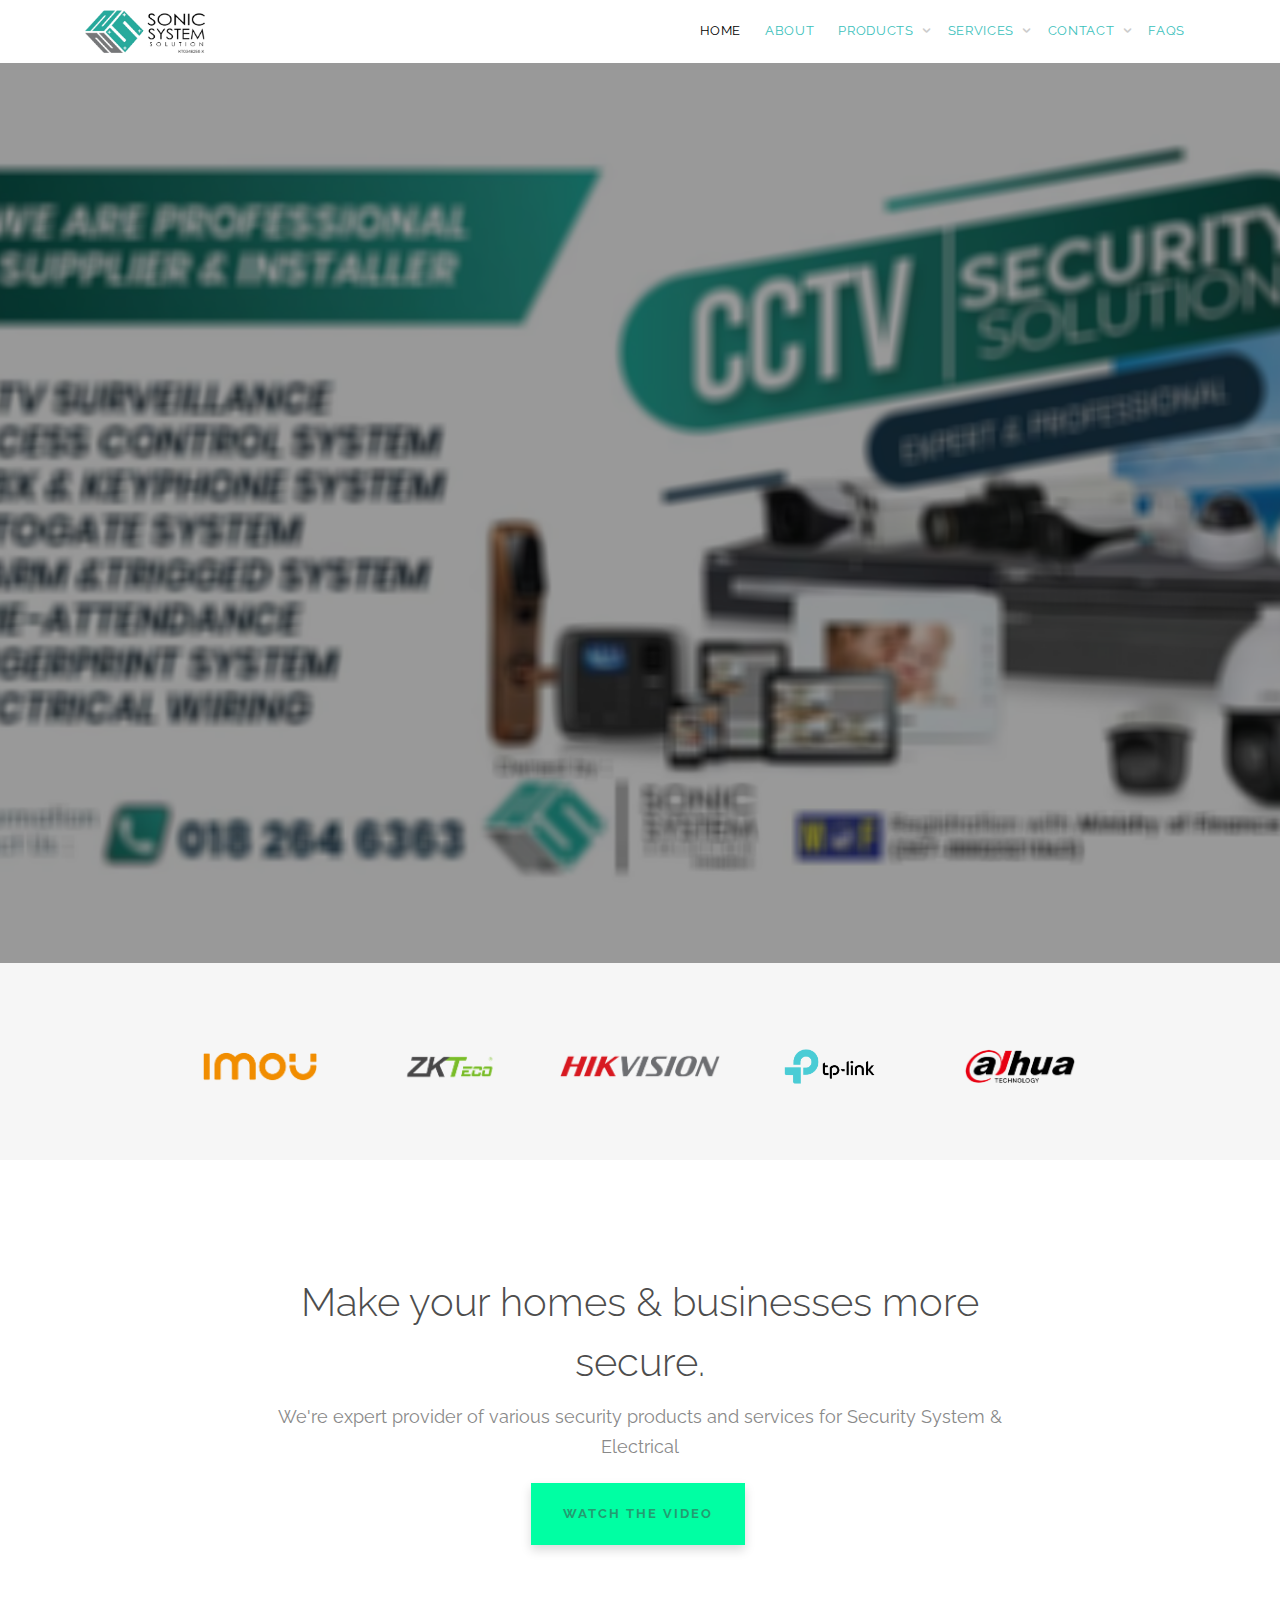
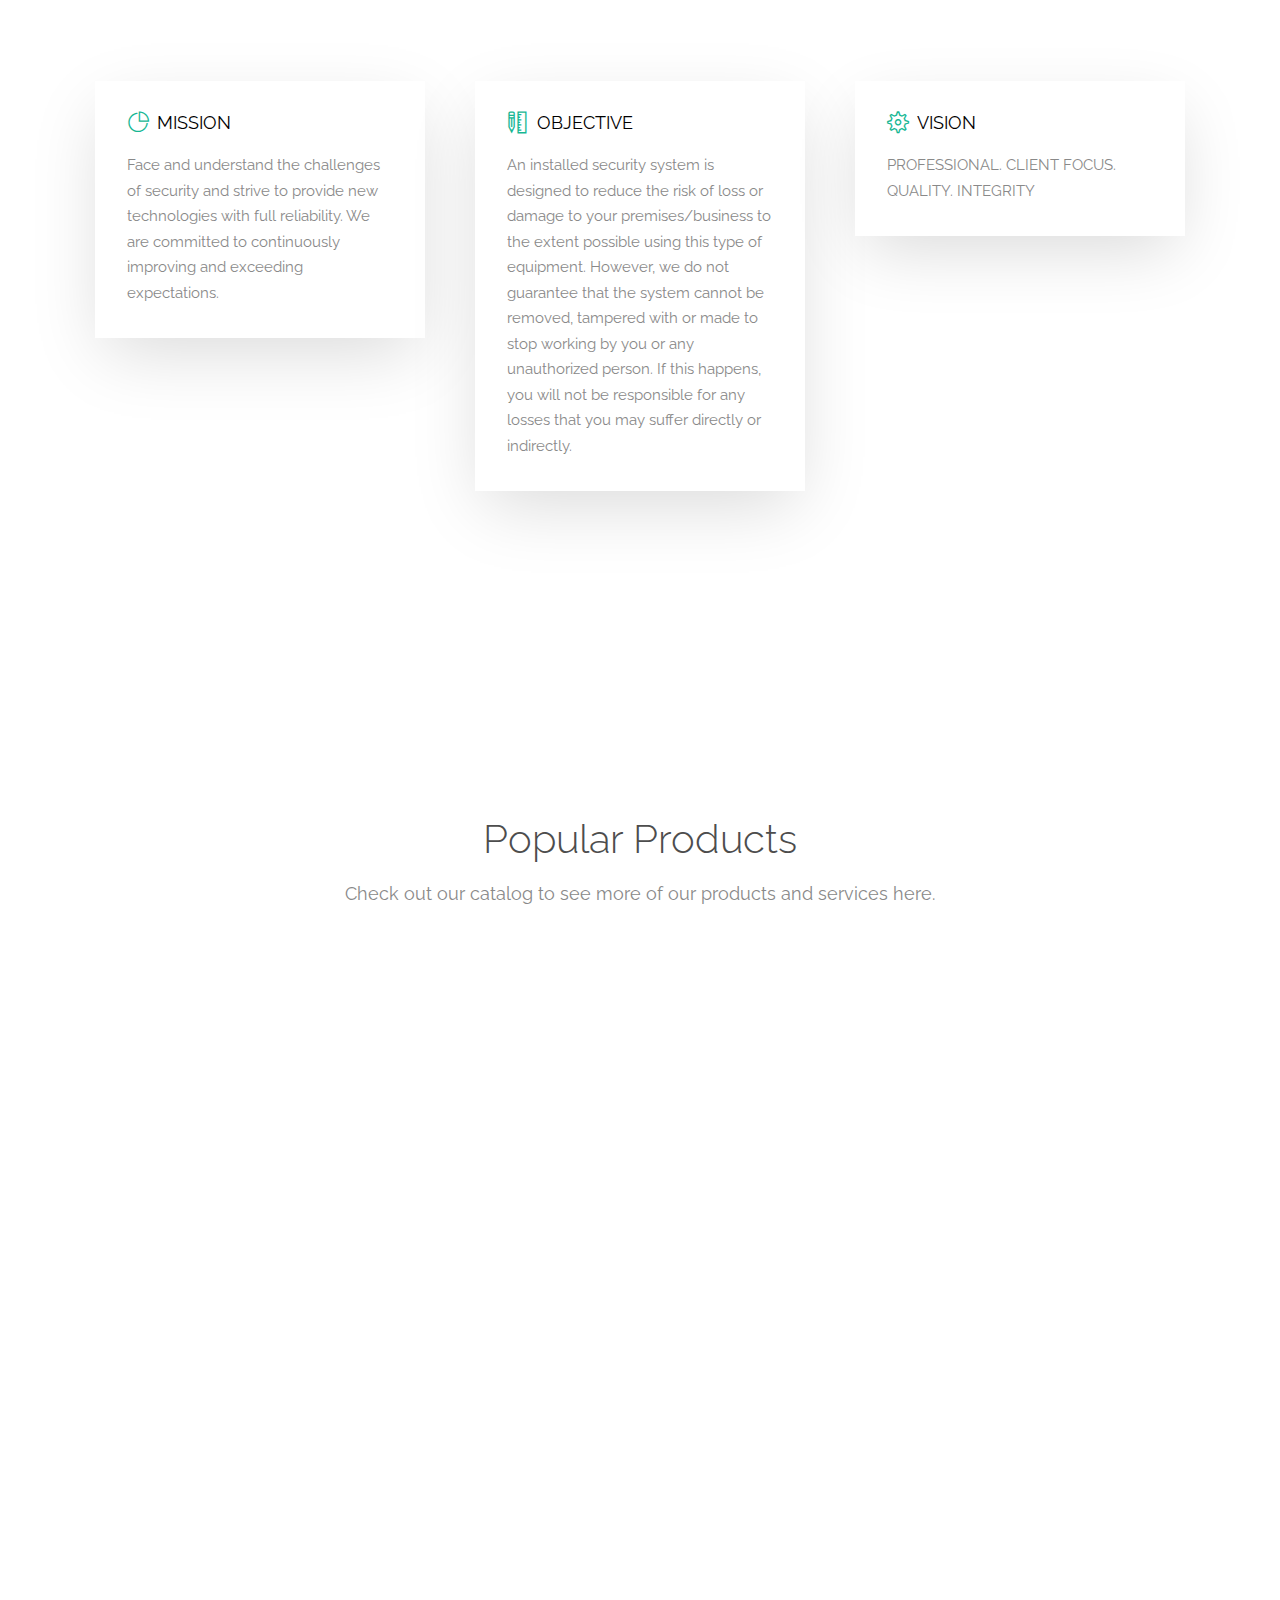
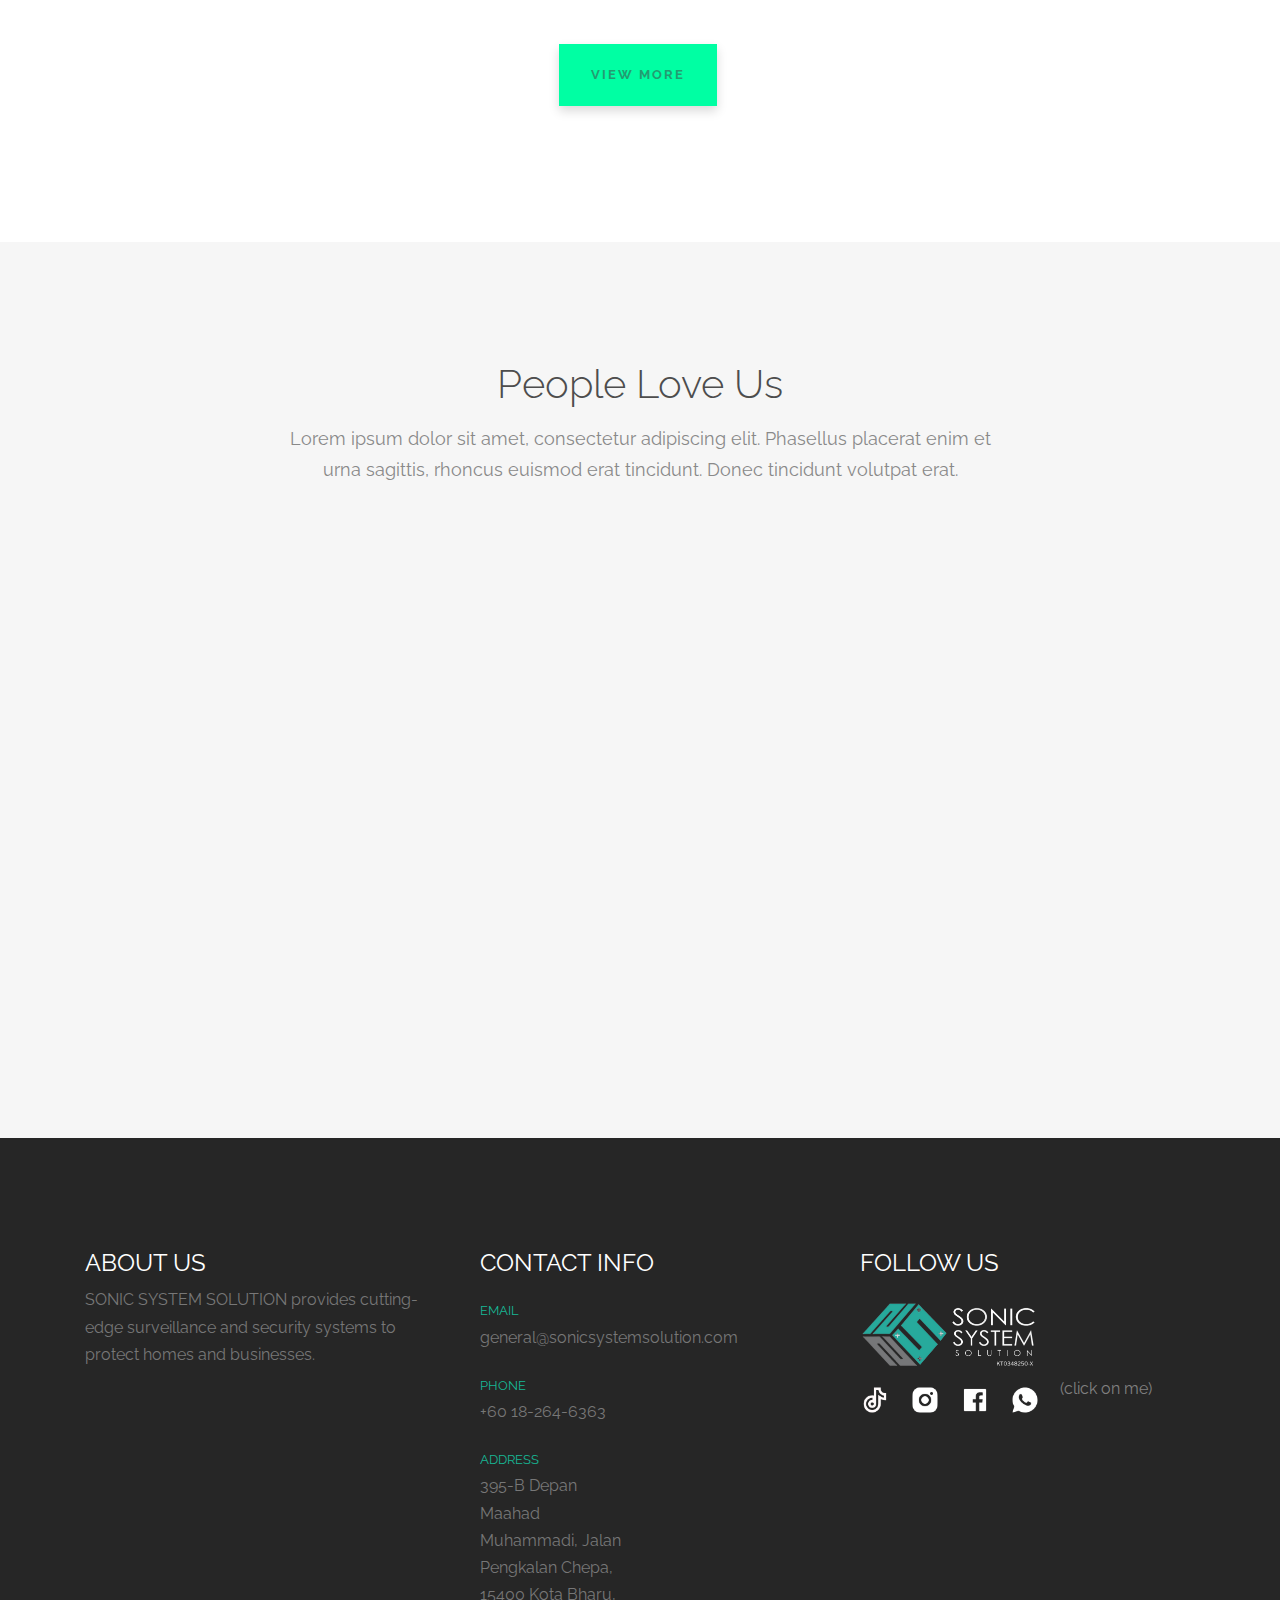
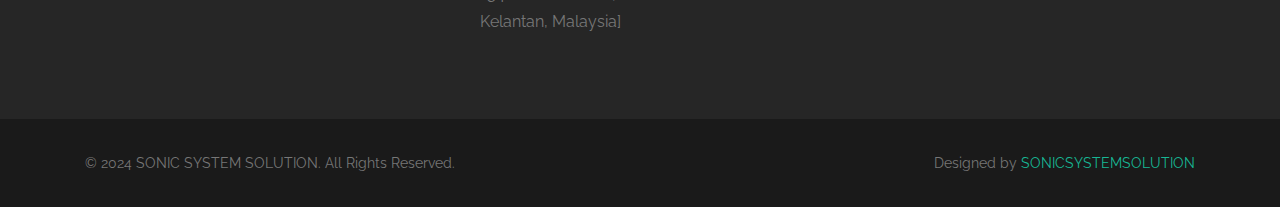
<file: index.html>
<!DOCTYPE HTML>
<!--
	Cube by FreeHTML5.co
	Twitter: http://twitter.com/gettemplateco
	URL: http://freehtml5.co
-->
<html>
	<head>
		<meta charset="utf-8">
		<meta http-equiv="X-UA-Compatible" content="IE=edge">
		<title>SONIC SYSTEM SOLUTION &mdash; Kelantan Security Supplier & Installer</title>
		<meta name="viewport" content="width=device-width, initial-scale=1">
		<meta name="description" content="Pakar penyedia pelbagai produk dan perkhidmatan keselamatan (Security System) & elektrik (Electrical)" />
		<meta name="keywords" content="cctv, security, sonic, system, solution, sonic system solution, cctv security solution, hikvision, dahua, wau tradisi, expert, professional, alarm, electric, service" />
		<meta name="author" content="cctvsecuritysolution" />
		<link rel="icon" href="/images/Assets/LOGO ONLY.png">
  	<!-- Facebook and Twitter integration -->
	<meta property="og:title" content=""/>
	<meta property="og:image" content=""/>
	<meta property="og:url" content=""/>
	<meta property="og:site_name" content=""/>
	<meta property="og:description" content=""/>
	<meta name="twitter:title" content="" />
	<meta name="twitter:image" content="" />
	<meta name="twitter:url" content="" />
	<meta name="twitter:card" content="" />

	<link href="https://fonts.googleapis.com/css?family=Raleway:100,300,400,700" rel="stylesheet">
	
	<!-- Animate.css -->
	<link rel="stylesheet" href="css/animate.css">
	<!-- Icomoon Icon Fonts-->
	<link rel="stylesheet" href="css/icomoon.css">
	<!-- Themify Icons-->
	<link rel="stylesheet" href="css/themify-icons.css">
	<!-- Bootstrap  -->
	<link rel="stylesheet" href="css/bootstrap.css">

	<!-- Magnific Popup -->
	<link rel="stylesheet" href="css/magnific-popup.css">

	<!-- Owl Carousel  -->
	<link rel="stylesheet" href="css/owl.carousel.min.css">
	<link rel="stylesheet" href="css/owl.theme.default.min.css">

	<!-- Theme style  -->
	<link rel="stylesheet" href="css/style.css">

	<!-- Modernizr JS -->
	<script src="js/modernizr-2.6.2.min.js"></script>
	<!-- FOR IE9 below -->
	<!--[if lt IE 9]>
	<script src="js/respond.min.js"></script>
	<![endif]-->

	</head>
	<body>
		
	<div class="gtco-loader"></div>
	
	<div id="page">

		<nav class="gtco-nav" role="navigation">
			<div class="gtco-container">
				
				<div class="row">
					<div class="col-sm-2 col-xs-12">
						<div id="gtco-logo"><a href="index.html"><img src="images/Assets/LOGO.png" alt="SONIC SYSTEM SOLUTION" style="max-width:120px;"></a></div>
					</div>
					<div class="col-xs-10 text-right menu-1">
						<ul>
							<li class="active"><a href="index.html">Home</a></li>
							<li><a href="about.html">About</a></li>
							<li class="has-dropdown">
								<a href="products.html">Products</a>
								<ul class="dropdown">
									<li><a href="#">CCTV</a></li>
									<li><a href="#">ALARM SYSTEM</a></li>
									<li><a href="#">AUDIO AND VISUAL</a></li>
									<li><a href="#">TIME ATTENDANCE</a></li>
									<li><a href="#">SMART HOME SYSTEM</a></li>
									<li><a href="#">ACCESS CONTROL</a></li>
									<li><a href="#">AUTOGATE SYSTEM</a></li>
									<li><a href="#">BARRIER GATE</a></li>
									<li><a href="#">PABX SYSTEM</a></li>
									<li><a href="#">INTERCOM SYSTEM</a></li>
									<li><a href="#">SOLAR TECHNOLOGY</a></li>
								</ul>
							</li>
							<li class="has-dropdown">
								<a href="services.html">Services</a>
								<ul class="dropdown">
									<li><a href="#">ELECTRICAL SERVICE</a></li>
									<li><a href="#">INSTALLATION SERVICE</a></li>
									<li><a href="#">TROUBLESHOOTING SERVICE</a></li>
									<li><a href="#">REPAIR SERVICE</a></li>
									<li><a href="#">TRAINING SERVICE</a></li>
									<li><a href="#">WIRING SERVICE</a></li>
									<li><a href="#">MAINTENANCE SERVICE</a></li>
									<li><a href="#">CONSULTATION SERVICE</a></li>
								</ul>
							</li>
							<li class="has-dropdown">
								<a href="contact.html">CONTACT</a>
								<ul class="dropdown">
									<li><a href="contact.html">FIND US</a></li>
									<li><a href="joinus.html">JOIN US</a></li>
								</ul>
							</li>
							<li><a href="faqs.html">FAQs</a></li>
						</ul>
					</div>
				</div>
				
			</div>
		</nav>

		<header id="gtco-header" class="gtco-cover" role="banner" style="background-image: url('/images/Assets/SonicBackground2.png'); background-size: cover; background-position: center; background-repeat: no-repeat;">
			<div class="gtco-container">
				<div class="row">
					<div class="col-md-12 col-md-offset-0 text-left">
						<div class="display-t">
							<div class="display-tc">
								<div class="row">
									<div class="col-md-5 text-center header-img animate-box">
										<img src="images/cube.png" alt="Free HTML5 Website Template by FreeHTML5.co">
									</div>
									<div class="col-md-7 copy animate-box">
										<h1>SONIC SYSTEM SOLUTION<p style="color: #37e8d6;">KELANTAN SECURITY SUPPLIER & INSTALLER</p></h1>
										<p>Pakar penyedia pelbagai produk dan perkhidmatan keselamatan (Security System) & elektrik (Electrical)</p>
										<p><a href="/contact.html" target="_blank" class="btn btn-white">FIND US NOW</a></p>
									</div>
								</div>
							</div>
						</div>
					</div>
				</div>
			</div>
		</header>
		<!-- END #gtco-header -->

		<div class="gtco-client">
			<div class="gtco-container">
				<div class="row">
					<div class="col-md-2 col-md-offset-1 text-center client col-sm-6 col-xs-6 col-xs-offset-0 col-sm-offset-0">
						<img src="images/client_1.png" alt="Free Website Template by FreeHTML5.co" class="img-responsive">
					</div>
					<div class="col-md-2 text-center client col-sm-6 col-xs-6 col-xs-offset-0 col-sm-offset-0">
						<img src="images/client_2.png" alt="Free Website Template by FreeHTML5.co" class="img-responsive">
					</div>
					<div class="col-md-2 text-center client col-sm-6 col-xs-6 col-xs-offset-0 col-sm-offset-0">
						<img src="images/client_3.png" alt="Free Website Template by FreeHTML5.co" class="img-responsive">
					</div>
					<div class="col-md-2 text-center client col-sm-6 col-xs-6 col-xs-offset-0 col-sm-offset-0">
						<img src="images/client_4.png" alt="Free Website Template by FreeHTML5.co" class="img-responsive">
					</div>
					<div class="col-md-2 text-center client col-sm-6 col-xs-6 col-xs-offset-0 col-sm-offset-0">
						<img src="images/client_5.png" alt="Free Website Template by FreeHTML5.co" class="img-responsive">
					</div>
				</div>
			</div>
		</div>
		<!-- END .gtco-client -->

		<div class="gtco-services gtco-section">
			<div class="gtco-container">
				<div class="row row-pb-sm">
					<div class="col-md-8 col-md-offset-2 gtco-heading text-center">
						<h2>Make your homes & businesses more secure.</h2>
						<p>We're expert provider of various security products and services for Security System & Electrical</p>
						<p><a href="https://vimeo.com/channels/staffpicks/93951774" class="btn btn-special popup-vimeo">Watch The Video</a></p>
					</div>
				</div>
				<div class="row row-pb-md">
					<div class="col-md-4 col-sm-4 service-wrap">
						<div class="service">
							<h3><i class="ti-pie-chart"></i> MISSION</h3>
							<p>Face and understand the challenges of security and strive to provide new technologies with full reliability. We are committed to continuously improving and exceeding expectations.</p>
						</div>
					</div>
					<div class="col-md-4 col-sm-4 service-wrap">
						<div class="service animate-change">
							<h3><i class="ti-ruler-pencil"></i> OBJECTIVE</h3>
							<p>An installed security system is designed to reduce the risk of loss or damage to your premises/business to the extent possible using this type of equipment. However, we do not guarantee that the system cannot be removed, tampered with or made to stop working by you or any unauthorized person. If this happens, you will not be responsible for any losses that you may suffer directly or indirectly.</p>
						</div>
					</div>
					<div class="col-md-4 col-sm-4 service-wrap">
						<div class="service">
							<h3><i class="ti-settings"></i> VISION</h3>
							<p>PROFESSIONAL. CLIENT FOCUS. QUALITY. INTEGRITY</p>
						</div>
					</div>

					<div class="clearfix visible-md-block visible-sm-block"></div>

				</div>
			</div>
		</div>
		<!-- END .gtco-services -->

		<div class="gtco-section gtco-products">
			<div class="gtco-container">
				<div class="row row-pb-sm">
					<div class="col-md-8 col-md-offset-2 gtco-heading text-center">
						<h2>Popular Products</h2>
						<p>Check out our catalog to see more of our products and services here.</p>
					</div>
				</div>
				<div class="row row-pb-md">
					<div class="col-md-4 col-sm-4">
						<a href="#" class="gtco-item two-row bg-img animate-box" style="background-image: url(images/Assets/PRODUCTS/sonicads/13.png)">
							<div class="overlay">
								<i class="ti-arrow-top-right"></i>
								<div class="copy">
									<h3>Imou Battery Camera Series! </h3>
									<p>run on long-lasting batteries, offering true wire-free convenience. Click to see more details.</p>
								</div>
							</div>
							<img src="images/Assets/PRODUCTS/sonicads/13.png" class="hidden" alt="Free HTML5 Website Template by FreeHTML5.co">
						</a>
						<a href="#" class="gtco-item two-row bg-img animate-box" style="background-image: url(images/Assets/PRODUCTS/sonicads/3.png)">
							<div class="overlay">
								<i class="ti-arrow-top-right"></i>
								<div class="copy">
									<h3>VIGI 3MP Outdoor Bullet Network Camera</h3>
									<p>Security Never Shuts Down. Click to see more details.</p>
								</div>
							</div>
							<img src="images/Assets/PRODUCTS/sonicads/3.png" class="hidden" alt="Free HTML5 Website Template by FreeHTML5.co">
						</a>
					</div>
					<div class="col-md-4 col-sm-4">
						<a href="#" class="gtco-item one-row bg-img animate-box" style="background-image: url(images/Assets/PRODUCTS/catalog/5.png)">
							<div class="overlay">
								<i class="ti-arrow-top-right"></i>
								<div class="copy">
									<h3>PRODUCT CATALOG</h3>
									<p>Time Attendance. Click to see more details.</p>
								</div>
							</div>
							<img src="images/Assets/PRODUCTS/catalog/5.png" class="hidden" alt="Free HTML5 Website Template by FreeHTML5.co">
						</a>
					</div>
					<div class="col-md-4 col-sm-4">
						<a href="#" class="gtco-item two-row bg-img animate-box" style="background-image: url(images/Assets/PRODUCTS/sonicads/TPLINK.png)">
							<div class="overlay">
								<i class="ti-arrow-top-right"></i>
								<div class="copy">
									<h3>TP-Link Omada</h3>
									<p>Click to see more details.</p>
								</div>
							</div>
							<img src="images/Assets/PRODUCTS/sonicads/TPLINK.png" class="hidden" alt="Free HTML5 Website Template by FreeHTML5.co">
						</a>
						<a href="#" class="gtco-item two-row bg-img animate-box" style="background-image: url(images/Assets/PRODUCTS/sonicads/HIK.PNG)">
							<div class="overlay">
								<i class="ti-arrow-top-right"></i>
								<div class="copy">
									<h3>HIK-Vision</h3>
									<p>Smartest surveillance system. Click to see more details.</p>
								</div>
							</div>
							<img src="images/Assets/PRODUCTS/sonicads/HIK.PNG" class="hidden" alt="Free HTML5 Website Template by FreeHTML5.co">
						</a>
					</div>
				</div>
				<div class="row">
					<div class="col-md-12 text-center">
					<p><a href="#" target="_blank" class="btn btn-special">VIEW MORE</a></p>
					</div>
				</div>
			</div>
		</div>
		<!-- END .gtco-products -->

		<div class="gtco-section gtco-testimonial gtco-gray">
			<div class="gtco-container">

				<div class="row row-pb-sm">
					<div class="col-md-8 col-md-offset-2 gtco-heading text-center">
						<h2>People Love Us</h2>
						<p>Lorem ipsum dolor sit amet, consectetur adipiscing elit. Phasellus placerat enim et urna sagittis, rhoncus euismod erat tincidunt. Donec tincidunt volutpat erat.</p>
					</div>
				</div>

				<div class="row">
					<div class="col-md-6 col-sm-6 animate-box">
						<div class="gtco-testimony gtco-left">
							<div><img src="images/person_1.jpg" alt="Free Website template by FreeHTML5.co"></div>
							<blockquote>
								<p>&ldquo;Design must be functional and functionality must be translated into visual aesthetics, without any reliance on gimmicks that have to be explained.&rdquo; <cite class="author">&mdash; Ferdinand A. Porsche</cite></p>
							</blockquote>	
						</div>
					</div>

					<div class="col-md-6 col-sm-6 animate-box">
						<div class="gtco-testimony gtco-left">
							<div><img src="images/person_2.jpg" alt="Free Website template by FreeHTML5.co"></div>
							<blockquote>
								<p>&ldquo;Creativity is just connecting things. When you ask creative people how they did something, they feel a little guilty because they didn’t really do it, they just saw something. It seemed obvious to them after a while.&rdquo; <cite class="author">&mdash; Steve Jobs</cite></p>
							</blockquote>	
						</div>
					</div>

					
				</div>
				<div class="row">
					<div class="col-md-6 col-sm-6 animate-box">
						<div class="gtco-testimony gtco-left">
							<div><img src="images/person_3.jpg" alt="Free Website template by FreeHTML5.co"></div>
							<blockquote>
								<p>&ldquo;I think design would be better if designers were much more skeptical about its applications. If you believe in the potency of your craft, where you choose to dole it out is not something to take lightly.&rdquo; <cite class="author">&mdash; Frank Chimero</cite></p>
							</blockquote>	
						</div>
					</div>

					<div class="col-md-6 col-sm-6 animate-box">
						<div class="gtco-testimony gtco-left">
							<div><img src="images/person_1.jpg" alt="Free Website template by FreeHTML5.co"></div>
							<blockquote>
								<p>&ldquo;Design must be functional and functionality must be translated into visual aesthetics, without any reliance on gimmicks that have to be explained.&rdquo; <cite class="author">&mdash; Ferdinand A. Porsche</cite></p>
							</blockquote>	
						</div>
					</div>
				</div>
			</div>
		</div>
		

		<footer id="gtco-footer" class="gtco-section" role="contentinfo">
			<div class="gtco-container">
				<div class="row row-pb-md">
					<!-- ABOUT US -->
					<div class="col-md-4 gtco-widget gtco-footer-paragraph">
						<h3>ABOUT US</h3>
						<p>SONIC SYSTEM SOLUTION provides cutting-edge surveillance and security systems to protect homes and businesses. </p>
					</div>
					<!-- CONTACT INFO -->
					<div class="col-md-4 gtco-footer-link">
						<h3 style="color: white;">CONTACT INFO</h3>
						<div class="row">
							<div class="col-md-6">
								<ul class="gtco-list-link">
									<li><a href="#">Email</a> <p>general@sonicsystemsolution.com</p></li>
									<li><a href="#">Phone</a> <p>+60 18-264-6363</p></li>
									<li><a href="#">Address</a> <p>395-B Depan Maahad Muhammadi, Jalan Pengkalan Chepa, 15400 Kota Bharu, Kelantan, Malaysia]</p></li>
								</ul>
							</div>
						</div>
					</div>
					<!-- FOLLOW US -->
					<div class="col-md-4 gtco-footer-subscribe">
						<h3 style="color: white;">FOLLOW US</h3>
						<img src="/images/Assets/LOGOw.png" alt="sonic" width="180px">
						<div class="social-links">
							<a href="https://www.tiktok.com/@sonicsystemsolution" target="_blank">
								<img src="/images/Assets/ICON/tiktok-line.png" alt="TikTok">
							</a>
							<a href="https://instagram.com/cctvsecurekotabharu" target="_blank">
								<img src="/images/Assets/ICON/instagram-fill.png" alt="Instagram">
							</a>
							
							<a href="https://www.facebook.com/cctvsecurekotabharu" target="_blank">
								<img src="/images/Assets/ICON/facebook-fill.png" alt="Facebook">
							</a>
							<a href="https://api.whatsapp.com/send?phone=60182646363" target="_blank">
								<img src="/images/Assets/ICON/whatsapp-fill.png" alt="Whatsapp">
							</a>
							<p style="color: gray;">(click on me)</p>
						</div>
					</div> 
					<style>
					.social-links a {
						color: white;
						margin-right: 10px;
						font-size: 24px;
					}
					.footer-bottom {
						text-align: center;
						padding-top: 20px;
						border-top: 1px solid #444;
						margin-top: 20px;
					}
					
					.social-links {
						display: flex;
						justify-content: flex-start;
						align-items: center;
					}
					.social-links a {
						display: inline-block;
						margin-right: 20px;
					}
					.social-links img {
						width: 30px;
						height: 30px;
						transition: transform 0.3s ease;
					}
					.social-links img:hover {
						transform: scale(1.1);
					}
					</style>
				</div>
			</div>
			<div class="gtco-copyright">
				<div class="gtco-container">
					<div class="row">
						<div class="col-md-6 text-left">
							<p><small>&copy; 2024 SONIC SYSTEM SOLUTION. All Rights Reserved.</small></p>
						</div>
						<div class="col-md-6 text-right">
							<p><small>Designed by <a href="index.html" target="_blank">SONICSYSTEMSOLUTION</a></small> </p>
						</div>
					</div>
				</div>
			</div>
		</footer>

	</div>

	<div class="gototop js-top">
		<a href="#" class="js-gotop"><i class="icon-arrow-up"></i></a>
	</div>
	
	<!-- jQuery -->
	<script src="js/jquery.min.js"></script>
	<!-- jQuery Easing -->
	<script src="js/jquery.easing.1.3.js"></script>
	<!-- Bootstrap -->
	<script src="js/bootstrap.min.js"></script>
	<!-- Waypoints -->
	<script src="js/jquery.waypoints.min.js"></script>
	<!-- Carousel -->
	<script src="js/owl.carousel.min.js"></script>
	<!-- Magnific Popup -->
	<script src="js/jquery.magnific-popup.min.js"></script>
	<script src="js/magnific-popup-options.js"></script>
	<!-- Main -->
	<script src="js/main.js"></script>

	</body>
</html>
</file>
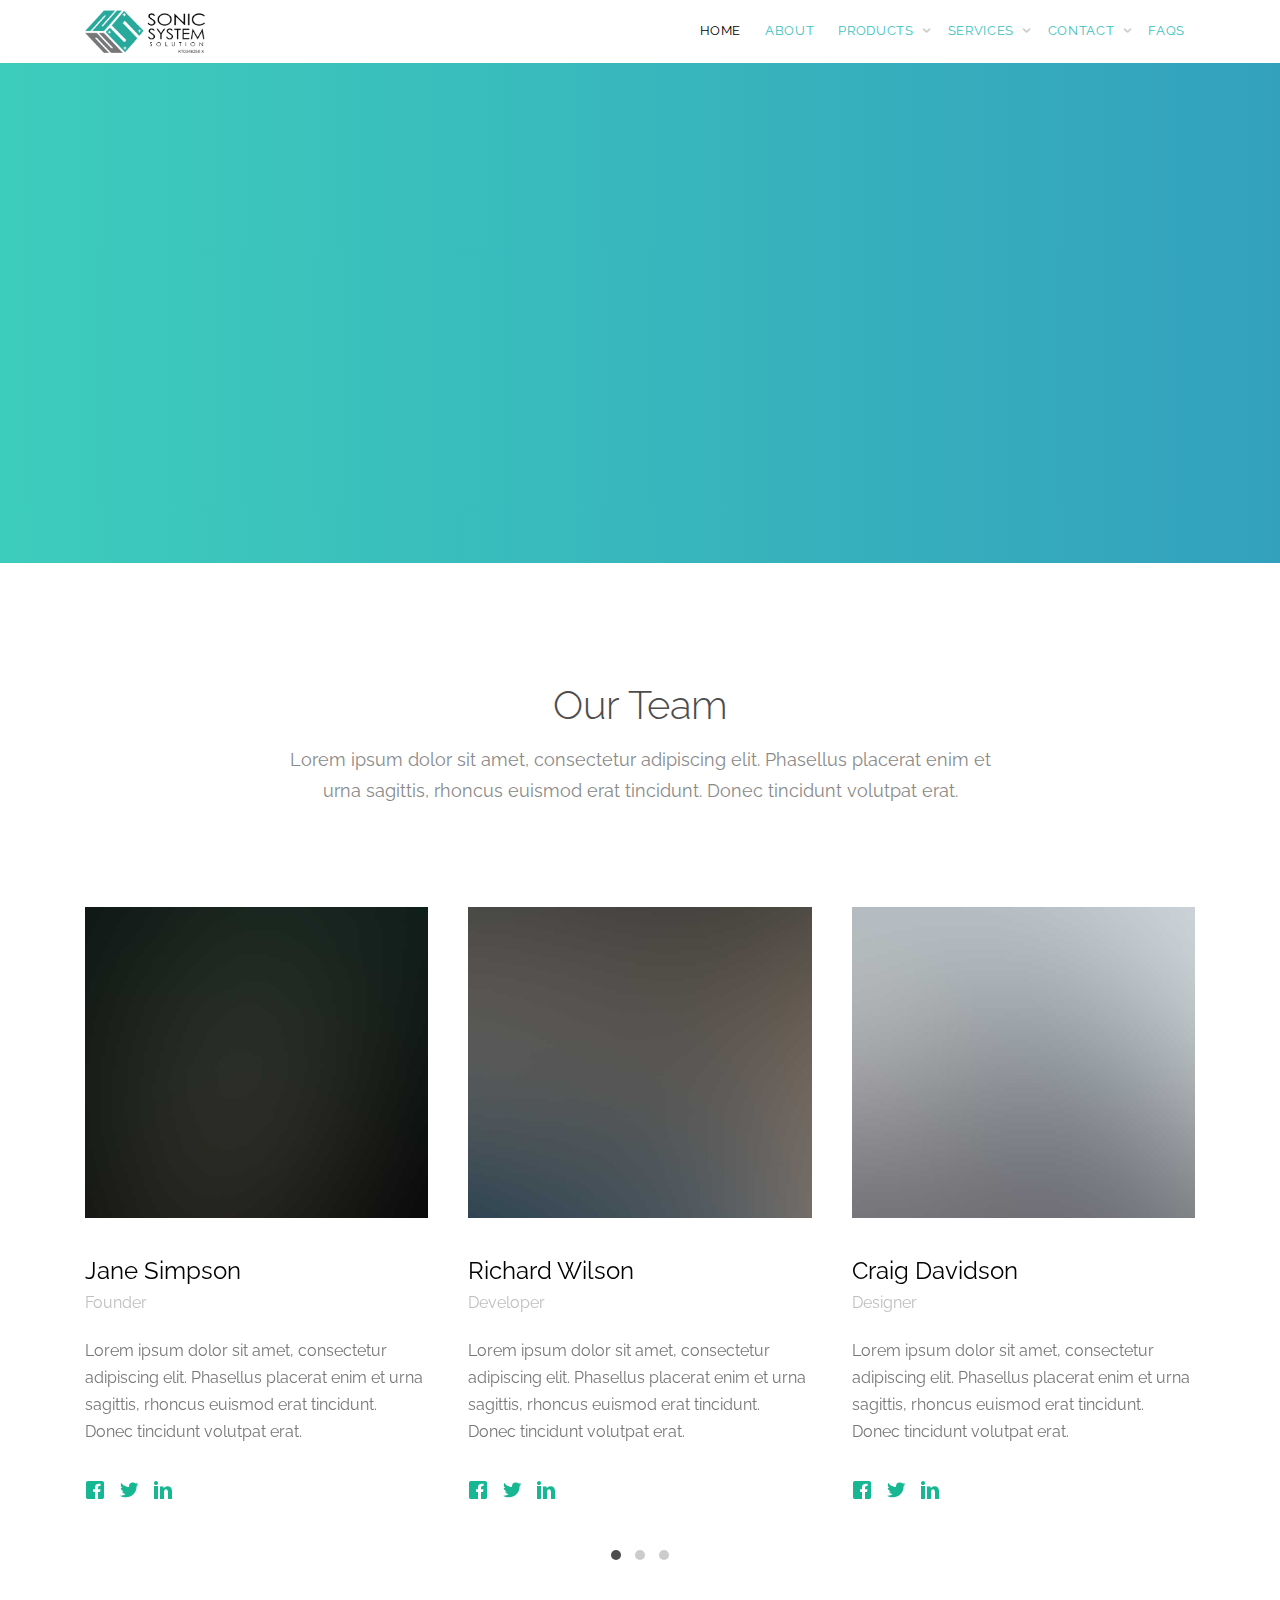
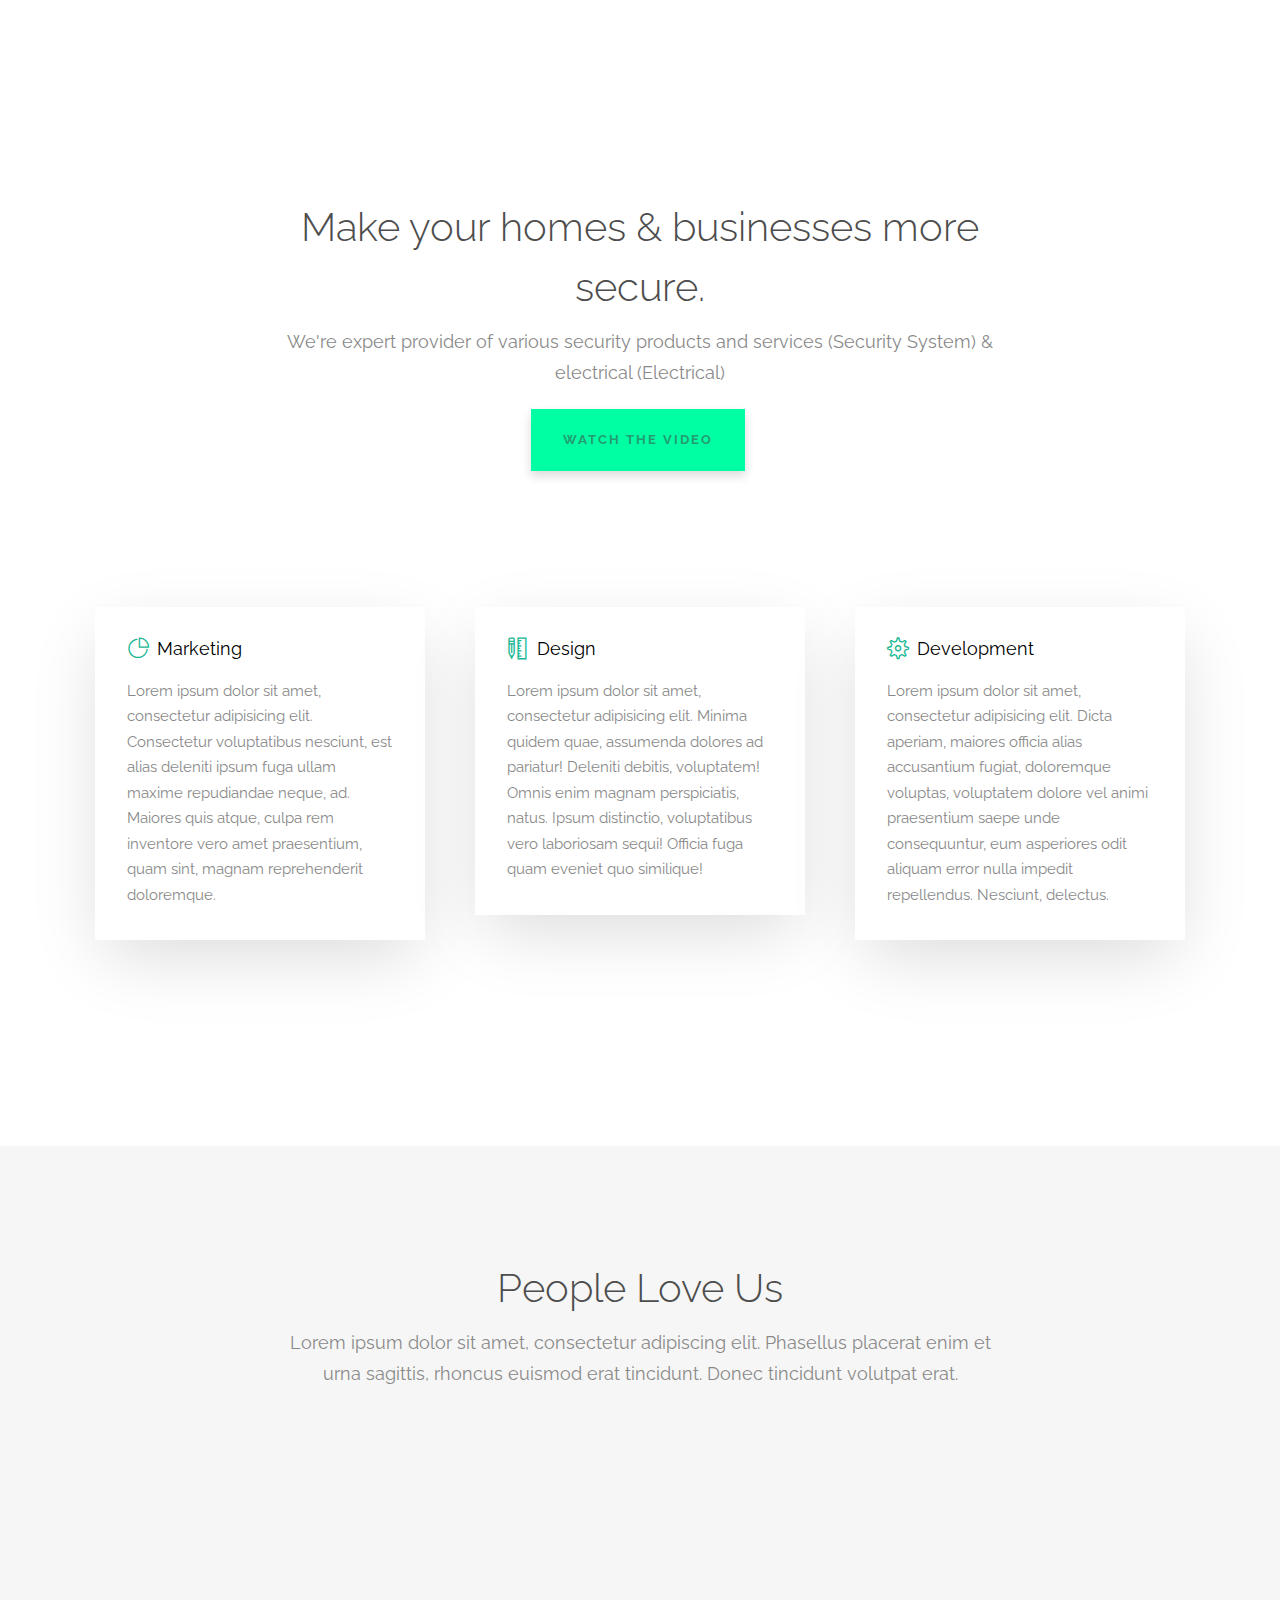
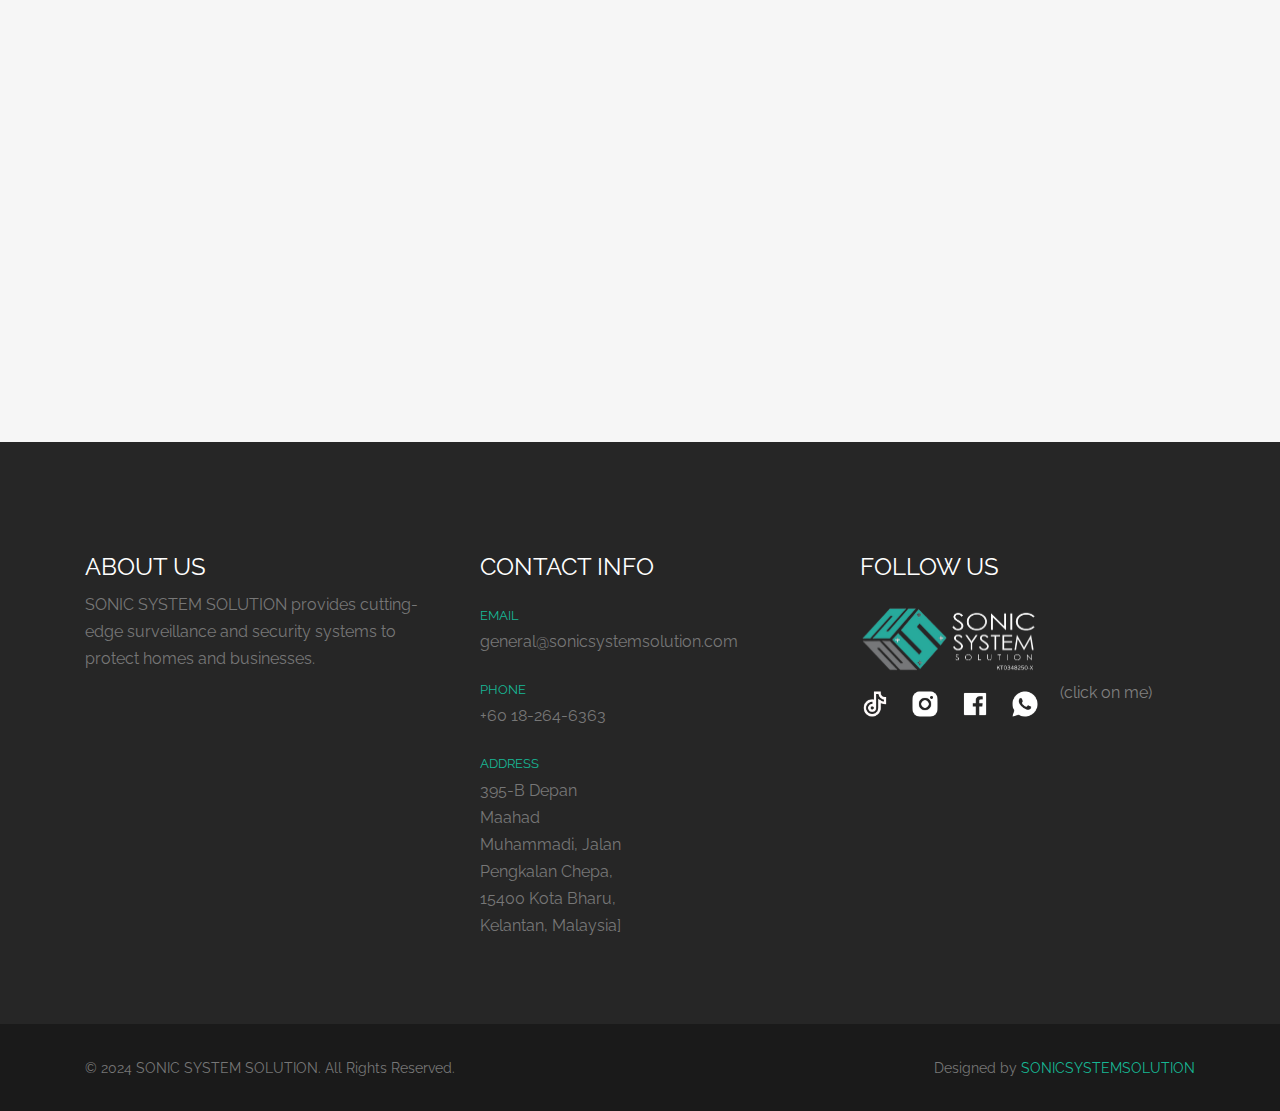
<file: about.html>
<!DOCTYPE HTML>
<!--
	Cube by FreeHTML5.co
	Twitter: http://twitter.com/gettemplateco
	URL: http://freehtml5.co
-->
<html>
	<head>
		<meta charset="utf-8">
		<meta http-equiv="X-UA-Compatible" content="IE=edge">
		<title>SONIC SYSTEM SOLUTION &mdash; Kelantan Security Supplier & Installer</title>
		<meta name="viewport" content="width=device-width, initial-scale=1">
		<meta name="description" content="Pakar penyedia pelbagai produk dan perkhidmatan keselamatan (Security System) & elektrik (Electrical)" />
		<meta name="keywords" content="cctv, security, sonic, system, solution, sonic system solution, cctv security solution, hikvision, dahua, wau tradisi, expert, professional, alarm, electric, service" />
		<meta name="author" content="cctvsecuritysolution" />
		<link rel="icon" href="/images/Assets/LOGO ONLY.png">
  	<!-- Facebook and Twitter integration -->
	<meta property="og:title" content=""/>
	<meta property="og:image" content=""/>
	<meta property="og:url" content=""/>
	<meta property="og:site_name" content=""/>
	<meta property="og:description" content=""/>
	<meta name="twitter:title" content="" />
	<meta name="twitter:image" content="" />
	<meta name="twitter:url" content="" />
	<meta name="twitter:card" content="" />

	<link href="https://fonts.googleapis.com/css?family=Raleway:100,300,400,700" rel="stylesheet">
	
	<!-- Animate.css -->
	<link rel="stylesheet" href="css/animate.css">
	<!-- Icomoon Icon Fonts-->
	<link rel="stylesheet" href="css/icomoon.css">
	<!-- Themify Icons-->
	<link rel="stylesheet" href="css/themify-icons.css">
	<!-- Bootstrap  -->
	<link rel="stylesheet" href="css/bootstrap.css">

	<!-- Magnific Popup -->
	<link rel="stylesheet" href="css/magnific-popup.css">

	<!-- Owl Carousel  -->
	<link rel="stylesheet" href="css/owl.carousel.min.css">
	<link rel="stylesheet" href="css/owl.theme.default.min.css">

	<!-- Theme style  -->
	<link rel="stylesheet" href="css/style.css">

	<!-- Modernizr JS -->
	<script src="js/modernizr-2.6.2.min.js"></script>
	<!-- FOR IE9 below -->
	<!--[if lt IE 9]>
	<script src="js/respond.min.js"></script>
	<![endif]-->

	</head>
	<body>
		
	<div class="gtco-loader"></div>
	
	<div id="page">

		<nav class="gtco-nav" role="navigation">
			<div class="gtco-container">
				
				<div class="row">
					<div class="col-sm-2 col-xs-12">
						<div id="gtco-logo"><a href="index.html"><img src="images/Assets/LOGO.png" alt="SONIC SYSTEM SOLUTION" style="max-width:120px;"></a></div>
					</div>
					<div class="col-xs-10 text-right menu-1">
						<ul>
							<li class="active"><a href="index.html">Home</a></li>
							<li><a href="about.html">About</a></li>
							<li class="has-dropdown">
								<a href="products.html">Products</a>
								<ul class="dropdown">
									<li><a href="#">CCTV</a></li>
									<li><a href="#">ALARM SYSTEM</a></li>
									<li><a href="#">AUDIO AND VISUAL</a></li>
									<li><a href="#">TIME ATTENDANCE</a></li>
									<li><a href="#">SMART HOME SYSTEM</a></li>
									<li><a href="#">ACCESS CONTROL</a></li>
									<li><a href="#">AUTOGATE SYSTEM</a></li>
									<li><a href="#">BARRIER GATE</a></li>
									<li><a href="#">PABX SYSTEM</a></li>
									<li><a href="#">INTERCOM SYSTEM</a></li>
									<li><a href="#">SOLAR TECHNOLOGY</a></li>
								</ul>
							</li>
							<li class="has-dropdown">
								<a href="services.html">Services</a>
								<ul class="dropdown">
									<li><a href="#">ELECTRICAL SERVICE</a></li>
									<li><a href="#">INSTALLATION SERVICE</a></li>
									<li><a href="#">TROUBLESHOOTING SERVICE</a></li>
									<li><a href="#">REPAIR SERVICE</a></li>
									<li><a href="#">TRAINING SERVICE</a></li>
									<li><a href="#">WIRING SERVICE</a></li>
									<li><a href="#">MAINTENANCE SERVICE</a></li>
									<li><a href="#">CONSULTATION SERVICE</a></li>
								</ul>
							</li>
							<li class="has-dropdown">
								<a href="contact.html">CONTACT</a>
								<ul class="dropdown">
									<li><a href="contact.html">FIND US</a></li>
									<li><a href="joinus.html">JOIN US</a></li>
								</ul>
							</li>
							<li><a href="faqs.html">FAQs</a></li>
						</ul>
					</div>
				</div>
				
			</div>
		</nav>

		<header id="gtco-header" class="gtco-cover gtco-cover-xs gtco-inner" role="banner">
			<div class="gtco-container">
				<div class="row">
					<div class="col-md-12 col-md-offset-0 text-left">
						<div class="display-t">
							<div class="display-tc">
								<div class="row">
									<div class="col-md-8 animate-box">
										<h1 class="no-margin">About Us</h1>
										<p>Pakar penyedia pelbagai produk dan perkhidmatan keselamatan (Security System) & elektrik (Electrical)</p>
									</div>
								</div>
							</div>
						</div>
					</div>
				</div>
			</div>
		</header>
		<!-- END #gtco-header -->

		

		<div class="gtco-services gtco-section">
			<div class="gtco-container">
				<div class="row">
					<div class="col-md-8 col-md-offset-2 gtco-heading text-center">
						<h2>Our Team</h2>
						<p>Lorem ipsum dolor sit amet, consectetur adipiscing elit. Phasellus placerat enim et urna sagittis, rhoncus euismod erat tincidunt. Donec tincidunt volutpat erat.</p>
					</div>
				</div>
				<div class="row">

					<div class="col-md-12">
						<div class="owl-carousel owl-carousel-carousel">
							<div class="item">
								<div class="gtco-staff">
									<img src="images/staff_1.jpg" alt="" class="img-responsive">
									<h2>Jane Simpson</h2>
									<p class="role">Founder</p>
									<p>Lorem ipsum dolor sit amet, consectetur adipiscing elit. Phasellus placerat enim et urna sagittis, rhoncus euismod erat tincidunt. Donec tincidunt volutpat erat.</p>
									<ul class="fh5co-social">
										<li><a href="#"><i class="icon-facebook"></i></a></li>
										<li><a href="#"><i class="icon-twitter"></i></a></li>
										<li><a href="#"><i class="icon-linkedin"></i></a></li>
									</ul>
								</div>
							</div>
							<div class="item">
								<div class="gtco-staff">
									<img src="images/staff_2.jpg" alt="" class="img-responsive">
									<h2>Richard Wilson</h2>
									<p class="role">Developer</p>
									<p>Lorem ipsum dolor sit amet, consectetur adipiscing elit. Phasellus placerat enim et urna sagittis, rhoncus euismod erat tincidunt. Donec tincidunt volutpat erat.</p>
									<ul class="fh5co-social">
										<li><a href="#"><i class="icon-facebook"></i></a></li>
										<li><a href="#"><i class="icon-twitter"></i></a></li>
										<li><a href="#"><i class="icon-linkedin"></i></a></li>
									</ul>
								</div>
							</div>
							<div class="item">
								<div class="gtco-staff">
									<img src="images/staff_3.jpg" alt="" class="img-responsive">
									<h2>Craig Davidson</h2>
									<p class="role">Designer</p>
									<p>Lorem ipsum dolor sit amet, consectetur adipiscing elit. Phasellus placerat enim et urna sagittis, rhoncus euismod erat tincidunt. Donec tincidunt volutpat erat.</p>
									<ul class="fh5co-social">
										<li><a href="#"><i class="icon-facebook"></i></a></li>
										<li><a href="#"><i class="icon-twitter"></i></a></li>
										<li><a href="#"><i class="icon-linkedin"></i></a></li>
									</ul>
								</div>
							</div>

							<div class="item">
								<div class="gtco-staff">
									<img src="images/staff_1.jpg" alt="" class="img-responsive">
									<h2>Jane Simpson</h2>
									<p class="role">Founder</p>
									<p>Lorem ipsum dolor sit amet, consectetur adipiscing elit. Phasellus placerat enim et urna sagittis, rhoncus euismod erat tincidunt. Donec tincidunt volutpat erat.</p>
									<ul class="fh5co-social">
										<li><a href="#"><i class="icon-facebook"></i></a></li>
										<li><a href="#"><i class="icon-twitter"></i></a></li>
										<li><a href="#"><i class="icon-linkedin"></i></a></li>
									</ul>
								</div>
							</div>
							<div class="item">
								<div class="gtco-staff">
									<img src="images/staff_2.jpg" alt="" class="img-responsive">
									<h2>Richard Wilson</h2>
									<p class="role">Developer</p>
									<p>Lorem ipsum dolor sit amet, consectetur adipiscing elit. Phasellus placerat enim et urna sagittis, rhoncus euismod erat tincidunt. Donec tincidunt volutpat erat.</p>
									<ul class="fh5co-social">
										<li><a href="#"><i class="icon-facebook"></i></a></li>
										<li><a href="#"><i class="icon-twitter"></i></a></li>
										<li><a href="#"><i class="icon-linkedin"></i></a></li>
									</ul>
								</div>
							</div>
							<div class="item">
								<div class="gtco-staff">
									<img src="images/staff_3.jpg" alt="" class="img-responsive">
									<h2>Craig Davidson</h2>
									<p class="role">Designer</p>
									<p>Lorem ipsum dolor sit amet, consectetur adipiscing elit. Phasellus placerat enim et urna sagittis, rhoncus euismod erat tincidunt. Donec tincidunt volutpat erat.</p>
									<ul class="fh5co-social">
										<li><a href="#"><i class="icon-facebook"></i></a></li>
										<li><a href="#"><i class="icon-twitter"></i></a></li>
										<li><a href="#"><i class="icon-linkedin"></i></a></li>
									</ul>
								</div>
							</div>

							<div class="item">
								<div class="gtco-staff">
									<img src="images/staff_1.jpg" alt="" class="img-responsive">
									<h2>Jane Simpson</h2>
									<p class="role">Founder</p>
									<p>Lorem ipsum dolor sit amet, consectetur adipiscing elit. Phasellus placerat enim et urna sagittis, rhoncus euismod erat tincidunt. Donec tincidunt volutpat erat.</p>
									<ul class="fh5co-social">
										<li><a href="#"><i class="icon-facebook"></i></a></li>
										<li><a href="#"><i class="icon-twitter"></i></a></li>
										<li><a href="#"><i class="icon-linkedin"></i></a></li>
									</ul>
								</div>
							</div>
							<div class="item">
								<div class="gtco-staff">
									<img src="images/staff_2.jpg" alt="" class="img-responsive">
									<h2>Richard Wilson</h2>
									<p class="role">Developer</p>
									<p>Lorem ipsum dolor sit amet, consectetur adipiscing elit. Phasellus placerat enim et urna sagittis, rhoncus euismod erat tincidunt. Donec tincidunt volutpat erat.</p>
									<ul class="fh5co-social">
										<li><a href="#"><i class="icon-facebook"></i></a></li>
										<li><a href="#"><i class="icon-twitter"></i></a></li>
										<li><a href="#"><i class="icon-linkedin"></i></a></li>
									</ul>
								</div>
							</div>
							<div class="item">
								<div class="gtco-staff">
									<img src="images/staff_3.jpg" alt="" class="img-responsive">
									<h2>Craig Davidson</h2>
									<p class="role">Designer</p>
									<p>Lorem ipsum dolor sit amet, consectetur adipiscing elit. Phasellus placerat enim et urna sagittis, rhoncus euismod erat tincidunt. Donec tincidunt volutpat erat.</p>
									<ul class="fh5co-social">
										<li><a href="#"><i class="icon-facebook"></i></a></li>
										<li><a href="#"><i class="icon-twitter"></i></a></li>
										<li><a href="#"><i class="icon-linkedin"></i></a></li>
									</ul>
								</div>
							</div>
						</div>
					</div>
					
				</div>
			</div>
		</div>
		<!-- END .gtco-services -->

		
		<div class="gtco-services gtco-section">
			<div class="gtco-container">
				<div class="row row-pb-sm">
					<div class="col-md-8 col-md-offset-2 gtco-heading text-center">
						<h2>Make your homes & businesses more secure.</h2>
						<p>We're expert provider of various security products and services (Security System) & electrical (Electrical)</p>
						<p><a href="https://vimeo.com/channels/staffpicks/93951774" class="btn btn-special popup-vimeo">Watch The Video</a></p>
					</div>
				</div>
				<div class="row row-pb-md">
					<div class="col-md-4 col-sm-4 service-wrap">
						<div class="service">
							<h3><i class="ti-pie-chart"></i> Marketing</h3>
							<p>Lorem ipsum dolor sit amet, consectetur adipisicing elit. Consectetur voluptatibus nesciunt, est alias deleniti ipsum fuga ullam maxime repudiandae neque, ad. Maiores quis atque, culpa rem inventore vero amet praesentium, quam sint, magnam reprehenderit doloremque.</p>
						</div>
					</div>
					<div class="col-md-4 col-sm-4 service-wrap">
						<div class="service animate-change">
							<h3><i class="ti-ruler-pencil"></i> Design</h3>
							<p>Lorem ipsum dolor sit amet, consectetur adipisicing elit. Minima quidem quae, assumenda dolores ad pariatur! Deleniti debitis, voluptatem! Omnis enim magnam perspiciatis, natus. Ipsum distinctio, voluptatibus vero laboriosam sequi! Officia fuga quam eveniet quo similique!</p>
						</div>
					</div>
					<div class="col-md-4 col-sm-4 service-wrap">
						<div class="service">
							<h3><i class="ti-settings"></i> Development</h3>
							<p>Lorem ipsum dolor sit amet, consectetur adipisicing elit. Dicta aperiam, maiores officia alias accusantium fugiat, doloremque voluptas, voluptatem dolore vel animi praesentium saepe unde consequuntur, eum asperiores odit aliquam error nulla impedit repellendus. Nesciunt, delectus.</p>
						</div>
					</div>

					<div class="clearfix visible-md-block visible-sm-block"></div>

				</div>
			</div>
		</div>
		<!-- END .gtco-products -->

		<div class="gtco-section gtco-testimonial gtco-gray">
			<div class="gtco-container">

				<div class="row row-pb-sm">
					<div class="col-md-8 col-md-offset-2 gtco-heading text-center">
						<h2>People Love Us</h2>
						<p>Lorem ipsum dolor sit amet, consectetur adipiscing elit. Phasellus placerat enim et urna sagittis, rhoncus euismod erat tincidunt. Donec tincidunt volutpat erat.</p>
					</div>
				</div>

				<div class="row">
					<div class="col-md-6 col-sm-6 animate-box">
						<div class="gtco-testimony gtco-left">
							<div><img src="images/person_1.jpg" alt="Free Website template by FreeHTML5.co"></div>
							<blockquote>
								<p>&ldquo;Design must be functional and functionality must be translated into visual aesthetics, without any reliance on gimmicks that have to be explained.&rdquo; <cite class="author">&mdash; Ferdinand A. Porsche</cite></p>
							</blockquote>	
						</div>
					</div>

					<div class="col-md-6 col-sm-6 animate-box">
						<div class="gtco-testimony gtco-left">
							<div><img src="images/person_2.jpg" alt="Free Website template by FreeHTML5.co"></div>
							<blockquote>
								<p>&ldquo;Creativity is just connecting things. When you ask creative people how they did something, they feel a little guilty because they didn’t really do it, they just saw something. It seemed obvious to them after a while.&rdquo; <cite class="author">&mdash; Steve Jobs</cite></p>
							</blockquote>	
						</div>
					</div>

					
				</div>
				<div class="row">
					<div class="col-md-6 col-sm-6 animate-box">
						<div class="gtco-testimony gtco-left">
							<div><img src="images/person_3.jpg" alt="Free Website template by FreeHTML5.co"></div>
							<blockquote>
								<p>&ldquo;I think design would be better if designers were much more skeptical about its applications. If you believe in the potency of your craft, where you choose to dole it out is not something to take lightly.&rdquo; <cite class="author">&mdash; Frank Chimero</cite></p>
							</blockquote>	
						</div>
					</div>

					<div class="col-md-6 col-sm-6 animate-box">
						<div class="gtco-testimony gtco-left">
							<div><img src="images/person_1.jpg" alt="Free Website template by FreeHTML5.co"></div>
							<blockquote>
								<p>&ldquo;Design must be functional and functionality must be translated into visual aesthetics, without any reliance on gimmicks that have to be explained.&rdquo; <cite class="author">&mdash; Ferdinand A. Porsche</cite></p>
							</blockquote>	
						</div>
					</div>
				</div>
			</div>
		</div>
		

		<footer id="gtco-footer" class="gtco-section" role="contentinfo">
			<div class="gtco-container">
				<div class="row row-pb-md">
					<!-- ABOUT US -->
					<div class="col-md-4 gtco-widget gtco-footer-paragraph">
						<h3>ABOUT US</h3>
						<p>SONIC SYSTEM SOLUTION provides cutting-edge surveillance and security systems to protect homes and businesses. </p>
					</div>
					<!-- CONTACT INFO -->
					<div class="col-md-4 gtco-footer-link">
						<h3 style="color: white;">CONTACT INFO</h3>
						<div class="row">
							<div class="col-md-6">
								<ul class="gtco-list-link">
									<li><a href="#">Email</a> <p>general@sonicsystemsolution.com</p></li>
									<li><a href="#">Phone</a> <p>+60 18-264-6363</p></li>
									<li><a href="#">Address</a> <p>395-B Depan Maahad Muhammadi, Jalan Pengkalan Chepa, 15400 Kota Bharu, Kelantan, Malaysia]</p></li>
								</ul>
							</div>
						</div>
					</div>
					<!-- FOLLOW US -->
					<div class="col-md-4 gtco-footer-subscribe">
						<h3 style="color: white;">FOLLOW US</h3>
						<img src="/images/Assets/LOGOw.png" alt="sonic" width="180px">
						<div class="social-links">
							<a href="https://www.tiktok.com/@sonicsystemsolution" target="_blank">
								<img src="/images/Assets/ICON/tiktok-line.png" alt="TikTok">
							</a>
							<a href="https://instagram.com/cctvsecurekotabharu" target="_blank">
								<img src="/images/Assets/ICON/instagram-fill.png" alt="Instagram">
							</a>
							
							<a href="https://www.facebook.com/cctvsecurekotabharu" target="_blank">
								<img src="/images/Assets/ICON/facebook-fill.png" alt="Facebook">
							</a>
							<a href="https://api.whatsapp.com/send?phone=60182646363" target="_blank">
								<img src="/images/Assets/ICON/whatsapp-fill.png" alt="Whatsapp">
							</a>
							<p style="color: gray;">(click on me)</p>
						</div>
					</div> 
					<style>
					.social-links a {
						color: white;
						margin-right: 10px;
						font-size: 24px;
					}
					.footer-bottom {
						text-align: center;
						padding-top: 20px;
						border-top: 1px solid #444;
						margin-top: 20px;
					}
					
					.social-links {
						display: flex;
						justify-content: flex-start;
						align-items: center;
					}
					.social-links a {
						display: inline-block;
						margin-right: 20px;
					}
					.social-links img {
						width: 30px;
						height: 30px;
						transition: transform 0.3s ease;
					}
					.social-links img:hover {
						transform: scale(1.1);
					}
					</style>
				</div>
			</div>
			<div class="gtco-copyright">
				<div class="gtco-container">
					<div class="row">
						<div class="col-md-6 text-left">
							<p><small>&copy; 2024 SONIC SYSTEM SOLUTION. All Rights Reserved.</small></p>
						</div>
						<div class="col-md-6 text-right">
							<p><small>Designed by <a href="index.html" target="_blank">SONICSYSTEMSOLUTION</a></small> </p>
						</div>
					</div>
				</div>
			</div>
		</footer>

	</div>

	<div class="gototop js-top">
		<a href="#" class="js-gotop"><i class="icon-arrow-up"></i></a>
	</div>
	
	<!-- jQuery -->
	<script src="js/jquery.min.js"></script>
	<!-- jQuery Easing -->
	<script src="js/jquery.easing.1.3.js"></script>
	<!-- Bootstrap -->
	<script src="js/bootstrap.min.js"></script>
	<!-- Waypoints -->
	<script src="js/jquery.waypoints.min.js"></script>
	<!-- countTo -->
	<script src="js/jquery.countTo.js"></script>
	<!-- Carousel -->
	<script src="js/owl.carousel.min.js"></script>
	<!-- Magnific Popup -->
	<script src="js/jquery.magnific-popup.min.js"></script>
	<script src="js/magnific-popup-options.js"></script>
	
	<!-- Main -->
	<script src="js/main.js"></script>

	</body>
</html>
</file>
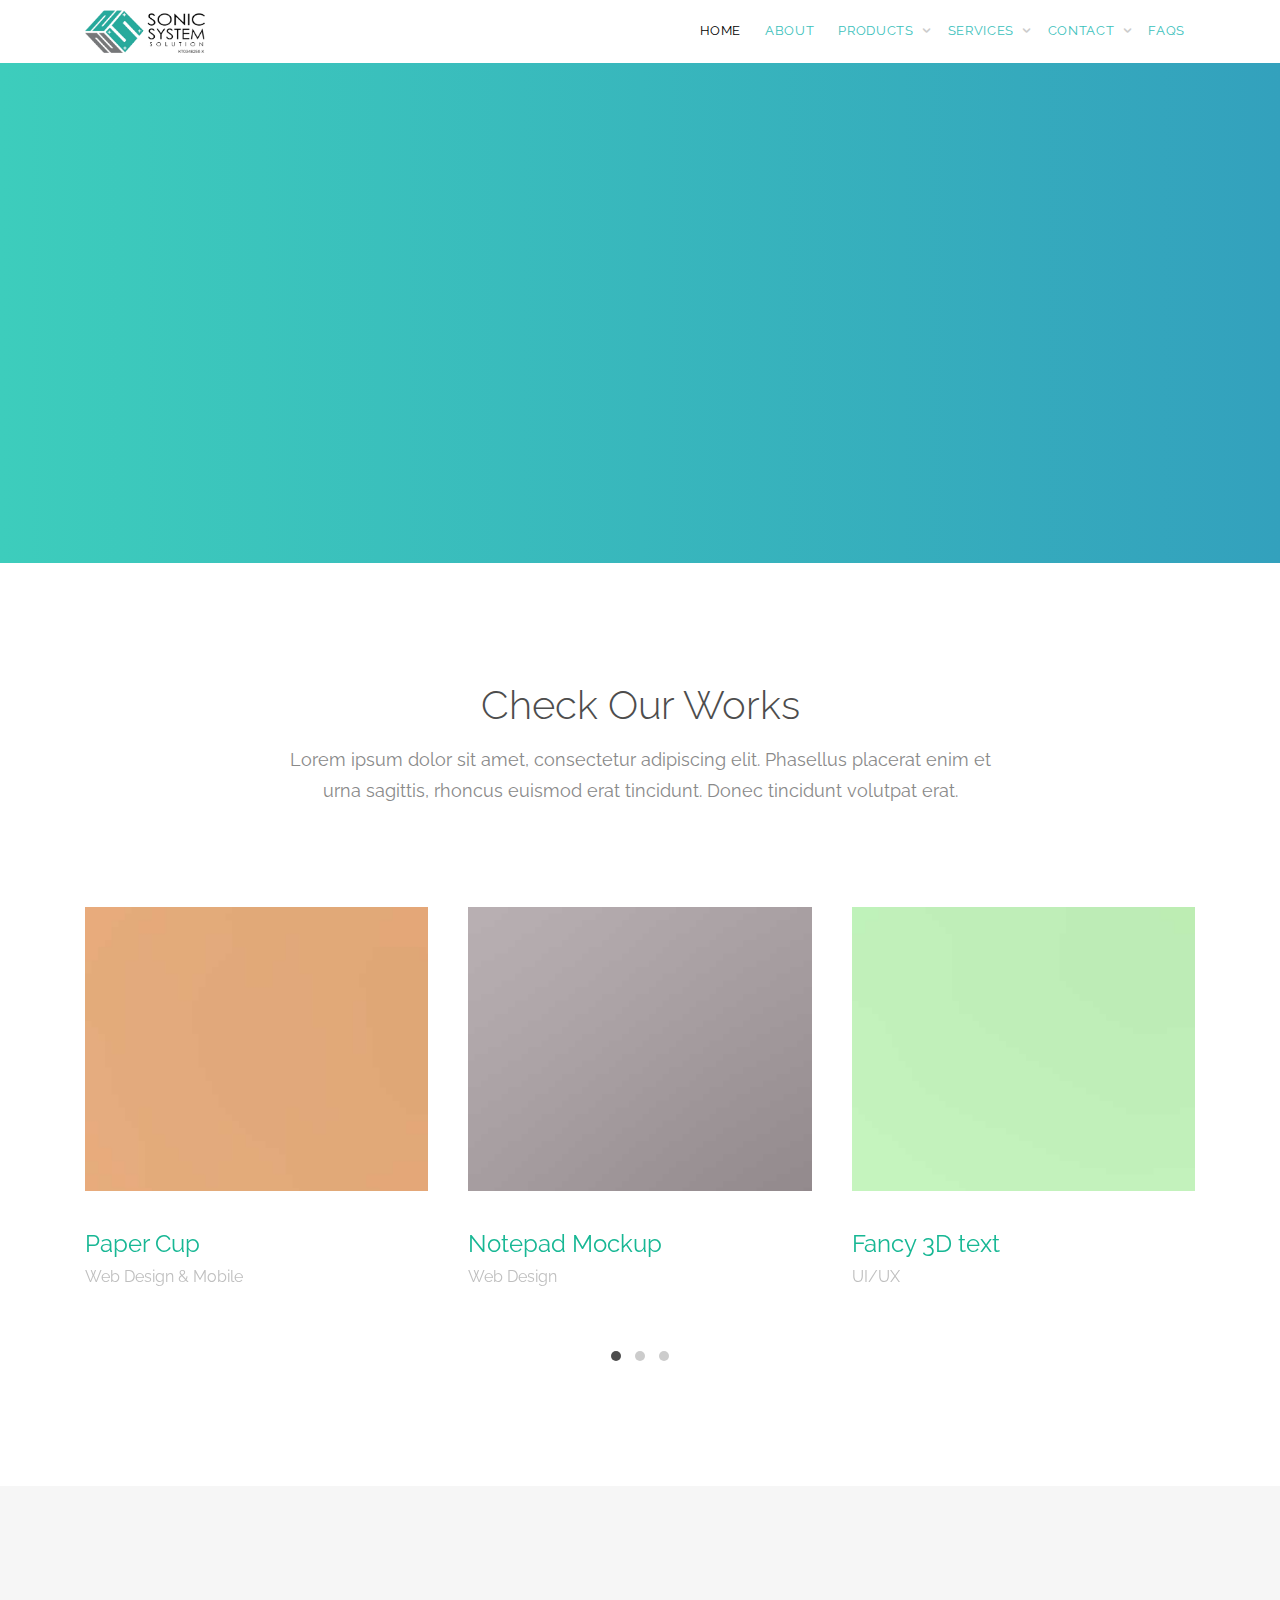
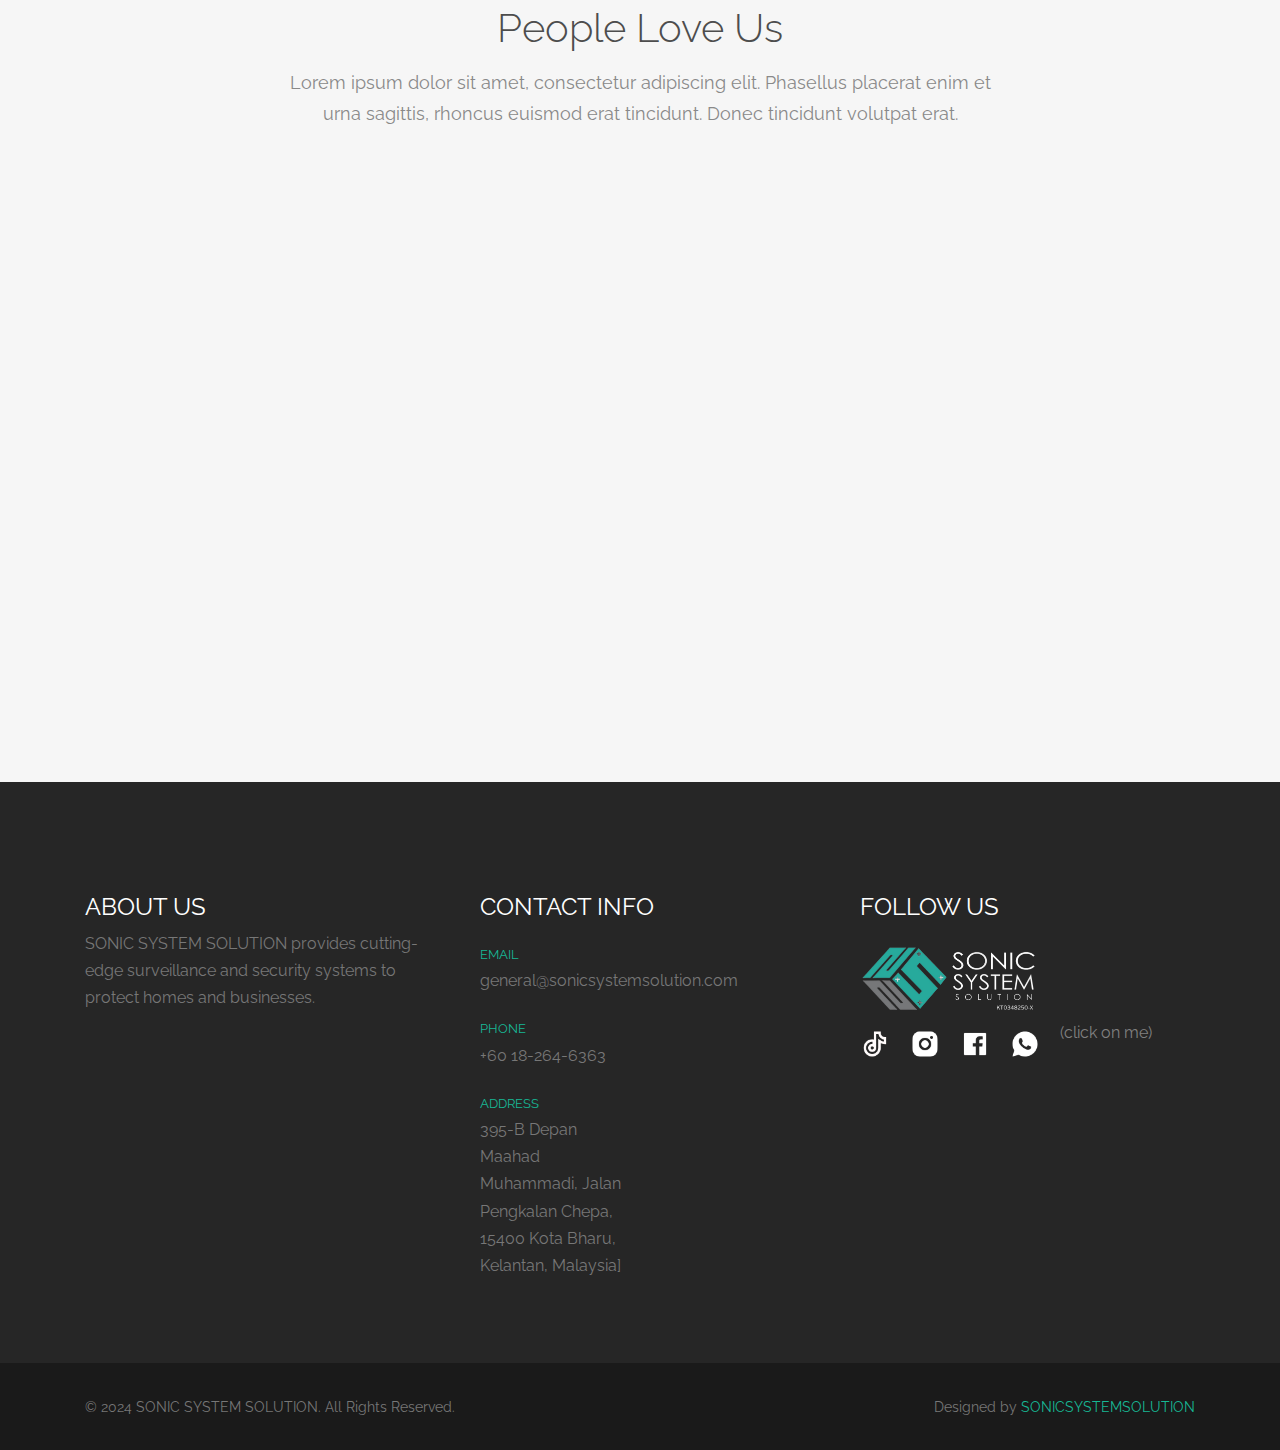
<file: portfolio.html>
<!DOCTYPE HTML>
<!--
	Cube by FreeHTML5.co
	Twitter: http://twitter.com/gettemplateco
	URL: http://freehtml5.co
-->
<html>
	<head>
		<meta charset="utf-8">
		<meta http-equiv="X-UA-Compatible" content="IE=edge">
		<title>SONIC SYSTEM SOLUTION &mdash; Kelantan Security Supplier & Installer</title>
		<meta name="viewport" content="width=device-width, initial-scale=1">
		<meta name="description" content="Pakar penyedia pelbagai produk dan perkhidmatan keselamatan (Security System) & elektrik (Electrical)" />
		<meta name="keywords" content="cctv, security, sonic, system, solution, sonic system solution, cctv security solution, hikvision, dahua, wau tradisi, expert, professional, alarm, electric, service" />
		<meta name="author" content="cctvsecuritysolution" />
		<link rel="icon" href="/images/Assets/LOGO ONLY.png">
  	<!-- Facebook and Twitter integration -->
	<meta property="og:title" content=""/>
	<meta property="og:image" content=""/>
	<meta property="og:url" content=""/>
	<meta property="og:site_name" content=""/>
	<meta property="og:description" content=""/>
	<meta name="twitter:title" content="" />
	<meta name="twitter:image" content="" />
	<meta name="twitter:url" content="" />
	<meta name="twitter:card" content="" />

	<link href="https://fonts.googleapis.com/css?family=Raleway:100,300,400,700" rel="stylesheet">
	
	<!-- Animate.css -->
	<link rel="stylesheet" href="css/animate.css">
	<!-- Icomoon Icon Fonts-->
	<link rel="stylesheet" href="css/icomoon.css">
	<!-- Themify Icons-->
	<link rel="stylesheet" href="css/themify-icons.css">
	<!-- Bootstrap  -->
	<link rel="stylesheet" href="css/bootstrap.css">

	<!-- Magnific Popup -->
	<link rel="stylesheet" href="css/magnific-popup.css">

	<!-- Owl Carousel  -->
	<link rel="stylesheet" href="css/owl.carousel.min.css">
	<link rel="stylesheet" href="css/owl.theme.default.min.css">

	<!-- Theme style  -->
	<link rel="stylesheet" href="css/style.css">

	<!-- Modernizr JS -->
	<script src="js/modernizr-2.6.2.min.js"></script>
	<!-- FOR IE9 below -->
	<!--[if lt IE 9]>
	<script src="js/respond.min.js"></script>
	<![endif]-->

	</head>
	<body>
		
	<div class="gtco-loader"></div>
	
	<div id="page">

		<nav class="gtco-nav" role="navigation">
			<div class="gtco-container">
				
				<div class="row">
					<div class="col-sm-2 col-xs-12">
						<div id="gtco-logo"><a href="index.html"><img src="images/Assets/LOGO.png" alt="SONIC SYSTEM SOLUTION" style="max-width:120px;"></a></div>
					</div>
					<div class="col-xs-10 text-right menu-1">
						<ul>
							<li class="active"><a href="index.html">Home</a></li>
							<li><a href="about.html">About</a></li>
							<li class="has-dropdown">
								<a href="products.html">Products</a>
								<ul class="dropdown">
									<li><a href="#">CCTV</a></li>
									<li><a href="#">ALARM SYSTEM</a></li>
									<li><a href="#">AUDIO AND VISUAL</a></li>
									<li><a href="#">TIME ATTENDANCE</a></li>
									<li><a href="#">SMART HOME SYSTEM</a></li>
									<li><a href="#">ACCESS CONTROL</a></li>
									<li><a href="#">AUTOGATE SYSTEM</a></li>
									<li><a href="#">BARRIER GATE</a></li>
									<li><a href="#">PABX SYSTEM</a></li>
									<li><a href="#">INTERCOM SYSTEM</a></li>
									<li><a href="#">SOLAR TECHNOLOGY</a></li>
								</ul>
							</li>
							<li class="has-dropdown">
								<a href="services.html">Services</a>
								<ul class="dropdown">
									<li><a href="#">ELECTRICAL SERVICE</a></li>
									<li><a href="#">INSTALLATION SERVICE</a></li>
									<li><a href="#">TROUBLESHOOTING SERVICE</a></li>
									<li><a href="#">REPAIR SERVICE</a></li>
									<li><a href="#">TRAINING SERVICE</a></li>
									<li><a href="#">WIRING SERVICE</a></li>
									<li><a href="#">MAINTENANCE SERVICE</a></li>
									<li><a href="#">CONSULTATION SERVICE</a></li>
								</ul>
							</li>
							<li class="has-dropdown">
								<a href="contact.html">CONTACT</a>
								<ul class="dropdown">
									<li><a href="contact.html">FIND US</a></li>
									<li><a href="joinus.html">JOIN US</a></li>
								</ul>
							</li>
							<li><a href="faqs.html">FAQs</a></li>
						</ul>
					</div>
				</div>
				
			</div>
		</nav>

		<header id="gtco-header" class="gtco-cover gtco-cover-xs gtco-inner" role="banner">
			<div class="gtco-container">
				<div class="row">
					<div class="col-md-12 col-md-offset-0 text-left">
						<div class="display-t">
							<div class="display-tc">
								<div class="row">
									<div class="col-md-8 animate-box">
										<h1 class="no-margin">Portfolio</h1>
										<p>Lorem ipsum dolor sit amet, consectetur adipisicing elit. Officia facilis, accusamus iusto animi.</p>
									</div>
								</div>
							</div>
						</div>
					</div>
				</div>
			</div>
		</header>
		<!-- END #gtco-header -->

		

		<div class="gtco-section">
			<div class="gtco-container">
				<div class="row">
					<div class="col-md-8 col-md-offset-2 gtco-heading text-center">
						<h2>Check Our Works</h2>
						<p>Lorem ipsum dolor sit amet, consectetur adipiscing elit. Phasellus placerat enim et urna sagittis, rhoncus euismod erat tincidunt. Donec tincidunt volutpat erat.</p>
					</div>
				</div>
				<div class="row">

					<div class="col-md-12">
						<div class="owl-carousel owl-carousel-carousel">
							<div class="item">
								<div class="gtco-item">
									<a href="#"><img src="images/img_1.jpg" alt="" class="img-responsive"></a>
									<h2><a href="#">Paper Cup</h2></a>
									<p class="role">Web Design &amp; Mobile</p>
								</div>
							</div>
							<div class="item">
								<div class="gtco-item">
									<a href="#"><img src="images/img_2.jpg" alt="" class="img-responsive"></a>
									<h2><a href="#">Notepad Mockup</h2></a>
									<p class="role">Web Design</p>
								</div>
							</div>
							<div class="item">
								<div class="gtco-item">
									<a href="#"><img src="images/img_3.jpg" alt="" class="img-responsive"></a>
									<h2><a href="#">Fancy 3D text</h2></a>
									<p class="role">UI/UX</p>
								</div>
							</div>

							<div class="item">
								<div class="gtco-item">
									<a href="#"><img src="images/img_1.jpg" alt="" class="img-responsive"></a>
									<h2><a href="#">Paper Cup</h2></a>
									<p class="role">Mobile App</p>
								</div>
							</div>
							<div class="item">
								<div class="gtco-item">
									<a href="#"><img src="images/img_2.jpg" alt="" class="img-responsive"></a>
									<h2><a href="#">Notepad Mockup</h2></a>
									<p class="role">Branding</p>
								</div>
							</div>
							<div class="item">
								<div class="gtco-item">
									<a href="#"><img src="images/img_3.jpg" alt="" class="img-responsive"></a>
									<h2><a href="#">Fancy 3D text</h2></a>
									<p class="role">UI/UX</p>
								</div>
							</div>

							<div class="item">
								<div class="gtco-item">
									<a href="#"><img src="images/img_1.jpg" alt="" class="img-responsive"></a>
									<h2><a href="#">Paper Cup</h2></a>
									<p class="role">Web Design</p>
								</div>
							</div>
							<div class="item">
								<div class="gtco-item">
									<a href="#"><img src="images/img_2.jpg" alt="" class="img-responsive"></a>
									<h2><a href="#">Notepad Mockup</h2></a>
									<p class="role">Branding &amp; UI</p>
								</div>
							</div>
							<div class="item">
								<div class="gtco-item">
									<a href="#"><img src="images/img_3.jpg" alt="" class="img-responsive"></a>
									<h2><a href="#">Fancy 3D text</h2></a>
									<p class="role">Illustrator</p>
								</div>
							</div>
						</div>
					</div>
					
				</div>
			</div>
		</div>
		<!-- END .gtco-services -->

		

		<div class="gtco-section gtco-testimonial gtco-gray">
			<div class="gtco-container">

				<div class="row row-pb-sm">
					<div class="col-md-8 col-md-offset-2 gtco-heading text-center">
						<h2>People Love Us</h2>
						<p>Lorem ipsum dolor sit amet, consectetur adipiscing elit. Phasellus placerat enim et urna sagittis, rhoncus euismod erat tincidunt. Donec tincidunt volutpat erat.</p>
					</div>
				</div>

				<div class="row">
					<div class="col-md-6 col-sm-6 animate-box">
						<div class="gtco-testimony gtco-left">
							<div><img src="images/person_1.jpg" alt="Free Website template by FreeHTML5.co"></div>
							<blockquote>
								<p>&ldquo;Design must be functional and functionality must be translated into visual aesthetics, without any reliance on gimmicks that have to be explained.&rdquo; <cite class="author">&mdash; Ferdinand A. Porsche</cite></p>
							</blockquote>	
						</div>
					</div>

					<div class="col-md-6 col-sm-6 animate-box">
						<div class="gtco-testimony gtco-left">
							<div><img src="images/person_2.jpg" alt="Free Website template by FreeHTML5.co"></div>
							<blockquote>
								<p>&ldquo;Creativity is just connecting things. When you ask creative people how they did something, they feel a little guilty because they didn’t really do it, they just saw something. It seemed obvious to them after a while.&rdquo; <cite class="author">&mdash; Steve Jobs</cite></p>
							</blockquote>	
						</div>
					</div>

					
				</div>
				<div class="row">
					<div class="col-md-6 col-sm-6 animate-box">
						<div class="gtco-testimony gtco-left">
							<div><img src="images/person_3.jpg" alt="Free Website template by FreeHTML5.co"></div>
							<blockquote>
								<p>&ldquo;I think design would be better if designers were much more skeptical about its applications. If you believe in the potency of your craft, where you choose to dole it out is not something to take lightly.&rdquo; <cite class="author">&mdash; Frank Chimero</cite></p>
							</blockquote>	
						</div>
					</div>

					<div class="col-md-6 col-sm-6 animate-box">
						<div class="gtco-testimony gtco-left">
							<div><img src="images/person_1.jpg" alt="Free Website template by FreeHTML5.co"></div>
							<blockquote>
								<p>&ldquo;Design must be functional and functionality must be translated into visual aesthetics, without any reliance on gimmicks that have to be explained.&rdquo; <cite class="author">&mdash; Ferdinand A. Porsche</cite></p>
							</blockquote>	
						</div>
					</div>
				</div>
			</div>
		</div>
		

		<footer id="gtco-footer" class="gtco-section" role="contentinfo">
			<div class="gtco-container">
				<div class="row row-pb-md">
					<!-- ABOUT US -->
					<div class="col-md-4 gtco-widget gtco-footer-paragraph">
						<h3>ABOUT US</h3>
						<p>SONIC SYSTEM SOLUTION provides cutting-edge surveillance and security systems to protect homes and businesses. </p>
					</div>
					<!-- CONTACT INFO -->
					<div class="col-md-4 gtco-footer-link">
						<h3 style="color: white;">CONTACT INFO</h3>
						<div class="row">
							<div class="col-md-6">
								<ul class="gtco-list-link">
									<li><a href="#">Email</a> <p>general@sonicsystemsolution.com</p></li>
									<li><a href="#">Phone</a> <p>+60 18-264-6363</p></li>
									<li><a href="#">Address</a> <p>395-B Depan Maahad Muhammadi, Jalan Pengkalan Chepa, 15400 Kota Bharu, Kelantan, Malaysia]</p></li>
								</ul>
							</div>
						</div>
					</div>
					<!-- FOLLOW US -->
					<div class="col-md-4 gtco-footer-subscribe">
						<h3 style="color: white;">FOLLOW US</h3>
						<img src="/images/Assets/LOGOw.png" alt="sonic" width="180px">
						<div class="social-links">
							<a href="https://www.tiktok.com/@sonicsystemsolution" target="_blank">
								<img src="/images/Assets/ICON/tiktok-line.png" alt="TikTok">
							</a>
							<a href="https://instagram.com/cctvsecurekotabharu" target="_blank">
								<img src="/images/Assets/ICON/instagram-fill.png" alt="Instagram">
							</a>
							
							<a href="https://www.facebook.com/cctvsecurekotabharu" target="_blank">
								<img src="/images/Assets/ICON/facebook-fill.png" alt="Facebook">
							</a>
							<a href="https://api.whatsapp.com/send?phone=60182646363" target="_blank">
								<img src="/images/Assets/ICON/whatsapp-fill.png" alt="Whatsapp">
							</a>
							<p style="color: gray;">(click on me)</p>
						</div>
					</div> 
					<style>
					.social-links a {
						color: white;
						margin-right: 10px;
						font-size: 24px;
					}
					.footer-bottom {
						text-align: center;
						padding-top: 20px;
						border-top: 1px solid #444;
						margin-top: 20px;
					}
					
					.social-links {
						display: flex;
						justify-content: flex-start;
						align-items: center;
					}
					.social-links a {
						display: inline-block;
						margin-right: 20px;
					}
					.social-links img {
						width: 30px;
						height: 30px;
						transition: transform 0.3s ease;
					}
					.social-links img:hover {
						transform: scale(1.1);
					}
					</style>
				</div>
			</div>
			<div class="gtco-copyright">
				<div class="gtco-container">
					<div class="row">
						<div class="col-md-6 text-left">
							<p><small>&copy; 2024 SONIC SYSTEM SOLUTION. All Rights Reserved.</small></p>
						</div>
						<div class="col-md-6 text-right">
							<p><small>Designed by <a href="index.html" target="_blank">SONICSYSTEMSOLUTION</a></small> </p>
						</div>
					</div>
				</div>
			</div>
		</footer>

	</div>

	<div class="gototop js-top">
		<a href="#" class="js-gotop"><i class="icon-arrow-up"></i></a>
	</div>
	
	<!-- jQuery -->
	<script src="js/jquery.min.js"></script>
	<!-- jQuery Easing -->
	<script src="js/jquery.easing.1.3.js"></script>
	<!-- Bootstrap -->
	<script src="js/bootstrap.min.js"></script>
	<!-- Waypoints -->
	<script src="js/jquery.waypoints.min.js"></script>
	<!-- Carousel -->
	<script src="js/owl.carousel.min.js"></script>
	<!-- Magnific Popup -->
	<script src="js/jquery.magnific-popup.min.js"></script>
	<script src="js/magnific-popup-options.js"></script>
	<!-- Main -->
	<script src="js/main.js"></script>

	</body>
</html>
</file>
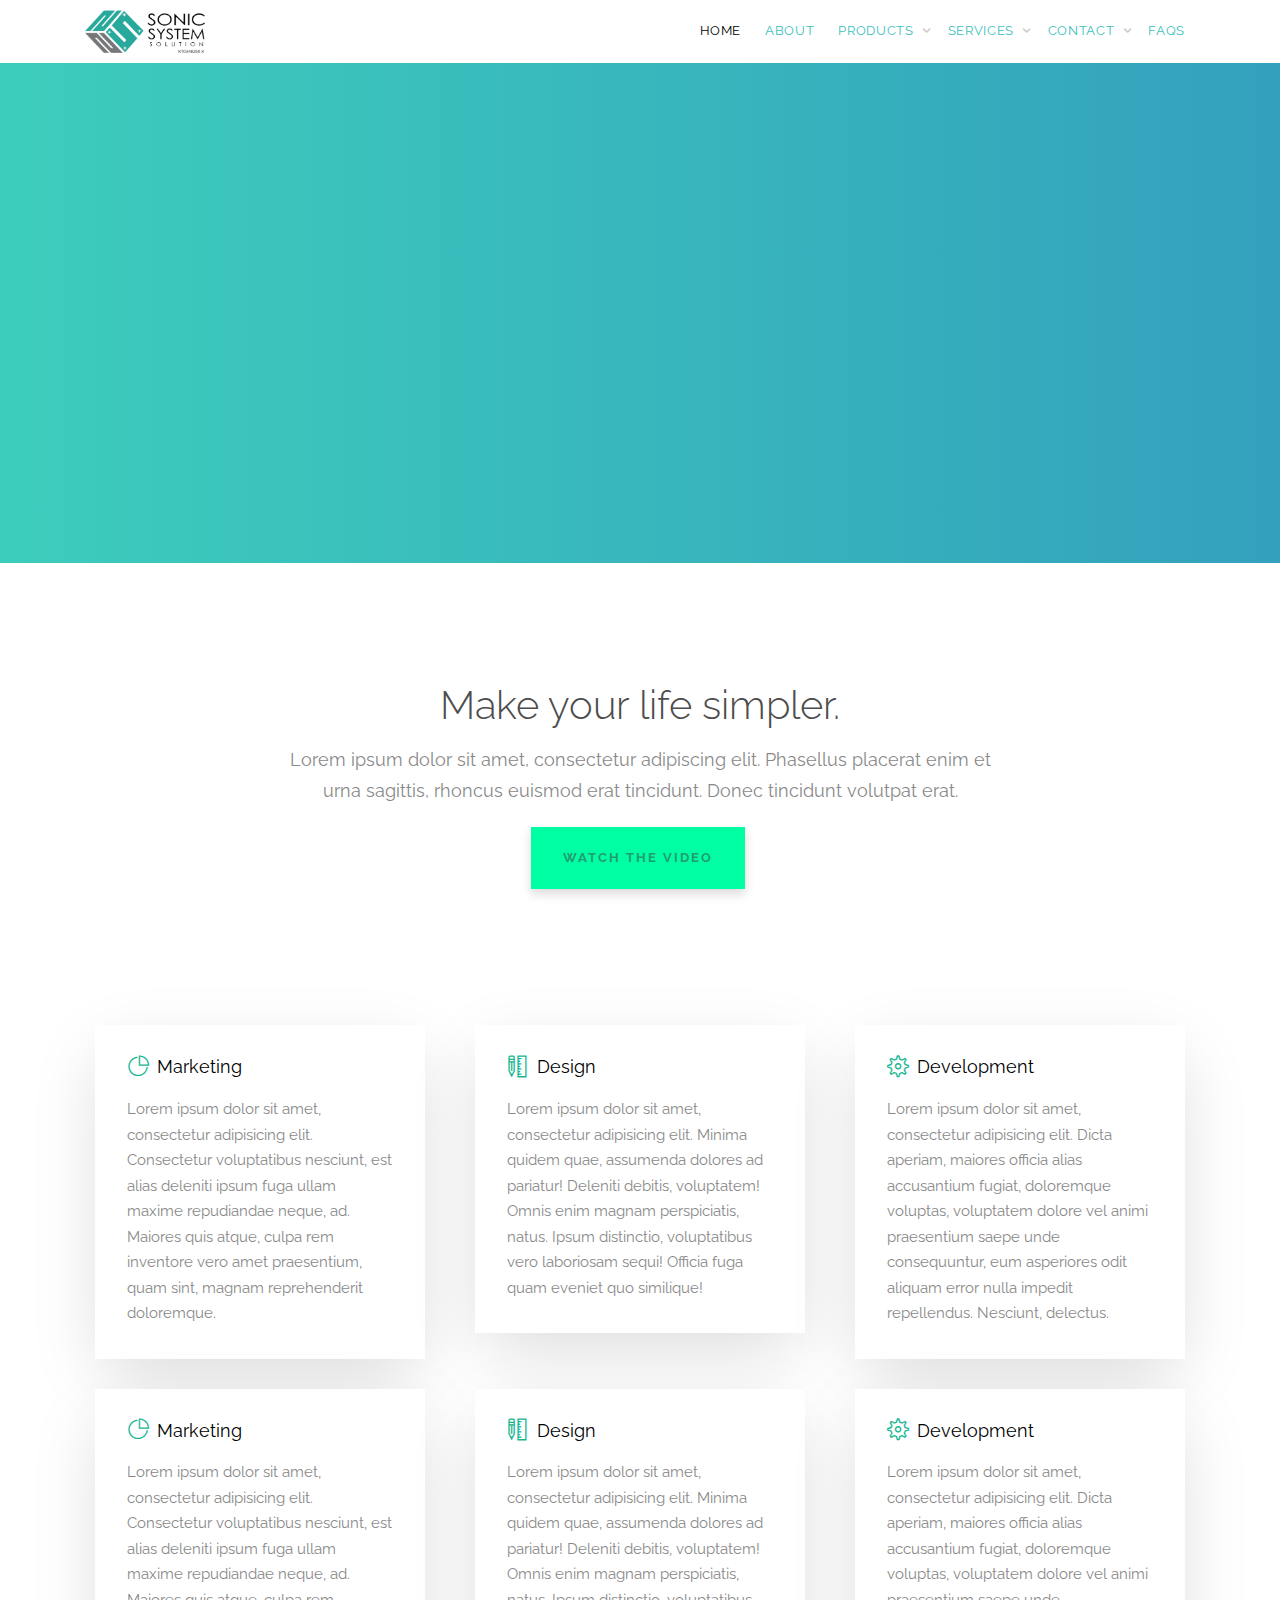
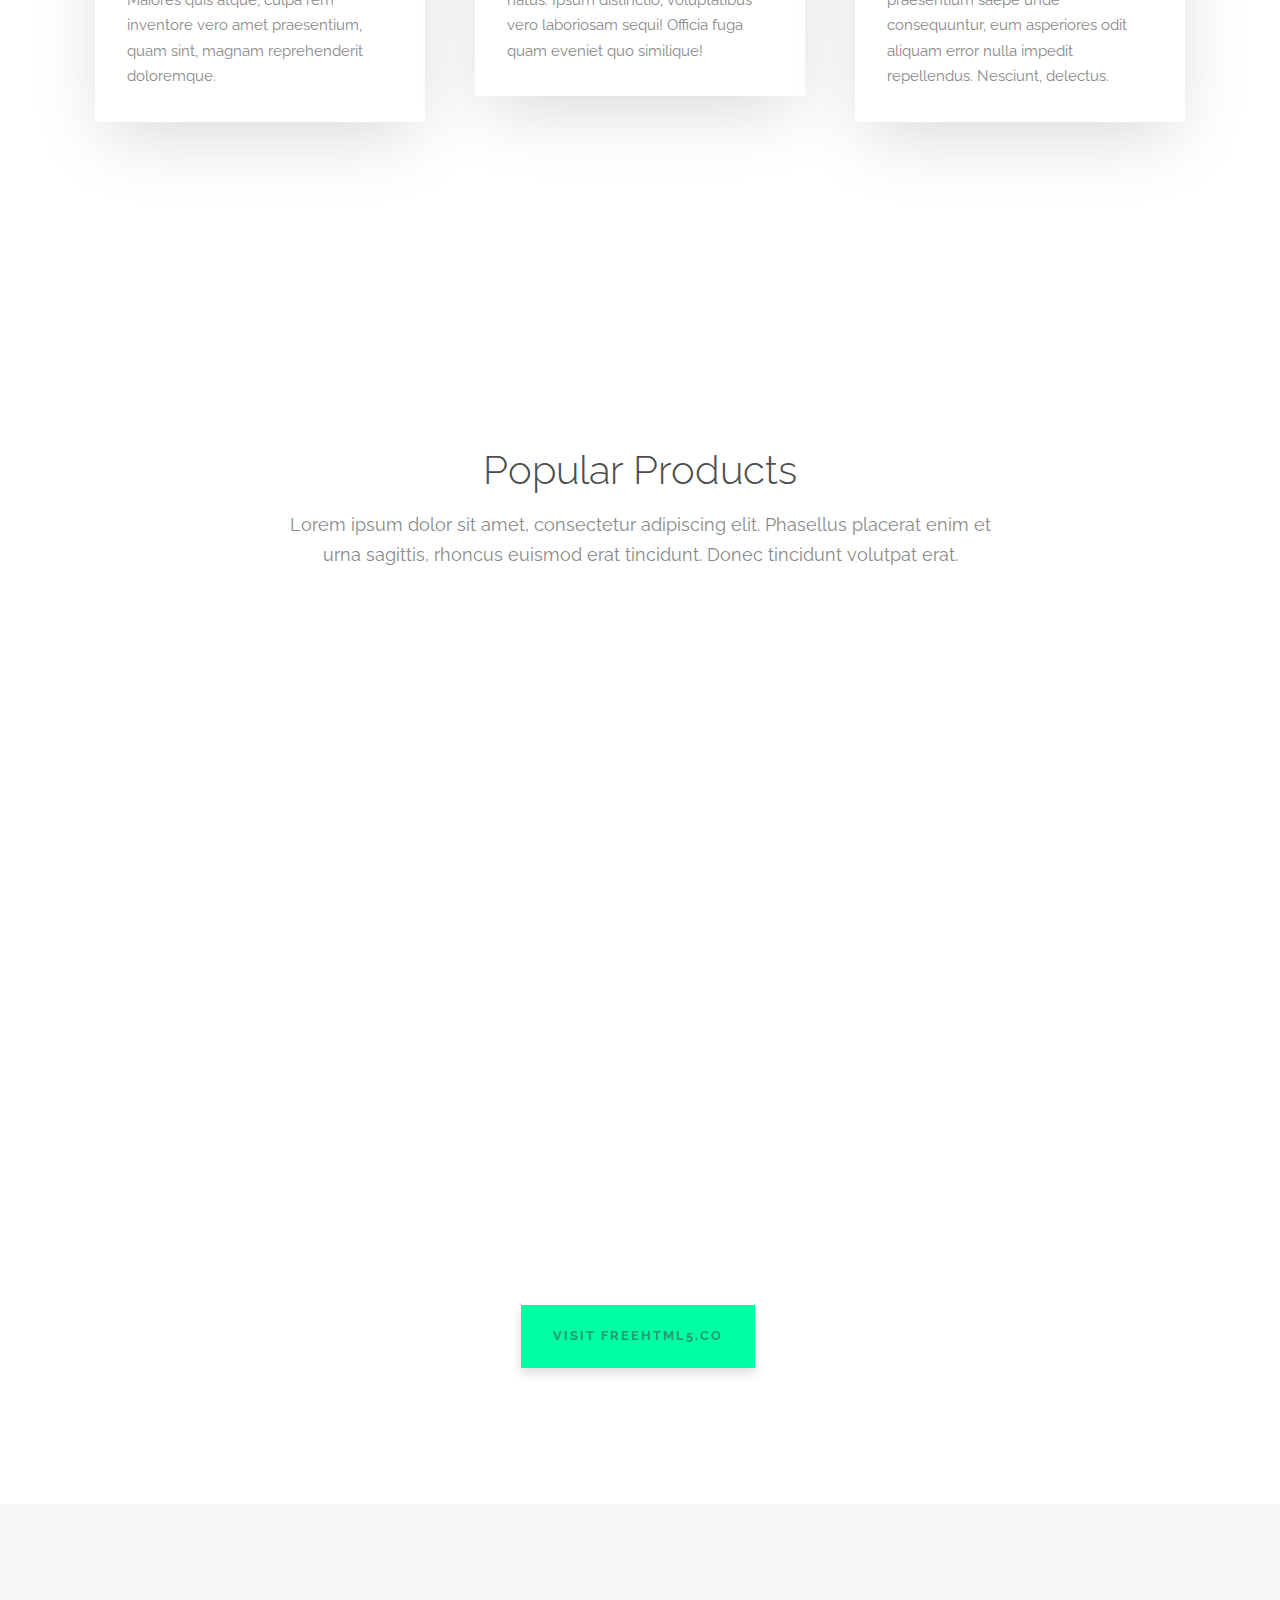
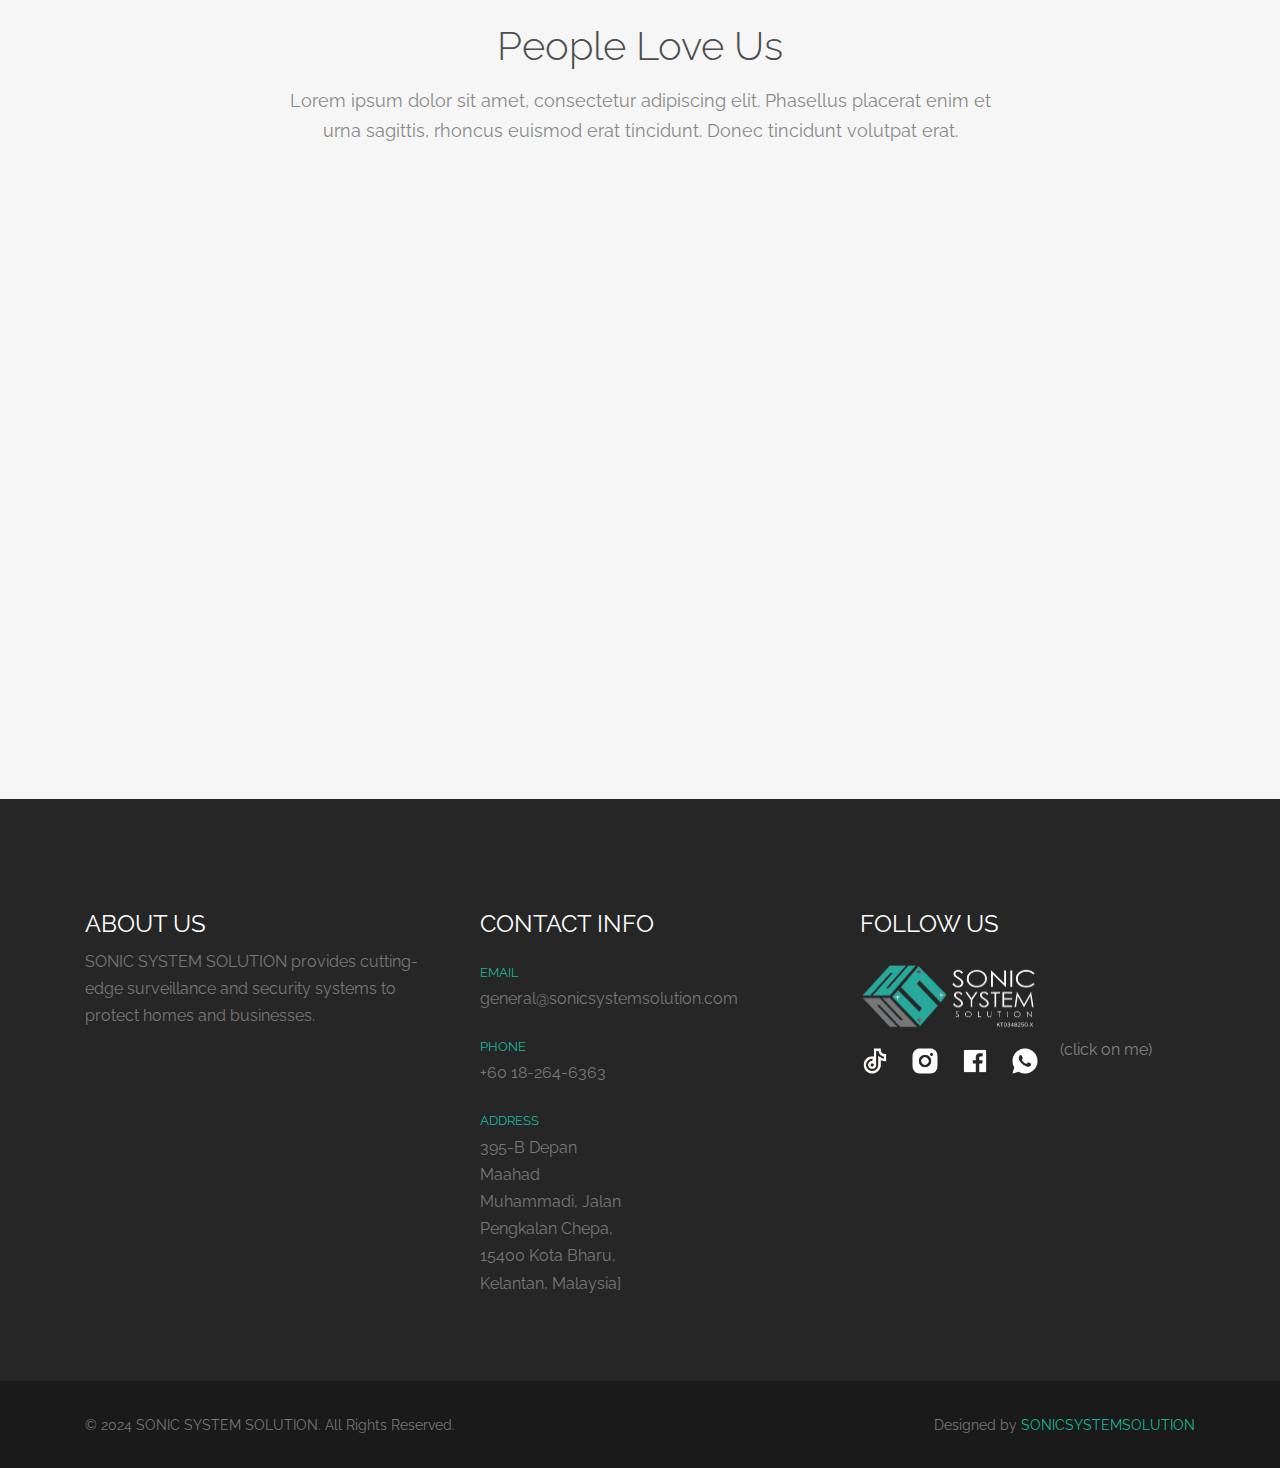
<file: products.html>
<!DOCTYPE HTML>
<!--
	Cube by FreeHTML5.co
	Twitter: http://twitter.com/gettemplateco
	URL: http://freehtml5.co
-->
<html>
	<head>
		<meta charset="utf-8">
		<meta http-equiv="X-UA-Compatible" content="IE=edge">
		<title>SONIC SYSTEM SOLUTION &mdash; Kelantan Security Supplier & Installer</title>
		<meta name="viewport" content="width=device-width, initial-scale=1">
		<meta name="description" content="Pakar penyedia pelbagai produk dan perkhidmatan keselamatan (Security System) & elektrik (Electrical)" />
		<meta name="keywords" content="cctv, security, sonic, system, solution, sonic system solution, cctv security solution, hikvision, dahua, wau tradisi, expert, professional, alarm, electric, service" />
		<meta name="author" content="cctvsecuritysolution" />
		<link rel="icon" href="/images/Assets/LOGO ONLY.png">
  	<!-- Facebook and Twitter integration -->
	<meta property="og:title" content=""/>
	<meta property="og:image" content=""/>
	<meta property="og:url" content=""/>
	<meta property="og:site_name" content=""/>
	<meta property="og:description" content=""/>
	<meta name="twitter:title" content="" />
	<meta name="twitter:image" content="" />
	<meta name="twitter:url" content="" />
	<meta name="twitter:card" content="" />

	<link href="https://fonts.googleapis.com/css?family=Raleway:100,300,400,700" rel="stylesheet">
	
	<!-- Animate.css -->
	<link rel="stylesheet" href="css/animate.css">
	<!-- Icomoon Icon Fonts-->
	<link rel="stylesheet" href="css/icomoon.css">
	<!-- Themify Icons-->
	<link rel="stylesheet" href="css/themify-icons.css">
	<!-- Bootstrap  -->
	<link rel="stylesheet" href="css/bootstrap.css">

	<!-- Magnific Popup -->
	<link rel="stylesheet" href="css/magnific-popup.css">

	<!-- Owl Carousel  -->
	<link rel="stylesheet" href="css/owl.carousel.min.css">
	<link rel="stylesheet" href="css/owl.theme.default.min.css">

	<!-- Theme style  -->
	<link rel="stylesheet" href="css/style.css">

	<!-- Modernizr JS -->
	<script src="js/modernizr-2.6.2.min.js"></script>
	<!-- FOR IE9 below -->
	<!--[if lt IE 9]>
	<script src="js/respond.min.js"></script>
	<![endif]-->

	</head>
	<body>
		
	<div class="gtco-loader"></div>
	
	<div id="page">

		<nav class="gtco-nav" role="navigation">
			<div class="gtco-container">
				
				<div class="row">
					<div class="col-sm-2 col-xs-12">
						<div id="gtco-logo"><a href="index.html"><img src="images/Assets/LOGO.png" alt="SONIC SYSTEM SOLUTION" style="max-width:120px;"></a></div>
					</div>
					<div class="col-xs-10 text-right menu-1">
						<ul>
							<li class="active"><a href="index.html">Home</a></li>
							<li><a href="about.html">About</a></li>
							<li class="has-dropdown">
								<a href="products.html">Products</a>
								<ul class="dropdown">
									<li><a href="#">CCTV</a></li>
									<li><a href="#">ALARM SYSTEM</a></li>
									<li><a href="#">AUDIO AND VISUAL</a></li>
									<li><a href="#">TIME ATTENDANCE</a></li>
									<li><a href="#">SMART HOME SYSTEM</a></li>
									<li><a href="#">ACCESS CONTROL</a></li>
									<li><a href="#">AUTOGATE SYSTEM</a></li>
									<li><a href="#">BARRIER GATE</a></li>
									<li><a href="#">PABX SYSTEM</a></li>
									<li><a href="#">INTERCOM SYSTEM</a></li>
									<li><a href="#">SOLAR TECHNOLOGY</a></li>
								</ul>
							</li>
							<li class="has-dropdown">
								<a href="services.html">Services</a>
								<ul class="dropdown">
									<li><a href="#">ELECTRICAL SERVICE</a></li>
									<li><a href="#">INSTALLATION SERVICE</a></li>
									<li><a href="#">TROUBLESHOOTING SERVICE</a></li>
									<li><a href="#">REPAIR SERVICE</a></li>
									<li><a href="#">TRAINING SERVICE</a></li>
									<li><a href="#">WIRING SERVICE</a></li>
									<li><a href="#">MAINTENANCE SERVICE</a></li>
									<li><a href="#">CONSULTATION SERVICE</a></li>
								</ul>
							</li>
							<li class="has-dropdown">
								<a href="contact.html">CONTACT</a>
								<ul class="dropdown">
									<li><a href="contact.html">FIND US</a></li>
									<li><a href="joinus.html">JOIN US</a></li>
								</ul>
							</li>
							<li><a href="faqs.html">FAQs</a></li>
						</ul>
					</div>
				</div>
				
			</div>
		</nav>

		<header id="gtco-header" class="gtco-cover gtco-cover-xs gtco-inner" role="banner">
			<div class="gtco-container">
				<div class="row">
					<div class="col-md-12 col-md-offset-0 text-left">
						<div class="display-t">
							<div class="display-tc">
								<div class="row">
									<div class="col-md-8 animate-box">
										<h1 class="no-margin">Our Products</h1>
										<p>Lorem ipsum dolor sit amet, consectetur adipisicing elit. Officia facilis, accusamus iusto animi.</p>
									</div>
								</div>
							</div>
						</div>
					</div>
				</div>
			</div>
		</header>
		<!-- END #gtco-header -->

		<div class="gtco-services gtco-section">
			<div class="gtco-container">
				<div class="row row-pb-sm">
					<div class="col-md-8 col-md-offset-2 gtco-heading text-center">
						<h2>Make your life simpler.</h2>
						<p>Lorem ipsum dolor sit amet, consectetur adipiscing elit. Phasellus placerat enim et urna sagittis, rhoncus euismod erat tincidunt. Donec tincidunt volutpat erat.</p>
						<p><a href="#" class="btn btn-special">Watch The Video</a></p>
					</div>
				</div>
				<div class="row row-pb-md">

					<div class="col-md-4 col-sm-4 service-wrap">
						<div class="service">
							<h3><i class="ti-pie-chart"></i> Marketing</h3>
							<p>Lorem ipsum dolor sit amet, consectetur adipisicing elit. Consectetur voluptatibus nesciunt, est alias deleniti ipsum fuga ullam maxime repudiandae neque, ad. Maiores quis atque, culpa rem inventore vero amet praesentium, quam sint, magnam reprehenderit doloremque.</p>
						</div>
					</div>
					<div class="col-md-4 col-sm-4 service-wrap">
						<div class="service">
							<h3><i class="ti-ruler-pencil"></i> Design</h3>
							<p>Lorem ipsum dolor sit amet, consectetur adipisicing elit. Minima quidem quae, assumenda dolores ad pariatur! Deleniti debitis, voluptatem! Omnis enim magnam perspiciatis, natus. Ipsum distinctio, voluptatibus vero laboriosam sequi! Officia fuga quam eveniet quo similique!</p>
						</div>
					</div>
					<div class="col-md-4 col-sm-4 service-wrap">
						<div class="service">
							<h3><i class="ti-settings"></i> Development</h3>
							<p>Lorem ipsum dolor sit amet, consectetur adipisicing elit. Dicta aperiam, maiores officia alias accusantium fugiat, doloremque voluptas, voluptatem dolore vel animi praesentium saepe unde consequuntur, eum asperiores odit aliquam error nulla impedit repellendus. Nesciunt, delectus.</p>
						</div>
					</div>

					<div class="clearfix visible-md-block visible-sm-block"></div>

					<div class="col-md-4 col-sm-4 service-wrap">
						<div class="service">
							<h3><i class="ti-pie-chart"></i> Marketing</h3>
							<p>Lorem ipsum dolor sit amet, consectetur adipisicing elit. Consectetur voluptatibus nesciunt, est alias deleniti ipsum fuga ullam maxime repudiandae neque, ad. Maiores quis atque, culpa rem inventore vero amet praesentium, quam sint, magnam reprehenderit doloremque.</p>
						</div>
					</div>
					<div class="col-md-4 col-sm-4 service-wrap">
						<div class="service">
							<h3><i class="ti-ruler-pencil"></i> Design</h3>
							<p>Lorem ipsum dolor sit amet, consectetur adipisicing elit. Minima quidem quae, assumenda dolores ad pariatur! Deleniti debitis, voluptatem! Omnis enim magnam perspiciatis, natus. Ipsum distinctio, voluptatibus vero laboriosam sequi! Officia fuga quam eveniet quo similique!</p>
						</div>
					</div>
					<div class="col-md-4 col-sm-4 service-wrap">
						<div class="service">
							<h3><i class="ti-settings"></i> Development</h3>
							<p>Lorem ipsum dolor sit amet, consectetur adipisicing elit. Dicta aperiam, maiores officia alias accusantium fugiat, doloremque voluptas, voluptatem dolore vel animi praesentium saepe unde consequuntur, eum asperiores odit aliquam error nulla impedit repellendus. Nesciunt, delectus.</p>
						</div>
					</div>

				</div>
			</div>
		</div>
		<!-- END .gtco-services -->


		<div class="gtco-section gtco-products">
			<div class="gtco-container">
				<div class="row row-pb-sm">
					<div class="col-md-8 col-md-offset-2 gtco-heading text-center">
						<h2>Popular Products</h2>
						<p>Lorem ipsum dolor sit amet, consectetur adipiscing elit. Phasellus placerat enim et urna sagittis, rhoncus euismod erat tincidunt. Donec tincidunt volutpat erat.</p>
					</div>
				</div>
				<div class="row row-pb-md">
					<div class="col-md-4 col-sm-4">
						<a href="#" class="gtco-item two-row bg-img animate-box" style="background-image: url(images/img_1.jpg)">
							<div class="overlay">
								<i class="ti-arrow-top-right"></i>
								<div class="copy">
									<h3>Paper Hot Cup</h3>
									<p>Lorem ipsum dolor sit amet, consectetur adipiscing elit.</p>
								</div>
							</div>
							<img src="images/img_1.jpg" class="hidden" alt="Free HTML5 Website Template by FreeHTML5.co">
						</a>
						<a href="#" class="gtco-item two-row bg-img animate-box" style="background-image: url(images/img_2.jpg)">
							<div class="overlay">
								<i class="ti-arrow-top-right"></i>
								<div class="copy">
									<h3>Notepad Mockup</h3>
									<p>Lorem ipsum dolor sit amet, consectetur adipiscing elit.</p>
								</div>
							</div>
							<img src="images/img_2.jpg" class="hidden" alt="Free HTML5 Website Template by FreeHTML5.co">
						</a>
					</div>
					<div class="col-md-4 col-sm-4">
						<a href="#" class="gtco-item one-row bg-img animate-box" style="background-image: url(images/img_md_1.jpg)">
							<div class="overlay">
								<i class="ti-arrow-top-right"></i>
								<div class="copy">
									<h3>Paper Pouch</h3>
									<p>Lorem ipsum dolor sit amet, consectetur adipiscing elit.</p>
								</div>
							</div>
							<img src="images/img_md_1.jpg" class="hidden" alt="Free HTML5 Website Template by FreeHTML5.co">
						</a>
					</div>
					<div class="col-md-4 col-sm-4">
						<a href="#" class="gtco-item two-row bg-img animate-box" style="background-image: url(images/img_3.jpg)">
							<div class="overlay">
								<i class="ti-arrow-top-right"></i>
								<div class="copy">
									<h3>Fancy 3D</h3>
									<p>Lorem ipsum dolor sit amet, consectetur adipiscing elit.</p>
								</div>
							</div>
							<img src="images/img_3.jpg" class="hidden" alt="Free HTML5 Website Template by FreeHTML5.co">
						</a>
						<a href="#" class="gtco-item two-row bg-img animate-box" style="background-image: url(images/img_4.jpg)">
							<div class="overlay">
								<i class="ti-arrow-top-right"></i>
								<div class="copy">
									<h3>Hard Cover Book</h3>
									<p>Lorem ipsum dolor sit amet, consectetur adipiscing elit.</p>
								</div>
							</div>
							<img src="images/img_4.jpg" class="hidden" alt="Free HTML5 Website Template by FreeHTML5.co">
						</a>
					</div>
				</div>
				<div class="row">
					<div class="col-md-12 text-center">
					<p><a href="http://freehtml5.co" target="_blank" class="btn btn-special">Visit FreeHTML5.co</a></p>
					</div>
				</div>
			</div>
		</div>
		<!-- END .gtco-products -->

		<div class="gtco-section gtco-testimonial gtco-gray">
			<div class="gtco-container">

				<div class="row row-pb-sm">
					<div class="col-md-8 col-md-offset-2 gtco-heading text-center">
						<h2>People Love Us</h2>
						<p>Lorem ipsum dolor sit amet, consectetur adipiscing elit. Phasellus placerat enim et urna sagittis, rhoncus euismod erat tincidunt. Donec tincidunt volutpat erat.</p>
					</div>
				</div>

				<div class="row">
					<div class="col-md-6 col-sm-6 animate-box">
						<div class="gtco-testimony gtco-left">
							<div><img src="images/person_1.jpg" alt="Free Website template by FreeHTML5.co"></div>
							<blockquote>
								<p>&ldquo;Design must be functional and functionality must be translated into visual aesthetics, without any reliance on gimmicks that have to be explained.&rdquo; <cite class="author">&mdash; Ferdinand A. Porsche</cite></p>
							</blockquote>	
						</div>
					</div>

					<div class="col-md-6 col-sm-6 animate-box">
						<div class="gtco-testimony gtco-left">
							<div><img src="images/person_2.jpg" alt="Free Website template by FreeHTML5.co"></div>
							<blockquote>
								<p>&ldquo;Creativity is just connecting things. When you ask creative people how they did something, they feel a little guilty because they didn’t really do it, they just saw something. It seemed obvious to them after a while.&rdquo; <cite class="author">&mdash; Steve Jobs</cite></p>
							</blockquote>	
						</div>
					</div>

					
				</div>
				<div class="row">
					<div class="col-md-6 col-sm-6 animate-box">
						<div class="gtco-testimony gtco-left">
							<div><img src="images/person_3.jpg" alt="Free Website template by FreeHTML5.co"></div>
							<blockquote>
								<p>&ldquo;I think design would be better if designers were much more skeptical about its applications. If you believe in the potency of your craft, where you choose to dole it out is not something to take lightly.&rdquo; <cite class="author">&mdash; Frank Chimero</cite></p>
							</blockquote>	
						</div>
					</div>

					<div class="col-md-6 col-sm-6 animate-box">
						<div class="gtco-testimony gtco-left">
							<div><img src="images/person_1.jpg" alt="Free Website template by FreeHTML5.co"></div>
							<blockquote>
								<p>&ldquo;Design must be functional and functionality must be translated into visual aesthetics, without any reliance on gimmicks that have to be explained.&rdquo; <cite class="author">&mdash; Ferdinand A. Porsche</cite></p>
							</blockquote>	
						</div>
					</div>
				</div>
			</div>
		</div>
		

		<footer id="gtco-footer" class="gtco-section" role="contentinfo">
			<div class="gtco-container">
				<div class="row row-pb-md">
					<!-- ABOUT US -->
					<div class="col-md-4 gtco-widget gtco-footer-paragraph">
						<h3>ABOUT US</h3>
						<p>SONIC SYSTEM SOLUTION provides cutting-edge surveillance and security systems to protect homes and businesses. </p>
					</div>
					<!-- CONTACT INFO -->
					<div class="col-md-4 gtco-footer-link">
						<h3 style="color: white;">CONTACT INFO</h3>
						<div class="row">
							<div class="col-md-6">
								<ul class="gtco-list-link">
									<li><a href="#">Email</a> <p>general@sonicsystemsolution.com</p></li>
									<li><a href="#">Phone</a> <p>+60 18-264-6363</p></li>
									<li><a href="#">Address</a> <p>395-B Depan Maahad Muhammadi, Jalan Pengkalan Chepa, 15400 Kota Bharu, Kelantan, Malaysia]</p></li>
								</ul>
							</div>
						</div>
					</div>
					<!-- FOLLOW US -->
					<div class="col-md-4 gtco-footer-subscribe">
						<h3 style="color: white;">FOLLOW US</h3>
						<img src="/images/Assets/LOGOw.png" alt="sonic" width="180px">
						<div class="social-links">
							<a href="https://www.tiktok.com/@sonicsystemsolution" target="_blank">
								<img src="/images/Assets/ICON/tiktok-line.png" alt="TikTok">
							</a>
							<a href="https://instagram.com/cctvsecurekotabharu" target="_blank">
								<img src="/images/Assets/ICON/instagram-fill.png" alt="Instagram">
							</a>
							
							<a href="https://www.facebook.com/cctvsecurekotabharu" target="_blank">
								<img src="/images/Assets/ICON/facebook-fill.png" alt="Facebook">
							</a>
							<a href="https://api.whatsapp.com/send?phone=60182646363" target="_blank">
								<img src="/images/Assets/ICON/whatsapp-fill.png" alt="Whatsapp">
							</a>
							<p style="color: gray;">(click on me)</p>
						</div>
					</div> 
					<style>
					.social-links a {
						color: white;
						margin-right: 10px;
						font-size: 24px;
					}
					.footer-bottom {
						text-align: center;
						padding-top: 20px;
						border-top: 1px solid #444;
						margin-top: 20px;
					}
					
					.social-links {
						display: flex;
						justify-content: flex-start;
						align-items: center;
					}
					.social-links a {
						display: inline-block;
						margin-right: 20px;
					}
					.social-links img {
						width: 30px;
						height: 30px;
						transition: transform 0.3s ease;
					}
					.social-links img:hover {
						transform: scale(1.1);
					}
					</style>
				</div>
			</div>
			<div class="gtco-copyright">
				<div class="gtco-container">
					<div class="row">
						<div class="col-md-6 text-left">
							<p><small>&copy; 2024 SONIC SYSTEM SOLUTION. All Rights Reserved.</small></p>
						</div>
						<div class="col-md-6 text-right">
							<p><small>Designed by <a href="index.html" target="_blank">SONICSYSTEMSOLUTION</a></small> </p>
						</div>
					</div>
				</div>
			</div>
		</footer>

	</div>

	<div class="gototop js-top">
		<a href="#" class="js-gotop"><i class="icon-arrow-up"></i></a>
	</div>
	
	<!-- jQuery -->
	<script src="js/jquery.min.js"></script>
	<!-- jQuery Easing -->
	<script src="js/jquery.easing.1.3.js"></script>
	<!-- Bootstrap -->
	<script src="js/bootstrap.min.js"></script>
	<!-- Waypoints -->
	<script src="js/jquery.waypoints.min.js"></script>
	<!-- Carousel -->
	<script src="js/owl.carousel.min.js"></script>
	<!-- Magnific Popup -->
	<script src="js/jquery.magnific-popup.min.js"></script>
	<script src="js/magnific-popup-options.js"></script>
	<!-- Main -->
	<script src="js/main.js"></script>

	</body>
</html>
</file>
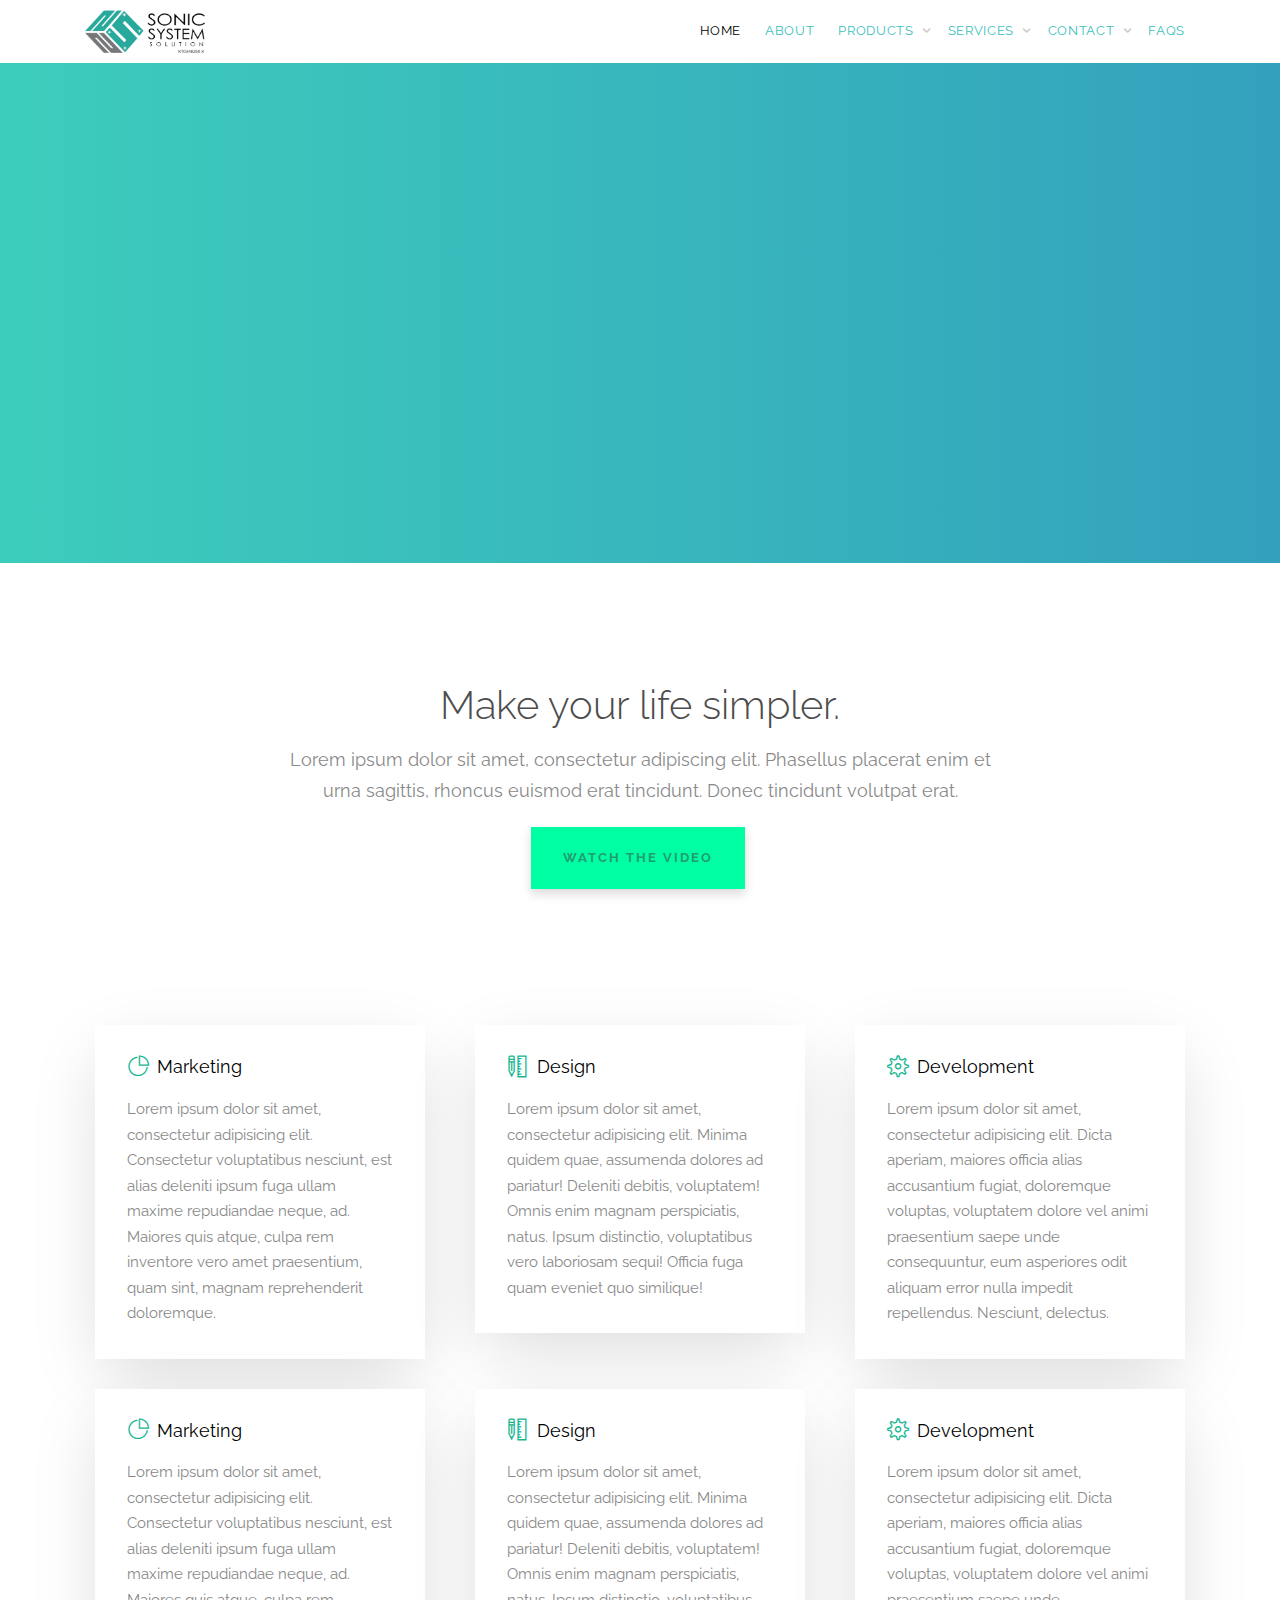
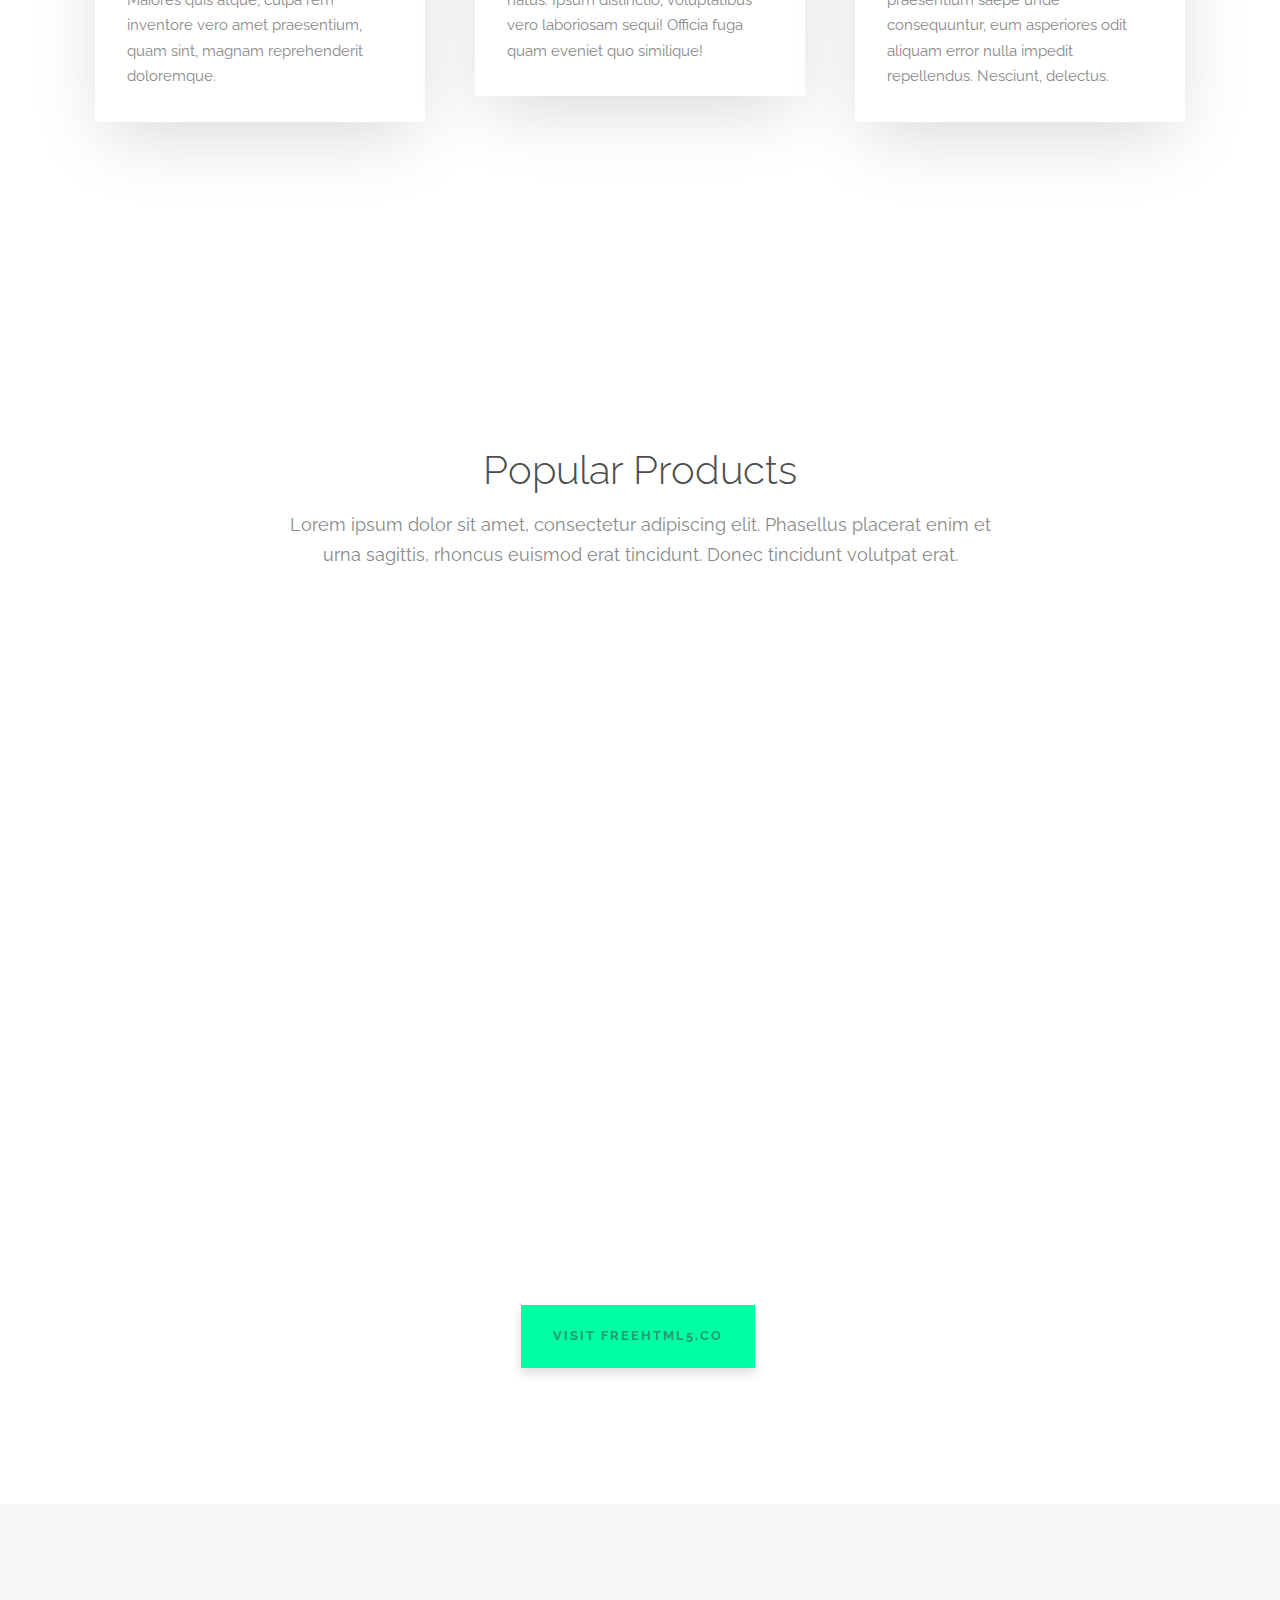
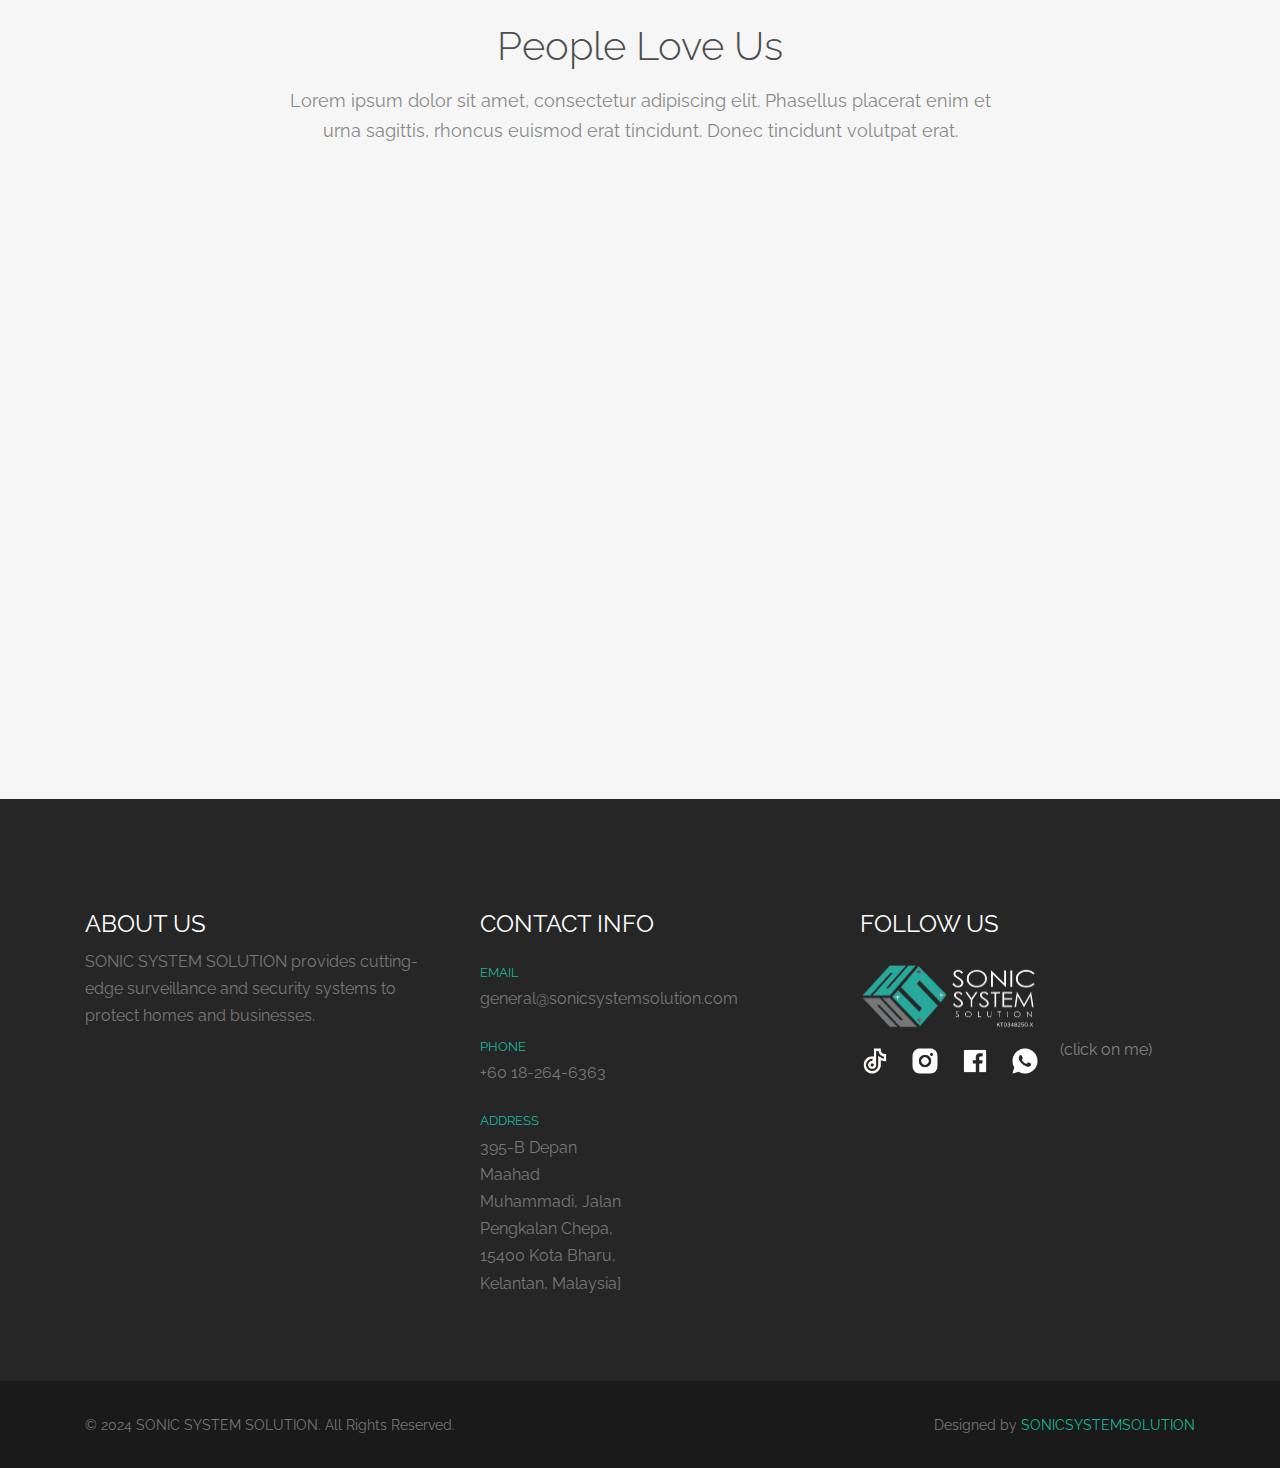
<file: services.html>
<!DOCTYPE HTML>
<!--
	Cube by FreeHTML5.co
	Twitter: http://twitter.com/gettemplateco
	URL: http://freehtml5.co
-->
<html>
	<head>
		<meta charset="utf-8">
		<meta http-equiv="X-UA-Compatible" content="IE=edge">
		<title>SONIC SYSTEM SOLUTION &mdash; Kelantan Security Supplier & Installer</title>
		<meta name="viewport" content="width=device-width, initial-scale=1">
		<meta name="description" content="Pakar penyedia pelbagai produk dan perkhidmatan keselamatan (Security System) & elektrik (Electrical)" />
		<meta name="keywords" content="cctv, security, sonic, system, solution, sonic system solution, cctv security solution, hikvision, dahua, wau tradisi, expert, professional, alarm, electric, service" />
		<meta name="author" content="cctvsecuritysolution" />
		<link rel="icon" href="/images/Assets/LOGO ONLY.png">
  	<!-- Facebook and Twitter integration -->
	<meta property="og:title" content=""/>
	<meta property="og:image" content=""/>
	<meta property="og:url" content=""/>
	<meta property="og:site_name" content=""/>
	<meta property="og:description" content=""/>
	<meta name="twitter:title" content="" />
	<meta name="twitter:image" content="" />
	<meta name="twitter:url" content="" />
	<meta name="twitter:card" content="" />

	<link href="https://fonts.googleapis.com/css?family=Raleway:100,300,400,700" rel="stylesheet">
	
	<!-- Animate.css -->
	<link rel="stylesheet" href="css/animate.css">
	<!-- Icomoon Icon Fonts-->
	<link rel="stylesheet" href="css/icomoon.css">
	<!-- Themify Icons-->
	<link rel="stylesheet" href="css/themify-icons.css">
	<!-- Bootstrap  -->
	<link rel="stylesheet" href="css/bootstrap.css">

	<!-- Magnific Popup -->
	<link rel="stylesheet" href="css/magnific-popup.css">

	<!-- Owl Carousel  -->
	<link rel="stylesheet" href="css/owl.carousel.min.css">
	<link rel="stylesheet" href="css/owl.theme.default.min.css">

	<!-- Theme style  -->
	<link rel="stylesheet" href="css/style.css">

	<!-- Modernizr JS -->
	<script src="js/modernizr-2.6.2.min.js"></script>
	<!-- FOR IE9 below -->
	<!--[if lt IE 9]>
	<script src="js/respond.min.js"></script>
	<![endif]-->

	</head>
	<body>
		
	<div class="gtco-loader"></div>
	
	<div id="page">

		<nav class="gtco-nav" role="navigation">
			<div class="gtco-container">
				
				<div class="row">
					<div class="col-sm-2 col-xs-12">
						<div id="gtco-logo"><a href="index.html"><img src="images/Assets/LOGO.png" alt="SONIC SYSTEM SOLUTION" style="max-width:120px;"></a></div>
					</div>
					<div class="col-xs-10 text-right menu-1">
						<ul>
							<li class="active"><a href="index.html">Home</a></li>
							<li><a href="about.html">About</a></li>
							<li class="has-dropdown">
								<a href="products.html">Products</a>
								<ul class="dropdown">
									<li><a href="#">CCTV</a></li>
									<li><a href="#">ALARM SYSTEM</a></li>
									<li><a href="#">AUDIO AND VISUAL</a></li>
									<li><a href="#">TIME ATTENDANCE</a></li>
									<li><a href="#">SMART HOME SYSTEM</a></li>
									<li><a href="#">ACCESS CONTROL</a></li>
									<li><a href="#">AUTOGATE SYSTEM</a></li>
									<li><a href="#">BARRIER GATE</a></li>
									<li><a href="#">PABX SYSTEM</a></li>
									<li><a href="#">INTERCOM SYSTEM</a></li>
									<li><a href="#">SOLAR TECHNOLOGY</a></li>
								</ul>
							</li>
							<li class="has-dropdown">
								<a href="services.html">Services</a>
								<ul class="dropdown">
									<li><a href="#">ELECTRICAL SERVICE</a></li>
									<li><a href="#">INSTALLATION SERVICE</a></li>
									<li><a href="#">TROUBLESHOOTING SERVICE</a></li>
									<li><a href="#">REPAIR SERVICE</a></li>
									<li><a href="#">TRAINING SERVICE</a></li>
									<li><a href="#">WIRING SERVICE</a></li>
									<li><a href="#">MAINTENANCE SERVICE</a></li>
									<li><a href="#">CONSULTATION SERVICE</a></li>
								</ul>
							</li>
							<li class="has-dropdown">
								<a href="contact.html">CONTACT</a>
								<ul class="dropdown">
									<li><a href="contact.html">FIND US</a></li>
									<li><a href="joinus.html">JOIN US</a></li>
								</ul>
							</li>
							<li><a href="faqs.html">FAQs</a></li>
						</ul>
					</div>
				</div>
				
			</div>
		</nav>

		<header id="gtco-header" class="gtco-cover gtco-cover-xs gtco-inner" role="banner">
			<div class="gtco-container">
				<div class="row">
					<div class="col-md-12 col-md-offset-0 text-left">
						<div class="display-t">
							<div class="display-tc">
								<div class="row">
									<div class="col-md-8 animate-box">
										<h1 class="no-margin">Our Services</h1>
										<p>Lorem ipsum dolor sit amet, consectetur adipisicing elit. Officia facilis, accusamus iusto animi.</p>
									</div>
								</div>
							</div>
						</div>
					</div>
				</div>
			</div>
		</header>
		<!-- END #gtco-header -->

		<div class="gtco-services gtco-section">
			<div class="gtco-container">
				<div class="row row-pb-sm">
					<div class="col-md-8 col-md-offset-2 gtco-heading text-center">
						<h2>Make your life simpler.</h2>
						<p>Lorem ipsum dolor sit amet, consectetur adipiscing elit. Phasellus placerat enim et urna sagittis, rhoncus euismod erat tincidunt. Donec tincidunt volutpat erat.</p>
						<p><a href="#" class="btn btn-special">Watch The Video</a></p>
					</div>
				</div>
				<div class="row row-pb-md">

					<div class="col-md-4 col-sm-4 service-wrap">
						<div class="service">
							<h3><i class="ti-pie-chart"></i> Marketing</h3>
							<p>Lorem ipsum dolor sit amet, consectetur adipisicing elit. Consectetur voluptatibus nesciunt, est alias deleniti ipsum fuga ullam maxime repudiandae neque, ad. Maiores quis atque, culpa rem inventore vero amet praesentium, quam sint, magnam reprehenderit doloremque.</p>
						</div>
					</div>
					<div class="col-md-4 col-sm-4 service-wrap">
						<div class="service">
							<h3><i class="ti-ruler-pencil"></i> Design</h3>
							<p>Lorem ipsum dolor sit amet, consectetur adipisicing elit. Minima quidem quae, assumenda dolores ad pariatur! Deleniti debitis, voluptatem! Omnis enim magnam perspiciatis, natus. Ipsum distinctio, voluptatibus vero laboriosam sequi! Officia fuga quam eveniet quo similique!</p>
						</div>
					</div>
					<div class="col-md-4 col-sm-4 service-wrap">
						<div class="service">
							<h3><i class="ti-settings"></i> Development</h3>
							<p>Lorem ipsum dolor sit amet, consectetur adipisicing elit. Dicta aperiam, maiores officia alias accusantium fugiat, doloremque voluptas, voluptatem dolore vel animi praesentium saepe unde consequuntur, eum asperiores odit aliquam error nulla impedit repellendus. Nesciunt, delectus.</p>
						</div>
					</div>

					<div class="clearfix visible-md-block visible-sm-block"></div>

					<div class="col-md-4 col-sm-4 service-wrap">
						<div class="service">
							<h3><i class="ti-pie-chart"></i> Marketing</h3>
							<p>Lorem ipsum dolor sit amet, consectetur adipisicing elit. Consectetur voluptatibus nesciunt, est alias deleniti ipsum fuga ullam maxime repudiandae neque, ad. Maiores quis atque, culpa rem inventore vero amet praesentium, quam sint, magnam reprehenderit doloremque.</p>
						</div>
					</div>
					<div class="col-md-4 col-sm-4 service-wrap">
						<div class="service">
							<h3><i class="ti-ruler-pencil"></i> Design</h3>
							<p>Lorem ipsum dolor sit amet, consectetur adipisicing elit. Minima quidem quae, assumenda dolores ad pariatur! Deleniti debitis, voluptatem! Omnis enim magnam perspiciatis, natus. Ipsum distinctio, voluptatibus vero laboriosam sequi! Officia fuga quam eveniet quo similique!</p>
						</div>
					</div>
					<div class="col-md-4 col-sm-4 service-wrap">
						<div class="service">
							<h3><i class="ti-settings"></i> Development</h3>
							<p>Lorem ipsum dolor sit amet, consectetur adipisicing elit. Dicta aperiam, maiores officia alias accusantium fugiat, doloremque voluptas, voluptatem dolore vel animi praesentium saepe unde consequuntur, eum asperiores odit aliquam error nulla impedit repellendus. Nesciunt, delectus.</p>
						</div>
					</div>

				</div>
			</div>
		</div>
		<!-- END .gtco-services -->


		<div class="gtco-section gtco-products">
			<div class="gtco-container">
				<div class="row row-pb-sm">
					<div class="col-md-8 col-md-offset-2 gtco-heading text-center">
						<h2>Popular Products</h2>
						<p>Lorem ipsum dolor sit amet, consectetur adipiscing elit. Phasellus placerat enim et urna sagittis, rhoncus euismod erat tincidunt. Donec tincidunt volutpat erat.</p>
					</div>
				</div>
				<div class="row row-pb-md">
					<div class="col-md-4 col-sm-4">
						<a href="#" class="gtco-item two-row bg-img animate-box" style="background-image: url(images/img_1.jpg)">
							<div class="overlay">
								<i class="ti-arrow-top-right"></i>
								<div class="copy">
									<h3>Paper Hot Cup</h3>
									<p>Lorem ipsum dolor sit amet, consectetur adipiscing elit.</p>
								</div>
							</div>
							<img src="images/img_1.jpg" class="hidden" alt="Free HTML5 Website Template by FreeHTML5.co">
						</a>
						<a href="#" class="gtco-item two-row bg-img animate-box" style="background-image: url(images/img_2.jpg)">
							<div class="overlay">
								<i class="ti-arrow-top-right"></i>
								<div class="copy">
									<h3>Notepad Mockup</h3>
									<p>Lorem ipsum dolor sit amet, consectetur adipiscing elit.</p>
								</div>
							</div>
							<img src="images/img_2.jpg" class="hidden" alt="Free HTML5 Website Template by FreeHTML5.co">
						</a>
					</div>
					<div class="col-md-4 col-sm-4">
						<a href="#" class="gtco-item one-row bg-img animate-box" style="background-image: url(images/img_md_1.jpg)">
							<div class="overlay">
								<i class="ti-arrow-top-right"></i>
								<div class="copy">
									<h3>Paper Pouch</h3>
									<p>Lorem ipsum dolor sit amet, consectetur adipiscing elit.</p>
								</div>
							</div>
							<img src="images/img_md_1.jpg" class="hidden" alt="Free HTML5 Website Template by FreeHTML5.co">
						</a>
					</div>
					<div class="col-md-4 col-sm-4">
						<a href="#" class="gtco-item two-row bg-img animate-box" style="background-image: url(images/img_3.jpg)">
							<div class="overlay">
								<i class="ti-arrow-top-right"></i>
								<div class="copy">
									<h3>Fancy 3D</h3>
									<p>Lorem ipsum dolor sit amet, consectetur adipiscing elit.</p>
								</div>
							</div>
							<img src="images/img_3.jpg" class="hidden" alt="Free HTML5 Website Template by FreeHTML5.co">
						</a>
						<a href="#" class="gtco-item two-row bg-img animate-box" style="background-image: url(images/img_4.jpg)">
							<div class="overlay">
								<i class="ti-arrow-top-right"></i>
								<div class="copy">
									<h3>Hard Cover Book</h3>
									<p>Lorem ipsum dolor sit amet, consectetur adipiscing elit.</p>
								</div>
							</div>
							<img src="images/img_4.jpg" class="hidden" alt="Free HTML5 Website Template by FreeHTML5.co">
						</a>
					</div>
				</div>
				<div class="row">
					<div class="col-md-12 text-center">
					<p><a href="http://freehtml5.co" target="_blank" class="btn btn-special">Visit FreeHTML5.co</a></p>
					</div>
				</div>
			</div>
		</div>
		<!-- END .gtco-products -->

		<div class="gtco-section gtco-testimonial gtco-gray">
			<div class="gtco-container">

				<div class="row row-pb-sm">
					<div class="col-md-8 col-md-offset-2 gtco-heading text-center">
						<h2>People Love Us</h2>
						<p>Lorem ipsum dolor sit amet, consectetur adipiscing elit. Phasellus placerat enim et urna sagittis, rhoncus euismod erat tincidunt. Donec tincidunt volutpat erat.</p>
					</div>
				</div>

				<div class="row">
					<div class="col-md-6 col-sm-6 animate-box">
						<div class="gtco-testimony gtco-left">
							<div><img src="images/person_1.jpg" alt="Free Website template by FreeHTML5.co"></div>
							<blockquote>
								<p>&ldquo;Design must be functional and functionality must be translated into visual aesthetics, without any reliance on gimmicks that have to be explained.&rdquo; <cite class="author">&mdash; Ferdinand A. Porsche</cite></p>
							</blockquote>	
						</div>
					</div>

					<div class="col-md-6 col-sm-6 animate-box">
						<div class="gtco-testimony gtco-left">
							<div><img src="images/person_2.jpg" alt="Free Website template by FreeHTML5.co"></div>
							<blockquote>
								<p>&ldquo;Creativity is just connecting things. When you ask creative people how they did something, they feel a little guilty because they didn’t really do it, they just saw something. It seemed obvious to them after a while.&rdquo; <cite class="author">&mdash; Steve Jobs</cite></p>
							</blockquote>	
						</div>
					</div>

					
				</div>
				<div class="row">
					<div class="col-md-6 col-sm-6 animate-box">
						<div class="gtco-testimony gtco-left">
							<div><img src="images/person_3.jpg" alt="Free Website template by FreeHTML5.co"></div>
							<blockquote>
								<p>&ldquo;I think design would be better if designers were much more skeptical about its applications. If you believe in the potency of your craft, where you choose to dole it out is not something to take lightly.&rdquo; <cite class="author">&mdash; Frank Chimero</cite></p>
							</blockquote>	
						</div>
					</div>

					<div class="col-md-6 col-sm-6 animate-box">
						<div class="gtco-testimony gtco-left">
							<div><img src="images/person_1.jpg" alt="Free Website template by FreeHTML5.co"></div>
							<blockquote>
								<p>&ldquo;Design must be functional and functionality must be translated into visual aesthetics, without any reliance on gimmicks that have to be explained.&rdquo; <cite class="author">&mdash; Ferdinand A. Porsche</cite></p>
							</blockquote>	
						</div>
					</div>
				</div>
			</div>
		</div>
		

		<footer id="gtco-footer" class="gtco-section" role="contentinfo">
			<div class="gtco-container">
				<div class="row row-pb-md">
					<!-- ABOUT US -->
					<div class="col-md-4 gtco-widget gtco-footer-paragraph">
						<h3>ABOUT US</h3>
						<p>SONIC SYSTEM SOLUTION provides cutting-edge surveillance and security systems to protect homes and businesses. </p>
					</div>
					<!-- CONTACT INFO -->
					<div class="col-md-4 gtco-footer-link">
						<h3 style="color: white;">CONTACT INFO</h3>
						<div class="row">
							<div class="col-md-6">
								<ul class="gtco-list-link">
									<li><a href="#">Email</a> <p>general@sonicsystemsolution.com</p></li>
									<li><a href="#">Phone</a> <p>+60 18-264-6363</p></li>
									<li><a href="#">Address</a> <p>395-B Depan Maahad Muhammadi, Jalan Pengkalan Chepa, 15400 Kota Bharu, Kelantan, Malaysia]</p></li>
								</ul>
							</div>
						</div>
					</div>
					<!-- FOLLOW US -->
					<div class="col-md-4 gtco-footer-subscribe">
						<h3 style="color: white;">FOLLOW US</h3>
						<img src="/images/Assets/LOGOw.png" alt="sonic" width="180px">
						<div class="social-links">
							<a href="https://www.tiktok.com/@sonicsystemsolution" target="_blank">
								<img src="/images/Assets/ICON/tiktok-line.png" alt="TikTok">
							</a>
							<a href="https://instagram.com/cctvsecurekotabharu" target="_blank">
								<img src="/images/Assets/ICON/instagram-fill.png" alt="Instagram">
							</a>
							
							<a href="https://www.facebook.com/cctvsecurekotabharu" target="_blank">
								<img src="/images/Assets/ICON/facebook-fill.png" alt="Facebook">
							</a>
							<a href="https://api.whatsapp.com/send?phone=60182646363" target="_blank">
								<img src="/images/Assets/ICON/whatsapp-fill.png" alt="Whatsapp">
							</a>
							<p style="color: gray;">(click on me)</p>
						</div>
					</div> 
					<style>
					.social-links a {
						color: white;
						margin-right: 10px;
						font-size: 24px;
					}
					.footer-bottom {
						text-align: center;
						padding-top: 20px;
						border-top: 1px solid #444;
						margin-top: 20px;
					}
					
					.social-links {
						display: flex;
						justify-content: flex-start;
						align-items: center;
					}
					.social-links a {
						display: inline-block;
						margin-right: 20px;
					}
					.social-links img {
						width: 30px;
						height: 30px;
						transition: transform 0.3s ease;
					}
					.social-links img:hover {
						transform: scale(1.1);
					}
					</style>
				</div>
			</div>
			<div class="gtco-copyright">
				<div class="gtco-container">
					<div class="row">
						<div class="col-md-6 text-left">
							<p><small>&copy; 2024 SONIC SYSTEM SOLUTION. All Rights Reserved.</small></p>
						</div>
						<div class="col-md-6 text-right">
							<p><small>Designed by <a href="index.html" target="_blank">SONICSYSTEMSOLUTION</a></small> </p>
						</div>
					</div>
				</div>
			</div>
		</footer>

	</div>

	<div class="gototop js-top">
		<a href="#" class="js-gotop"><i class="icon-arrow-up"></i></a>
	</div>
	
	<!-- jQuery -->
	<script src="js/jquery.min.js"></script>
	<!-- jQuery Easing -->
	<script src="js/jquery.easing.1.3.js"></script>
	<!-- Bootstrap -->
	<script src="js/bootstrap.min.js"></script>
	<!-- Waypoints -->
	<script src="js/jquery.waypoints.min.js"></script>
	<!-- Carousel -->
	<script src="js/owl.carousel.min.js"></script>
	<!-- Magnific Popup -->
	<script src="js/jquery.magnific-popup.min.js"></script>
	<script src="js/magnific-popup-options.js"></script>
	<!-- Main -->
	<script src="js/main.js"></script>

	</body>
</html>
</file>
<file: css/icomoon.css>
@font-face {
  font-family: 'icomoon';
  src:  url('../fonts/icomoon/icomoon.eot?6iuir');
  src:  url('../fonts/icomoon/icomoon.eot?6iuir#iefix') format('embedded-opentype'),
    url('../fonts/icomoon/icomoon.ttf?6iuir') format('truetype'),
    url('../fonts/icomoon/icomoon.woff?6iuir') format('woff'),
    url('../fonts/icomoon/icomoon.svg?6iuir#icomoon') format('svg');
  font-weight: normal;
  font-style: normal;
}

[class^="icon-"], [class*=" icon-"] {
  /* use !important to prevent issues with browser extensions that change fonts */
  font-family: 'icomoon' !important;
  speak: none;
  font-style: normal;
  font-weight: normal;
  font-variant: normal;
  text-transform: none;
  line-height: 1;

  /* Better Font Rendering =========== */
  -webkit-font-smoothing: antialiased;
  -moz-osx-font-smoothing: grayscale;
}

.icon-eye:before {
  content: "\e000";
}
.icon-paper-clip:before {
  content: "\e001";
}
.icon-mail:before {
  content: "\e002";
}
.icon-toggle:before {
  content: "\e003";
}
.icon-layout:before {
  content: "\e004";
}
.icon-link:before {
  content: "\e005";
}
.icon-bell:before {
  content: "\e006";
}
.icon-lock:before {
  content: "\e007";
}
.icon-unlock:before {
  content: "\e008";
}
.icon-ribbon:before {
  content: "\e009";
}
.icon-image:before {
  content: "\e010";
}
.icon-signal:before {
  content: "\e011";
}
.icon-target:before {
  content: "\e012";
}
.icon-clipboard:before {
  content: "\e013";
}
.icon-clock:before {
  content: "\e014";
}
.icon-watch:before {
  content: "\e015";
}
.icon-air-play:before {
  content: "\e016";
}
.icon-camera:before {
  content: "\e017";
}
.icon-video:before {
  content: "\e018";
}
.icon-disc:before {
  content: "\e019";
}
.icon-printer:before {
  content: "\e020";
}
.icon-monitor:before {
  content: "\e021";
}
.icon-server:before {
  content: "\e022";
}
.icon-cog:before {
  content: "\e023";
}
.icon-heart:before {
  content: "\e024";
}
.icon-paragraph:before {
  content: "\e025";
}
.icon-align-justify:before {
  content: "\e026";
}
.icon-align-left:before {
  content: "\e027";
}
.icon-align-center:before {
  content: "\e028";
}
.icon-align-right:before {
  content: "\e029";
}
.icon-book:before {
  content: "\e030";
}
.icon-layers:before {
  content: "\e031";
}
.icon-stack:before {
  content: "\e032";
}
.icon-stack-2:before {
  content: "\e033";
}
.icon-paper:before {
  content: "\e034";
}
.icon-paper-stack:before {
  content: "\e035";
}
.icon-search:before {
  content: "\e036";
}
.icon-zoom-in:before {
  content: "\e037";
}
.icon-zoom-out:before {
  content: "\e038";
}
.icon-reply:before {
  content: "\e039";
}
.icon-circle-plus:before {
  content: "\e040";
}
.icon-circle-minus:before {
  content: "\e041";
}
.icon-circle-check:before {
  content: "\e042";
}
.icon-circle-cross:before {
  content: "\e043";
}
.icon-square-plus:before {
  content: "\e044";
}
.icon-square-minus:before {
  content: "\e045";
}
.icon-square-check:before {
  content: "\e046";
}
.icon-square-cross:before {
  content: "\e047";
}
.icon-microphone:before {
  content: "\e048";
}
.icon-record:before {
  content: "\e049";
}
.icon-skip-back:before {
  content: "\e050";
}
.icon-rewind:before {
  content: "\e051";
}
.icon-play:before {
  content: "\e052";
}
.icon-pause:before {
  content: "\e053";
}
.icon-stop:before {
  content: "\e054";
}
.icon-fast-forward:before {
  content: "\e055";
}
.icon-skip-forward:before {
  content: "\e056";
}
.icon-shuffle:before {
  content: "\e057";
}
.icon-repeat:before {
  content: "\e058";
}
.icon-folder:before {
  content: "\e059";
}
.icon-umbrella:before {
  content: "\e060";
}
.icon-moon:before {
  content: "\e061";
}
.icon-thermometer:before {
  content: "\e062";
}
.icon-drop:before {
  content: "\e063";
}
.icon-sun:before {
  content: "\e064";
}
.icon-cloud:before {
  content: "\e065";
}
.icon-cloud-upload:before {
  content: "\e066";
}
.icon-cloud-download:before {
  content: "\e067";
}
.icon-upload:before {
  content: "\e068";
}
.icon-download:before {
  content: "\e069";
}
.icon-location:before {
  content: "\e070";
}
.icon-location-2:before {
  content: "\e071";
}
.icon-map:before {
  content: "\e072";
}
.icon-battery:before {
  content: "\e073";
}
.icon-head:before {
  content: "\e074";
}
.icon-briefcase:before {
  content: "\e075";
}
.icon-speech-bubble:before {
  content: "\e076";
}
.icon-anchor:before {
  content: "\e077";
}
.icon-globe:before {
  content: "\e078";
}
.icon-box:before {
  content: "\e079";
}
.icon-reload:before {
  content: "\e080";
}
.icon-share:before {
  content: "\e081";
}
.icon-marquee:before {
  content: "\e082";
}
.icon-marquee-plus:before {
  content: "\e083";
}
.icon-marquee-minus:before {
  content: "\e084";
}
.icon-tag:before {
  content: "\e085";
}
.icon-power:before {
  content: "\e086";
}
.icon-command:before {
  content: "\e087";
}
.icon-alt:before {
  content: "\e088";
}
.icon-esc:before {
  content: "\e089";
}
.icon-bar-graph:before {
  content: "\e090";
}
.icon-bar-graph-2:before {
  content: "\e091";
}
.icon-pie-graph:before {
  content: "\e092";
}
.icon-star:before {
  content: "\e093";
}
.icon-arrow-left:before {
  content: "\e094";
}
.icon-arrow-right:before {
  content: "\e095";
}
.icon-arrow-up:before {
  content: "\e096";
}
.icon-arrow-down:before {
  content: "\e097";
}
.icon-volume:before {
  content: "\e098";
}
.icon-mute:before {
  content: "\e099";
}
.icon-content-right:before {
  content: "\e100";
}
.icon-content-left:before {
  content: "\e101";
}
.icon-grid:before {
  content: "\e102";
}
.icon-grid-2:before {
  content: "\e103";
}
.icon-columns:before {
  content: "\e104";
}
.icon-loader:before {
  content: "\e105";
}
.icon-bag:before {
  content: "\e106";
}
.icon-ban:before {
  content: "\e107";
}
.icon-flag:before {
  content: "\e108";
}
.icon-trash:before {
  content: "\e109";
}
.icon-expand:before {
  content: "\e110";
}
.icon-contract:before {
  content: "\e111";
}
.icon-maximize:before {
  content: "\e112";
}
.icon-minimize:before {
  content: "\e113";
}
.icon-plus:before {
  content: "\e114";
}
.icon-minus:before {
  content: "\e115";
}
.icon-check:before {
  content: "\e116";
}
.icon-cross:before {
  content: "\e117";
}
.icon-move:before {
  content: "\e118";
}
.icon-delete:before {
  content: "\e119";
}
.icon-menu:before {
  content: "\e120";
}
.icon-archive:before {
  content: "\e121";
}
.icon-inbox:before {
  content: "\e122";
}
.icon-outbox:before {
  content: "\e123";
}
.icon-file:before {
  content: "\e124";
}
.icon-file-add:before {
  content: "\e125";
}
.icon-file-subtract:before {
  content: "\e126";
}
.icon-help:before {
  content: "\e127";
}
.icon-open:before {
  content: "\e128";
}
.icon-ellipsis:before {
  content: "\e129";
}
.icon-add-to-list:before {
  content: "\e900";
}
.icon-classic-computer:before {
  content: "\e901";
}
.icon-controller-fast-backward:before {
  content: "\e902";
}
.icon-creative-commons-attribution:before {
  content: "\e903";
}
.icon-creative-commons-noderivs:before {
  content: "\e904";
}
.icon-creative-commons-noncommercial-eu:before {
  content: "\e905";
}
.icon-creative-commons-noncommercial-us:before {
  content: "\e906";
}
.icon-creative-commons-public-domain:before {
  content: "\e907";
}
.icon-creative-commons-remix:before {
  content: "\e908";
}
.icon-creative-commons-share:before {
  content: "\e909";
}
.icon-creative-commons-sharealike:before {
  content: "\e90a";
}
.icon-creative-commons:before {
  content: "\e90b";
}
.icon-document-landscape:before {
  content: "\e90c";
}
.icon-remove-user:before {
  content: "\e90d";
}
.icon-warning:before {
  content: "\e90e";
}
.icon-arrow-bold-down:before {
  content: "\e90f";
}
.icon-arrow-bold-left:before {
  content: "\e910";
}
.icon-arrow-bold-right:before {
  content: "\e911";
}
.icon-arrow-bold-up:before {
  content: "\e912";
}
.icon-arrow-down2:before {
  content: "\e913";
}
.icon-arrow-left2:before {
  content: "\e914";
}
.icon-arrow-long-down:before {
  content: "\e915";
}
.icon-arrow-long-left:before {
  content: "\e916";
}
.icon-arrow-long-right:before {
  content: "\e917";
}
.icon-arrow-long-up:before {
  content: "\e918";
}
.icon-arrow-right2:before {
  content: "\e919";
}
.icon-arrow-up2:before {
  content: "\e91a";
}
.icon-arrow-with-circle-down:before {
  content: "\e91b";
}
.icon-arrow-with-circle-left:before {
  content: "\e91c";
}
.icon-arrow-with-circle-right:before {
  content: "\e91d";
}
.icon-arrow-with-circle-up:before {
  content: "\e91e";
}
.icon-bookmark:before {
  content: "\e91f";
}
.icon-bookmarks:before {
  content: "\e920";
}
.icon-chevron-down:before {
  content: "\e921";
}
.icon-chevron-left:before {
  content: "\e922";
}
.icon-chevron-right:before {
  content: "\e923";
}
.icon-chevron-small-down:before {
  content: "\e924";
}
.icon-chevron-small-left:before {
  content: "\e925";
}
.icon-chevron-small-right:before {
  content: "\e926";
}
.icon-chevron-small-up:before {
  content: "\e927";
}
.icon-chevron-thin-down:before {
  content: "\e928";
}
.icon-chevron-thin-left:before {
  content: "\e929";
}
.icon-chevron-thin-right:before {
  content: "\e92a";
}
.icon-chevron-thin-up:before {
  content: "\e92b";
}
.icon-chevron-up:before {
  content: "\e92c";
}
.icon-chevron-with-circle-down:before {
  content: "\e92d";
}
.icon-chevron-with-circle-left:before {
  content: "\e92e";
}
.icon-chevron-with-circle-right:before {
  content: "\e92f";
}
.icon-chevron-with-circle-up:before {
  content: "\e930";
}
.icon-cloud2:before {
  content: "\e931";
}
.icon-controller-fast-forward:before {
  content: "\e932";
}
.icon-controller-jump-to-start:before {
  content: "\e933";
}
.icon-controller-next:before {
  content: "\e934";
}
.icon-controller-paus:before {
  content: "\e935";
}
.icon-controller-play:before {
  content: "\e936";
}
.icon-controller-record:before {
  content: "\e937";
}
.icon-controller-stop:before {
  content: "\e938";
}
.icon-controller-volume:before {
  content: "\e939";
}
.icon-dot-single:before {
  content: "\e93a";
}
.icon-dots-three-horizontal:before {
  content: "\e93b";
}
.icon-dots-three-vertical:before {
  content: "\e93c";
}
.icon-dots-two-horizontal:before {
  content: "\e93d";
}
.icon-dots-two-vertical:before {
  content: "\e93e";
}
.icon-download2:before {
  content: "\e93f";
}
.icon-emoji-flirt:before {
  content: "\e940";
}
.icon-flow-branch:before {
  content: "\e941";
}
.icon-flow-cascade:before {
  content: "\e942";
}
.icon-flow-line:before {
  content: "\e943";
}
.icon-flow-parallel:before {
  content: "\e944";
}
.icon-flow-tree:before {
  content: "\e945";
}
.icon-install:before {
  content: "\e946";
}
.icon-layers2:before {
  content: "\e947";
}
.icon-open-book:before {
  content: "\e948";
}
.icon-resize-100:before {
  content: "\e949";
}
.icon-resize-full-screen:before {
  content: "\e94a";
}
.icon-save:before {
  content: "\e94b";
}
.icon-select-arrows:before {
  content: "\e94c";
}
.icon-sound-mute:before {
  content: "\e94d";
}
.icon-sound:before {
  content: "\e94e";
}
.icon-trash2:before {
  content: "\e94f";
}
.icon-triangle-down:before {
  content: "\e950";
}
.icon-triangle-left:before {
  content: "\e951";
}
.icon-triangle-right:before {
  content: "\e952";
}
.icon-triangle-up:before {
  content: "\e953";
}
.icon-uninstall:before {
  content: "\e954";
}
.icon-upload-to-cloud:before {
  content: "\e955";
}
.icon-upload2:before {
  content: "\e956";
}
.icon-add-user:before {
  content: "\e957";
}
.icon-address:before {
  content: "\e958";
}
.icon-adjust:before {
  content: "\e959";
}
.icon-air:before {
  content: "\e95a";
}
.icon-aircraft-landing:before {
  content: "\e95b";
}
.icon-aircraft-take-off:before {
  content: "\e95c";
}
.icon-aircraft:before {
  content: "\e95d";
}
.icon-align-bottom:before {
  content: "\e95e";
}
.icon-align-horizontal-middle:before {
  content: "\e95f";
}
.icon-align-left2:before {
  content: "\e960";
}
.icon-align-right2:before {
  content: "\e961";
}
.icon-align-top:before {
  content: "\e962";
}
.icon-align-vertical-middle:before {
  content: "\e963";
}
.icon-archive2:before {
  content: "\e964";
}
.icon-area-graph:before {
  content: "\e965";
}
.icon-attachment:before {
  content: "\e966";
}
.icon-awareness-ribbon:before {
  content: "\e967";
}
.icon-back-in-time:before {
  content: "\e968";
}
.icon-back:before {
  content: "\e969";
}
.icon-bar-graph2:before {
  content: "\e96a";
}
.icon-battery2:before {
  content: "\e96b";
}
.icon-beamed-note:before {
  content: "\e96c";
}
.icon-bell2:before {
  content: "\e96d";
}
.icon-blackboard:before {
  content: "\e96e";
}
.icon-block:before {
  content: "\e96f";
}
.icon-book2:before {
  content: "\e970";
}
.icon-bowl:before {
  content: "\e971";
}
.icon-box2:before {
  content: "\e972";
}
.icon-briefcase2:before {
  content: "\e973";
}
.icon-browser:before {
  content: "\e974";
}
.icon-brush:before {
  content: "\e975";
}
.icon-bucket:before {
  content: "\e976";
}
.icon-cake:before {
  content: "\e977";
}
.icon-calculator:before {
  content: "\e978";
}
.icon-calendar:before {
  content: "\e979";
}
.icon-camera2:before {
  content: "\e97a";
}
.icon-ccw:before {
  content: "\e97b";
}
.icon-chat:before {
  content: "\e97c";
}
.icon-check2:before {
  content: "\e97d";
}
.icon-circle-with-cross:before {
  content: "\e97e";
}
.icon-circle-with-minus:before {
  content: "\e97f";
}
.icon-circle-with-plus:before {
  content: "\e980";
}
.icon-circle:before {
  content: "\e981";
}
.icon-circular-graph:before {
  content: "\e982";
}
.icon-clapperboard:before {
  content: "\e983";
}
.icon-clipboard2:before {
  content: "\e984";
}
.icon-clock2:before {
  content: "\e985";
}
.icon-code:before {
  content: "\e986";
}
.icon-cog2:before {
  content: "\e987";
}
.icon-colours:before {
  content: "\e988";
}
.icon-compass:before {
  content: "\e989";
}
.icon-copy:before {
  content: "\e98a";
}
.icon-credit-card:before {
  content: "\e98b";
}
.icon-credit:before {
  content: "\e98c";
}
.icon-cross2:before {
  content: "\e98d";
}
.icon-cup:before {
  content: "\e98e";
}
.icon-cw:before {
  content: "\e98f";
}
.icon-cycle:before {
  content: "\e990";
}
.icon-database:before {
  content: "\e991";
}
.icon-dial-pad:before {
  content: "\e992";
}
.icon-direction:before {
  content: "\e993";
}
.icon-document:before {
  content: "\e994";
}
.icon-documents:before {
  content: "\e995";
}
.icon-drink:before {
  content: "\e996";
}
.icon-drive:before {
  content: "\e997";
}
.icon-drop2:before {
  content: "\e998";
}
.icon-edit:before {
  content: "\e999";
}
.icon-email:before {
  content: "\e99a";
}
.icon-emoji-happy:before {
  content: "\e99b";
}
.icon-emoji-neutral:before {
  content: "\e99c";
}
.icon-emoji-sad:before {
  content: "\e99d";
}
.icon-erase:before {
  content: "\e99e";
}
.icon-eraser:before {
  content: "\e99f";
}
.icon-export:before {
  content: "\e9a0";
}
.icon-eye2:before {
  content: "\e9a1";
}
.icon-feather:before {
  content: "\e9a2";
}
.icon-flag2:before {
  content: "\e9a3";
}
.icon-flash:before {
  content: "\e9a4";
}
.icon-flashlight:before {
  content: "\e9a5";
}
.icon-flat-brush:before {
  content: "\e9a6";
}
.icon-folder-images:before {
  content: "\e9a7";
}
.icon-folder-music:before {
  content: "\e9a8";
}
.icon-folder-video:before {
  content: "\e9a9";
}
.icon-folder2:before {
  content: "\e9aa";
}
.icon-forward:before {
  content: "\e9ab";
}
.icon-funnel:before {
  content: "\e9ac";
}
.icon-game-controller:before {
  content: "\e9ad";
}
.icon-gauge:before {
  content: "\e9ae";
}
.icon-globe2:before {
  content: "\e9af";
}
.icon-graduation-cap:before {
  content: "\e9b0";
}
.icon-grid2:before {
  content: "\e9b1";
}
.icon-hair-cross:before {
  content: "\e9b2";
}
.icon-hand:before {
  content: "\e9b3";
}
.icon-heart-outlined:before {
  content: "\e9b4";
}
.icon-heart2:before {
  content: "\e9b5";
}
.icon-help-with-circle:before {
  content: "\e9b6";
}
.icon-help2:before {
  content: "\e9b7";
}
.icon-home:before {
  content: "\e9b8";
}
.icon-hour-glass:before {
  content: "\e9b9";
}
.icon-image-inverted:before {
  content: "\e9ba";
}
.icon-image2:before {
  content: "\e9bb";
}
.icon-images:before {
  content: "\e9bc";
}
.icon-inbox2:before {
  content: "\e9bd";
}
.icon-infinity:before {
  content: "\e9be";
}
.icon-info-with-circle:before {
  content: "\e9bf";
}
.icon-info:before {
  content: "\e9c0";
}
.icon-key:before {
  content: "\e9c1";
}
.icon-keyboard:before {
  content: "\e9c2";
}
.icon-lab-flask:before {
  content: "\e9c3";
}
.icon-landline:before {
  content: "\e9c4";
}
.icon-language:before {
  content: "\e9c5";
}
.icon-laptop:before {
  content: "\e9c6";
}
.icon-leaf:before {
  content: "\e9c7";
}
.icon-level-down:before {
  content: "\e9c8";
}
.icon-level-up:before {
  content: "\e9c9";
}
.icon-lifebuoy:before {
  content: "\e9ca";
}
.icon-light-bulb:before {
  content: "\e9cb";
}
.icon-light-down:before {
  content: "\e9cc";
}
.icon-light-up:before {
  content: "\e9cd";
}
.icon-line-graph:before {
  content: "\e9ce";
}
.icon-link2:before {
  content: "\e9cf";
}
.icon-list:before {
  content: "\e9d0";
}
.icon-location-pin:before {
  content: "\e9d1";
}
.icon-location2:before {
  content: "\e9d2";
}
.icon-lock-open:before {
  content: "\e9d3";
}
.icon-lock2:before {
  content: "\e9d4";
}
.icon-log-out:before {
  content: "\e9d5";
}
.icon-login:before {
  content: "\e9d6";
}
.icon-loop:before {
  content: "\e9d7";
}
.icon-magnet:before {
  content: "\e9d8";
}
.icon-magnifying-glass:before {
  content: "\e9d9";
}
.icon-mail2:before {
  content: "\e9da";
}
.icon-man:before {
  content: "\e9db";
}
.icon-map2:before {
  content: "\e9dc";
}
.icon-mask:before {
  content: "\e9dd";
}
.icon-medal:before {
  content: "\e9de";
}
.icon-megaphone:before {
  content: "\e9df";
}
.icon-menu2:before {
  content: "\e9e0";
}
.icon-message:before {
  content: "\e9e1";
}
.icon-mic:before {
  content: "\e9e2";
}
.icon-minus2:before {
  content: "\e9e3";
}
.icon-mobile:before {
  content: "\e9e4";
}
.icon-modern-mic:before {
  content: "\e9e5";
}
.icon-moon2:before {
  content: "\e9e6";
}
.icon-mouse:before {
  content: "\e9e7";
}
.icon-music:before {
  content: "\e9e8";
}
.icon-network:before {
  content: "\e9e9";
}
.icon-new-message:before {
  content: "\e9ea";
}
.icon-new:before {
  content: "\e9eb";
}
.icon-news:before {
  content: "\e9ec";
}
.icon-note:before {
  content: "\e9ed";
}
.icon-notification:before {
  content: "\e9ee";
}
.icon-old-mobile:before {
  content: "\e9ef";
}
.icon-old-phone:before {
  content: "\e9f0";
}
.icon-palette:before {
  content: "\e9f1";
}
.icon-paper-plane:before {
  content: "\e9f2";
}
.icon-pencil:before {
  content: "\e9f3";
}
.icon-phone:before {
  content: "\e9f4";
}
.icon-pie-chart:before {
  content: "\e9f5";
}
.icon-pin:before {
  content: "\e9f6";
}
.icon-plus2:before {
  content: "\e9f7";
}
.icon-popup:before {
  content: "\e9f8";
}
.icon-power-plug:before {
  content: "\e9f9";
}
.icon-price-ribbon:before {
  content: "\e9fa";
}
.icon-price-tag:before {
  content: "\e9fb";
}
.icon-print:before {
  content: "\e9fc";
}
.icon-progress-empty:before {
  content: "\e9fd";
}
.icon-progress-full:before {
  content: "\e9fe";
}
.icon-progress-one:before {
  content: "\e9ff";
}
.icon-progress-two:before {
  content: "\ea00";
}
.icon-publish:before {
  content: "\ea01";
}
.icon-quote:before {
  content: "\ea02";
}
.icon-radio:before {
  content: "\ea03";
}
.icon-reply-all:before {
  content: "\ea04";
}
.icon-reply2:before {
  content: "\ea05";
}
.icon-retweet:before {
  content: "\ea06";
}
.icon-rocket:before {
  content: "\ea07";
}
.icon-round-brush:before {
  content: "\ea08";
}
.icon-rss:before {
  content: "\ea09";
}
.icon-ruler:before {
  content: "\ea0a";
}
.icon-scissors:before {
  content: "\ea0b";
}
.icon-share-alternitive:before {
  content: "\ea0c";
}
.icon-share2:before {
  content: "\ea0d";
}
.icon-shareable:before {
  content: "\ea0e";
}
.icon-shield:before {
  content: "\ea0f";
}
.icon-shop:before {
  content: "\ea10";
}
.icon-shopping-bag:before {
  content: "\ea11";
}
.icon-shopping-basket:before {
  content: "\ea12";
}
.icon-shopping-cart:before {
  content: "\ea13";
}
.icon-shuffle2:before {
  content: "\ea14";
}
.icon-signal2:before {
  content: "\ea15";
}
.icon-sound-mix:before {
  content: "\ea16";
}
.icon-sports-club:before {
  content: "\ea17";
}
.icon-spreadsheet:before {
  content: "\ea18";
}
.icon-squared-cross:before {
  content: "\ea19";
}
.icon-squared-minus:before {
  content: "\ea1a";
}
.icon-squared-plus:before {
  content: "\ea1b";
}
.icon-star-outlined:before {
  content: "\ea1c";
}
.icon-star2:before {
  content: "\ea1d";
}
.icon-stopwatch:before {
  content: "\ea1e";
}
.icon-suitcase:before {
  content: "\ea1f";
}
.icon-swap:before {
  content: "\ea20";
}
.icon-sweden:before {
  content: "\ea21";
}
.icon-switch:before {
  content: "\ea22";
}
.icon-tablet:before {
  content: "\ea23";
}
.icon-tag2:before {
  content: "\ea24";
}
.icon-text-document-inverted:before {
  content: "\ea25";
}
.icon-text-document:before {
  content: "\ea26";
}
.icon-text:before {
  content: "\ea27";
}
.icon-thermometer2:before {
  content: "\ea28";
}
.icon-thumbs-down:before {
  content: "\ea29";
}
.icon-thumbs-up:before {
  content: "\ea2a";
}
.icon-thunder-cloud:before {
  content: "\ea2b";
}
.icon-ticket:before {
  content: "\ea2c";
}
.icon-time-slot:before {
  content: "\ea2d";
}
.icon-tools:before {
  content: "\ea2e";
}
.icon-traffic-cone:before {
  content: "\ea2f";
}
.icon-tree:before {
  content: "\ea30";
}
.icon-trophy:before {
  content: "\ea31";
}
.icon-tv:before {
  content: "\ea32";
}
.icon-typing:before {
  content: "\ea33";
}
.icon-unread:before {
  content: "\ea34";
}
.icon-untag:before {
  content: "\ea35";
}
.icon-user:before {
  content: "\ea36";
}
.icon-users:before {
  content: "\ea37";
}
.icon-v-card:before {
  content: "\ea38";
}
.icon-video2:before {
  content: "\ea39";
}
.icon-vinyl:before {
  content: "\ea3a";
}
.icon-voicemail:before {
  content: "\ea3b";
}
.icon-wallet:before {
  content: "\ea3c";
}
.icon-water:before {
  content: "\ea3d";
}
.icon-px-with-circle:before {
  content: "\ea3e";
}
.icon-px:before {
  content: "\ea3f";
}
.icon-basecamp:before {
  content: "\ea40";
}
.icon-behance:before {
  content: "\ea41";
}
.icon-creative-cloud:before {
  content: "\ea42";
}
.icon-dropbox:before {
  content: "\ea43";
}
.icon-evernote:before {
  content: "\ea44";
}
.icon-flattr:before {
  content: "\ea45";
}
.icon-foursquare:before {
  content: "\ea46";
}
.icon-google-drive:before {
  content: "\ea47";
}
.icon-google-hangouts:before {
  content: "\ea48";
}
.icon-grooveshark:before {
  content: "\ea49";
}
.icon-icloud:before {
  content: "\ea4a";
}
.icon-mixi:before {
  content: "\ea4b";
}
.icon-onedrive:before {
  content: "\ea4c";
}
.icon-paypal:before {
  content: "\ea4d";
}
.icon-picasa:before {
  content: "\ea4e";
}
.icon-qq:before {
  content: "\ea4f";
}
.icon-rdio-with-circle:before {
  content: "\ea50";
}
.icon-renren:before {
  content: "\ea51";
}
.icon-scribd:before {
  content: "\ea52";
}
.icon-sina-weibo:before {
  content: "\ea53";
}
.icon-skype-with-circle:before {
  content: "\ea54";
}
.icon-skype:before {
  content: "\ea55";
}
.icon-slideshare:before {
  content: "\ea56";
}
.icon-smashing:before {
  content: "\ea57";
}
.icon-soundcloud:before {
  content: "\ea58";
}
.icon-spotify-with-circle:before {
  content: "\ea59";
}
.icon-spotify:before {
  content: "\ea5a";
}
.icon-swarm:before {
  content: "\ea5b";
}
.icon-vine-with-circle:before {
  content: "\ea5c";
}
.icon-vine:before {
  content: "\ea5d";
}
.icon-vk-alternitive:before {
  content: "\ea5e";
}
.icon-vk-with-circle:before {
  content: "\ea5f";
}
.icon-vk:before {
  content: "\ea60";
}
.icon-xing-with-circle:before {
  content: "\ea61";
}
.icon-xing:before {
  content: "\ea62";
}
.icon-yelp:before {
  content: "\ea63";
}
.icon-dribbble-with-circle:before {
  content: "\ea64";
}
.icon-dribbble:before {
  content: "\ea65";
}
.icon-facebook-with-circle:before {
  content: "\ea66";
}
.icon-facebook:before {
  content: "\ea67";
}
.icon-flickr-with-circle:before {
  content: "\ea68";
}
.icon-flickr:before {
  content: "\ea69";
}
.icon-github-with-circle:before {
  content: "\ea6a";
}
.icon-github:before {
  content: "\ea6b";
}
.icon-google-with-circle:before {
  content: "\ea6c";
}
.icon-google:before {
  content: "\ea6d";
}
.icon-instagram-with-circle:before {
  content: "\ea6e";
}
.icon-instagram:before {
  content: "\ea6f";
}
.icon-lastfm-with-circle:before {
  content: "\ea70";
}
.icon-lastfm:before {
  content: "\ea71";
}
.icon-linkedin-with-circle:before {
  content: "\ea72";
}
.icon-linkedin:before {
  content: "\ea73";
}
.icon-pinterest-with-circle:before {
  content: "\ea74";
}
.icon-pinterest:before {
  content: "\ea75";
}
.icon-rdio:before {
  content: "\ea76";
}
.icon-stumbleupon-with-circle:before {
  content: "\ea77";
}
.icon-stumbleupon:before {
  content: "\ea78";
}
.icon-tumblr-with-circle:before {
  content: "\ea79";
}
.icon-tumblr:before {
  content: "\ea7a";
}
.icon-twitter-with-circle:before {
  content: "\ea7b";
}
.icon-twitter:before {
  content: "\ea7c";
}
.icon-vimeo-with-circle:before {
  content: "\ea7d";
}
.icon-vimeo:before {
  content: "\ea7e";
}
.icon-youtube-with-circle:before {
  content: "\ea7f";
}
.icon-youtube:before {
  content: "\ea80";
}
</file>
<file: css/themify-icons.css>
@font-face {
	font-family: 'themify';
	src:url('../fonts/themify-icons/themify.eot?-fvbane');
	src:url('../fonts/themify-icons/themify.eot?#iefix-fvbane') format('embedded-opentype'),
		url('../fonts/themify-icons/themify.woff?-fvbane') format('woff'),
		url('../fonts/themify-icons/themify.ttf?-fvbane') format('truetype'),
		url('../fonts/themify-icons/themify.svg?-fvbane#themify') format('svg');
	font-weight: normal;
	font-style: normal;
}

[class^="ti-"], [class*=" ti-"] {
	font-family: 'themify';
	speak: none;
	font-style: normal;
	font-weight: normal;
	font-variant: normal;
	text-transform: none;
	line-height: 1;

	/* Better Font Rendering =========== */
	-webkit-font-smoothing: antialiased;
	-moz-osx-font-smoothing: grayscale;
}

.ti-wand:before {
	content: "\e600";
}
.ti-volume:before {
	content: "\e601";
}
.ti-user:before {
	content: "\e602";
}
.ti-unlock:before {
	content: "\e603";
}
.ti-unlink:before {
	content: "\e604";
}
.ti-trash:before {
	content: "\e605";
}
.ti-thought:before {
	content: "\e606";
}
.ti-target:before {
	content: "\e607";
}
.ti-tag:before {
	content: "\e608";
}
.ti-tablet:before {
	content: "\e609";
}
.ti-star:before {
	content: "\e60a";
}
.ti-spray:before {
	content: "\e60b";
}
.ti-signal:before {
	content: "\e60c";
}
.ti-shopping-cart:before {
	content: "\e60d";
}
.ti-shopping-cart-full:before {
	content: "\e60e";
}
.ti-settings:before {
	content: "\e60f";
}
.ti-search:before {
	content: "\e610";
}
.ti-zoom-in:before {
	content: "\e611";
}
.ti-zoom-out:before {
	content: "\e612";
}
.ti-cut:before {
	content: "\e613";
}
.ti-ruler:before {
	content: "\e614";
}
.ti-ruler-pencil:before {
	content: "\e615";
}
.ti-ruler-alt:before {
	content: "\e616";
}
.ti-bookmark:before {
	content: "\e617";
}
.ti-bookmark-alt:before {
	content: "\e618";
}
.ti-reload:before {
	content: "\e619";
}
.ti-plus:before {
	content: "\e61a";
}
.ti-pin:before {
	content: "\e61b";
}
.ti-pencil:before {
	content: "\e61c";
}
.ti-pencil-alt:before {
	content: "\e61d";
}
.ti-paint-roller:before {
	content: "\e61e";
}
.ti-paint-bucket:before {
	content: "\e61f";
}
.ti-na:before {
	content: "\e620";
}
.ti-mobile:before {
	content: "\e621";
}
.ti-minus:before {
	content: "\e622";
}
.ti-medall:before {
	content: "\e623";
}
.ti-medall-alt:before {
	content: "\e624";
}
.ti-marker:before {
	content: "\e625";
}
.ti-marker-alt:before {
	content: "\e626";
}
.ti-arrow-up:before {
	content: "\e627";
}
.ti-arrow-right:before {
	content: "\e628";
}
.ti-arrow-left:before {
	content: "\e629";
}
.ti-arrow-down:before {
	content: "\e62a";
}
.ti-lock:before {
	content: "\e62b";
}
.ti-location-arrow:before {
	content: "\e62c";
}
.ti-link:before {
	content: "\e62d";
}
.ti-layout:before {
	content: "\e62e";
}
.ti-layers:before {
	content: "\e62f";
}
.ti-layers-alt:before {
	content: "\e630";
}
.ti-key:before {
	content: "\e631";
}
.ti-import:before {
	content: "\e632";
}
.ti-image:before {
	content: "\e633";
}
.ti-heart:before {
	content: "\e634";
}
.ti-heart-broken:before {
	content: "\e635";
}
.ti-hand-stop:before {
	content: "\e636";
}
.ti-hand-open:before {
	content: "\e637";
}
.ti-hand-drag:before {
	content: "\e638";
}
.ti-folder:before {
	content: "\e639";
}
.ti-flag:before {
	content: "\e63a";
}
.ti-flag-alt:before {
	content: "\e63b";
}
.ti-flag-alt-2:before {
	content: "\e63c";
}
.ti-eye:before {
	content: "\e63d";
}
.ti-export:before {
	content: "\e63e";
}
.ti-exchange-vertical:before {
	content: "\e63f";
}
.ti-desktop:before {
	content: "\e640";
}
.ti-cup:before {
	content: "\e641";
}
.ti-crown:before {
	content: "\e642";
}
.ti-comments:before {
	content: "\e643";
}
.ti-comment:before {
	content: "\e644";
}
.ti-comment-alt:before {
	content: "\e645";
}
.ti-close:before {
	content: "\e646";
}
.ti-clip:before {
	content: "\e647";
}
.ti-angle-up:before {
	content: "\e648";
}
.ti-angle-right:before {
	content: "\e649";
}
.ti-angle-left:before {
	content: "\e64a";
}
.ti-angle-down:before {
	content: "\e64b";
}
.ti-check:before {
	content: "\e64c";
}
.ti-check-box:before {
	content: "\e64d";
}
.ti-camera:before {
	content: "\e64e";
}
.ti-announcement:before {
	content: "\e64f";
}
.ti-brush:before {
	content: "\e650";
}
.ti-briefcase:before {
	content: "\e651";
}
.ti-bolt:before {
	content: "\e652";
}
.ti-bolt-alt:before {
	content: "\e653";
}
.ti-blackboard:before {
	content: "\e654";
}
.ti-bag:before {
	content: "\e655";
}
.ti-move:before {
	content: "\e656";
}
.ti-arrows-vertical:before {
	content: "\e657";
}
.ti-arrows-horizontal:before {
	content: "\e658";
}
.ti-fullscreen:before {
	content: "\e659";
}
.ti-arrow-top-right:before {
	content: "\e65a";
}
.ti-arrow-top-left:before {
	content: "\e65b";
}
.ti-arrow-circle-up:before {
	content: "\e65c";
}
.ti-arrow-circle-right:before {
	content: "\e65d";
}
.ti-arrow-circle-left:before {
	content: "\e65e";
}
.ti-arrow-circle-down:before {
	content: "\e65f";
}
.ti-angle-double-up:before {
	content: "\e660";
}
.ti-angle-double-right:before {
	content: "\e661";
}
.ti-angle-double-left:before {
	content: "\e662";
}
.ti-angle-double-down:before {
	content: "\e663";
}
.ti-zip:before {
	content: "\e664";
}
.ti-world:before {
	content: "\e665";
}
.ti-wheelchair:before {
	content: "\e666";
}
.ti-view-list:before {
	content: "\e667";
}
.ti-view-list-alt:before {
	content: "\e668";
}
.ti-view-grid:before {
	content: "\e669";
}
.ti-uppercase:before {
	content: "\e66a";
}
.ti-upload:before {
	content: "\e66b";
}
.ti-underline:before {
	content: "\e66c";
}
.ti-truck:before {
	content: "\e66d";
}
.ti-timer:before {
	content: "\e66e";
}
.ti-ticket:before {
	content: "\e66f";
}
.ti-thumb-up:before {
	content: "\e670";
}
.ti-thumb-down:before {
	content: "\e671";
}
.ti-text:before {
	content: "\e672";
}
.ti-stats-up:before {
	content: "\e673";
}
.ti-stats-down:before {
	content: "\e674";
}
.ti-split-v:before {
	content: "\e675";
}
.ti-split-h:before {
	content: "\e676";
}
.ti-smallcap:before {
	content: "\e677";
}
.ti-shine:before {
	content: "\e678";
}
.ti-shift-right:before {
	content: "\e679";
}
.ti-shift-left:before {
	content: "\e67a";
}
.ti-shield:before {
	content: "\e67b";
}
.ti-notepad:before {
	content: "\e67c";
}
.ti-server:before {
	content: "\e67d";
}
.ti-quote-right:before {
	content: "\e67e";
}
.ti-quote-left:before {
	content: "\e67f";
}
.ti-pulse:before {
	content: "\e680";
}
.ti-printer:before {
	content: "\e681";
}
.ti-power-off:before {
	content: "\e682";
}
.ti-plug:before {
	content: "\e683";
}
.ti-pie-chart:before {
	content: "\e684";
}
.ti-paragraph:before {
	content: "\e685";
}
.ti-panel:before {
	content: "\e686";
}
.ti-package:before {
	content: "\e687";
}
.ti-music:before {
	content: "\e688";
}
.ti-music-alt:before {
	content: "\e689";
}
.ti-mouse:before {
	content: "\e68a";
}
.ti-mouse-alt:before {
	content: "\e68b";
}
.ti-money:before {
	content: "\e68c";
}
.ti-microphone:before {
	content: "\e68d";
}
.ti-menu:before {
	content: "\e68e";
}
.ti-menu-alt:before {
	content: "\e68f";
}
.ti-map:before {
	content: "\e690";
}
.ti-map-alt:before {
	content: "\e691";
}
.ti-loop:before {
	content: "\e692";
}
.ti-location-pin:before {
	content: "\e693";
}
.ti-list:before {
	content: "\e694";
}
.ti-light-bulb:before {
	content: "\e695";
}
.ti-Italic:before {
	content: "\e696";
}
.ti-info:before {
	content: "\e697";
}
.ti-infinite:before {
	content: "\e698";
}
.ti-id-badge:before {
	content: "\e699";
}
.ti-hummer:before {
	content: "\e69a";
}
.ti-home:before {
	content: "\e69b";
}
.ti-help:before {
	content: "\e69c";
}
.ti-headphone:before {
	content: "\e69d";
}
.ti-harddrives:before {
	content: "\e69e";
}
.ti-harddrive:before {
	content: "\e69f";
}
.ti-gift:before {
	content: "\e6a0";
}
.ti-game:before {
	content: "\e6a1";
}
.ti-filter:before {
	content: "\e6a2";
}
.ti-files:before {
	content: "\e6a3";
}
.ti-file:before {
	content: "\e6a4";
}
.ti-eraser:before {
	content: "\e6a5";
}
.ti-envelope:before {
	content: "\e6a6";
}
.ti-download:before {
	content: "\e6a7";
}
.ti-direction:before {
	content: "\e6a8";
}
.ti-direction-alt:before {
	content: "\e6a9";
}
.ti-dashboard:before {
	content: "\e6aa";
}
.ti-control-stop:before {
	content: "\e6ab";
}
.ti-control-shuffle:before {
	content: "\e6ac";
}
.ti-control-play:before {
	content: "\e6ad";
}
.ti-control-pause:before {
	content: "\e6ae";
}
.ti-control-forward:before {
	content: "\e6af";
}
.ti-control-backward:before {
	content: "\e6b0";
}
.ti-cloud:before {
	content: "\e6b1";
}
.ti-cloud-up:before {
	content: "\e6b2";
}
.ti-cloud-down:before {
	content: "\e6b3";
}
.ti-clipboard:before {
	content: "\e6b4";
}
.ti-car:before {
	content: "\e6b5";
}
.ti-calendar:before {
	content: "\e6b6";
}
.ti-book:before {
	content: "\e6b7";
}
.ti-bell:before {
	content: "\e6b8";
}
.ti-basketball:before {
	content: "\e6b9";
}
.ti-bar-chart:before {
	content: "\e6ba";
}
.ti-bar-chart-alt:before {
	content: "\e6bb";
}
.ti-back-right:before {
	content: "\e6bc";
}
.ti-back-left:before {
	content: "\e6bd";
}
.ti-arrows-corner:before {
	content: "\e6be";
}
.ti-archive:before {
	content: "\e6bf";
}
.ti-anchor:before {
	content: "\e6c0";
}
.ti-align-right:before {
	content: "\e6c1";
}
.ti-align-left:before {
	content: "\e6c2";
}
.ti-align-justify:before {
	content: "\e6c3";
}
.ti-align-center:before {
	content: "\e6c4";
}
.ti-alert:before {
	content: "\e6c5";
}
.ti-alarm-clock:before {
	content: "\e6c6";
}
.ti-agenda:before {
	content: "\e6c7";
}
.ti-write:before {
	content: "\e6c8";
}
.ti-window:before {
	content: "\e6c9";
}
.ti-widgetized:before {
	content: "\e6ca";
}
.ti-widget:before {
	content: "\e6cb";
}
.ti-widget-alt:before {
	content: "\e6cc";
}
.ti-wallet:before {
	content: "\e6cd";
}
.ti-video-clapper:before {
	content: "\e6ce";
}
.ti-video-camera:before {
	content: "\e6cf";
}
.ti-vector:before {
	content: "\e6d0";
}
.ti-themify-logo:before {
	content: "\e6d1";
}
.ti-themify-favicon:before {
	content: "\e6d2";
}
.ti-themify-favicon-alt:before {
	content: "\e6d3";
}
.ti-support:before {
	content: "\e6d4";
}
.ti-stamp:before {
	content: "\e6d5";
}
.ti-split-v-alt:before {
	content: "\e6d6";
}
.ti-slice:before {
	content: "\e6d7";
}
.ti-shortcode:before {
	content: "\e6d8";
}
.ti-shift-right-alt:before {
	content: "\e6d9";
}
.ti-shift-left-alt:before {
	content: "\e6da";
}
.ti-ruler-alt-2:before {
	content: "\e6db";
}
.ti-receipt:before {
	content: "\e6dc";
}
.ti-pin2:before {
	content: "\e6dd";
}
.ti-pin-alt:before {
	content: "\e6de";
}
.ti-pencil-alt2:before {
	content: "\e6df";
}
.ti-palette:before {
	content: "\e6e0";
}
.ti-more:before {
	content: "\e6e1";
}
.ti-more-alt:before {
	content: "\e6e2";
}
.ti-microphone-alt:before {
	content: "\e6e3";
}
.ti-magnet:before {
	content: "\e6e4";
}
.ti-line-double:before {
	content: "\e6e5";
}
.ti-line-dotted:before {
	content: "\e6e6";
}
.ti-line-dashed:before {
	content: "\e6e7";
}
.ti-layout-width-full:before {
	content: "\e6e8";
}
.ti-layout-width-default:before {
	content: "\e6e9";
}
.ti-layout-width-default-alt:before {
	content: "\e6ea";
}
.ti-layout-tab:before {
	content: "\e6eb";
}
.ti-layout-tab-window:before {
	content: "\e6ec";
}
.ti-layout-tab-v:before {
	content: "\e6ed";
}
.ti-layout-tab-min:before {
	content: "\e6ee";
}
.ti-layout-slider:before {
	content: "\e6ef";
}
.ti-layout-slider-alt:before {
	content: "\e6f0";
}
.ti-layout-sidebar-right:before {
	content: "\e6f1";
}
.ti-layout-sidebar-none:before {
	content: "\e6f2";
}
.ti-layout-sidebar-left:before {
	content: "\e6f3";
}
.ti-layout-placeholder:before {
	content: "\e6f4";
}
.ti-layout-menu:before {
	content: "\e6f5";
}
.ti-layout-menu-v:before {
	content: "\e6f6";
}
.ti-layout-menu-separated:before {
	content: "\e6f7";
}
.ti-layout-menu-full:before {
	content: "\e6f8";
}
.ti-layout-media-right-alt:before {
	content: "\e6f9";
}
.ti-layout-media-right:before {
	content: "\e6fa";
}
.ti-layout-media-overlay:before {
	content: "\e6fb";
}
.ti-layout-media-overlay-alt:before {
	content: "\e6fc";
}
.ti-layout-media-overlay-alt-2:before {
	content: "\e6fd";
}
.ti-layout-media-left-alt:before {
	content: "\e6fe";
}
.ti-layout-media-left:before {
	content: "\e6ff";
}
.ti-layout-media-center-alt:before {
	content: "\e700";
}
.ti-layout-media-center:before {
	content: "\e701";
}
.ti-layout-list-thumb:before {
	content: "\e702";
}
.ti-layout-list-thumb-alt:before {
	content: "\e703";
}
.ti-layout-list-post:before {
	content: "\e704";
}
.ti-layout-list-large-image:before {
	content: "\e705";
}
.ti-layout-line-solid:before {
	content: "\e706";
}
.ti-layout-grid4:before {
	content: "\e707";
}
.ti-layout-grid3:before {
	content: "\e708";
}
.ti-layout-grid2:before {
	content: "\e709";
}
.ti-layout-grid2-thumb:before {
	content: "\e70a";
}
.ti-layout-cta-right:before {
	content: "\e70b";
}
.ti-layout-cta-left:before {
	content: "\e70c";
}
.ti-layout-cta-center:before {
	content: "\e70d";
}
.ti-layout-cta-btn-right:before {
	content: "\e70e";
}
.ti-layout-cta-btn-left:before {
	content: "\e70f";
}
.ti-layout-column4:before {
	content: "\e710";
}
.ti-layout-column3:before {
	content: "\e711";
}
.ti-layout-column2:before {
	content: "\e712";
}
.ti-layout-accordion-separated:before {
	content: "\e713";
}
.ti-layout-accordion-merged:before {
	content: "\e714";
}
.ti-layout-accordion-list:before {
	content: "\e715";
}
.ti-ink-pen:before {
	content: "\e716";
}
.ti-info-alt:before {
	content: "\e717";
}
.ti-help-alt:before {
	content: "\e718";
}
.ti-headphone-alt:before {
	content: "\e719";
}
.ti-hand-point-up:before {
	content: "\e71a";
}
.ti-hand-point-right:before {
	content: "\e71b";
}
.ti-hand-point-left:before {
	content: "\e71c";
}
.ti-hand-point-down:before {
	content: "\e71d";
}
.ti-gallery:before {
	content: "\e71e";
}
.ti-face-smile:before {
	content: "\e71f";
}
.ti-face-sad:before {
	content: "\e720";
}
.ti-credit-card:before {
	content: "\e721";
}
.ti-control-skip-forward:before {
	content: "\e722";
}
.ti-control-skip-backward:before {
	content: "\e723";
}
.ti-control-record:before {
	content: "\e724";
}
.ti-control-eject:before {
	content: "\e725";
}
.ti-comments-smiley:before {
	content: "\e726";
}
.ti-brush-alt:before {
	content: "\e727";
}
.ti-youtube:before {
	content: "\e728";
}
.ti-vimeo:before {
	content: "\e729";
}
.ti-twitter:before {
	content: "\e72a";
}
.ti-time:before {
	content: "\e72b";
}
.ti-tumblr:before {
	content: "\e72c";
}
.ti-skype:before {
	content: "\e72d";
}
.ti-share:before {
	content: "\e72e";
}
.ti-share-alt:before {
	content: "\e72f";
}
.ti-rocket:before {
	content: "\e730";
}
.ti-pinterest:before {
	content: "\e731";
}
.ti-new-window:before {
	content: "\e732";
}
.ti-microsoft:before {
	content: "\e733";
}
.ti-list-ol:before {
	content: "\e734";
}
.ti-linkedin:before {
	content: "\e735";
}
.ti-layout-sidebar-2:before {
	content: "\e736";
}
.ti-layout-grid4-alt:before {
	content: "\e737";
}
.ti-layout-grid3-alt:before {
	content: "\e738";
}
.ti-layout-grid2-alt:before {
	content: "\e739";
}
.ti-layout-column4-alt:before {
	content: "\e73a";
}
.ti-layout-column3-alt:before {
	content: "\e73b";
}
.ti-layout-column2-alt:before {
	content: "\e73c";
}
.ti-instagram:before {
	content: "\e73d";
}
.ti-google:before {
	content: "\e73e";
}
.ti-github:before {
	content: "\e73f";
}
.ti-flickr:before {
	content: "\e740";
}
.ti-facebook:before {
	content: "\e741";
}
.ti-dropbox:before {
	content: "\e742";
}
.ti-dribbble:before {
	content: "\e743";
}
.ti-apple:before {
	content: "\e744";
}
.ti-android:before {
	content: "\e745";
}
.ti-save:before {
	content: "\e746";
}
.ti-save-alt:before {
	content: "\e747";
}
.ti-yahoo:before {
	content: "\e748";
}
.ti-wordpress:before {
	content: "\e749";
}
.ti-vimeo-alt:before {
	content: "\e74a";
}
.ti-twitter-alt:before {
	content: "\e74b";
}
.ti-tumblr-alt:before {
	content: "\e74c";
}
.ti-trello:before {
	content: "\e74d";
}
.ti-stack-overflow:before {
	content: "\e74e";
}
.ti-soundcloud:before {
	content: "\e74f";
}
.ti-sharethis:before {
	content: "\e750";
}
.ti-sharethis-alt:before {
	content: "\e751";
}
.ti-reddit:before {
	content: "\e752";
}
.ti-pinterest-alt:before {
	content: "\e753";
}
.ti-microsoft-alt:before {
	content: "\e754";
}
.ti-linux:before {
	content: "\e755";
}
.ti-jsfiddle:before {
	content: "\e756";
}
.ti-joomla:before {
	content: "\e757";
}
.ti-html5:before {
	content: "\e758";
}
.ti-flickr-alt:before {
	content: "\e759";
}
.ti-email:before {
	content: "\e75a";
}
.ti-drupal:before {
	content: "\e75b";
}
.ti-dropbox-alt:before {
	content: "\e75c";
}
.ti-css3:before {
	content: "\e75d";
}
.ti-rss:before {
	content: "\e75e";
}
.ti-rss-alt:before {
	content: "\e75f";
}
</file>
<file: css/style.css>
@font-face {
  font-family: 'icomoon';
  src: url("../fonts/icomoon/icomoon.eot?srf3rx");
  src: url("../fonts/icomoon/icomoon.eot?srf3rx#iefix") format("embedded-opentype"), url("../fonts/icomoon/icomoon.ttf?srf3rx") format("truetype"), url("../fonts/icomoon/icomoon.woff?srf3rx") format("woff"), url("../fonts/icomoon/icomoon.svg?srf3rx#icomoon") format("svg");
  font-weight: normal;
  font-style: normal;
}
/* =======================================================
*
* 	Template Style 
*
* ======================================================= */
body {
  font-family: "Raleway", Arial, sans-serif;
  font-weight: 400;
  font-size: 16px;
  line-height: 1.7;
  color: #777;
  background: #fff;
}

#page {
  position: relative;
  overflow-x: hidden;
  width: 100%;
  height: 100%;
  -webkit-transition: 0.5s;
  -o-transition: 0.5s;
  transition: 0.5s;
}
.offcanvas #page {
  overflow: hidden;
  position: absolute;
}
.offcanvas #page:after {
  -webkit-transition: 2s;
  -o-transition: 2s;
  transition: 2s;
  position: absolute;
  top: 0;
  right: 0;
  bottom: 0;
  left: 0;
  z-index: 101;
  background: rgba(0, 0, 0, 0.7);
  content: "";
}

a {
  color: #17B794;
  -webkit-transition: 0.5s;
  -o-transition: 0.5s;
  transition: 0.5s;
}
a:hover, a:active, a:focus {
  color: #17B794;
  outline: none;
  text-decoration: none;
}

p {
  margin-bottom: 20px;
}

h1, h2, h3, h4, h5, h6, figure {
  color: #000;
  font-family: "Raleway", Arial, sans-serif;
  font-weight: 400;
  margin: 0 0 20px 0;
}

::-webkit-selection {
  color: #fff;
  background: #17B794;
}

::-moz-selection {
  color: #fff;
  background: #17B794;
}

::selection {
  color: #fff;
  background: #17B794;
}

.gtco-container {
  max-width: 1140px;
  position: relative;
  margin: 0 auto;
  padding-left: 15px;
  padding-right: 15px;
}

.gtco-nav {
  position: relative;
  top: 0;
  margin: 0;
  padding: 0;
  width: 100%;
  padding: 10px 0;
  z-index: 1001;
  background: #fff;
}
@media screen and (max-width: 768px) {
  .gtco-nav {
    padding: 10px 0;
  }
}
.gtco-nav #gtco-logo {
  font-size: 20px;
  margin: 0;
  padding: 0;
  text-transform: uppercase;
  font-weight: bold;
}
.gtco-nav #gtco-logo em {
  color: #17B794;
}
@media screen and (max-width: 768px) {
  .gtco-nav .menu-1, .gtco-nav .menu-2 {
    display: none;
  }
}
.gtco-nav ul {
  padding: 0;
  margin: .4em 0 0 0;
}
.gtco-nav ul li {
  padding: 0;
  margin: 0;
  list-style: none;
  display: inline;
  line-height: 1.5;
}
.gtco-nav ul li > a {
  text-transform: uppercase;
  font-size: 13px !important;
  letter-spacing: .05em;
}
.gtco-nav ul li a {
  font-size: 16px;
  padding: 30px 10px;
  color: #3ac1bc;
  -webkit-transition: 0.5s;
  -o-transition: 0.5s;
  transition: 0.5s;
}
.gtco-nav ul li a:hover, .gtco-nav ul li a:focus, .gtco-nav ul li a:active {
  color: #33a3bd;
}
.gtco-nav ul li.has-dropdown {
  position: relative;
}
.gtco-nav ul li.has-dropdown > a {
  position: relative;
  padding-right: 20px !important;
}
.gtco-nav ul li.has-dropdown > a:after {
  font-family: 'icomoon';
  speak: none;
  font-style: normal;
  font-weight: normal;
  font-variant: normal;
  text-transform: none;
  line-height: 1;
  /* Better Font Rendering =========== */
  -webkit-font-smoothing: antialiased;
  -moz-osx-font-smoothing: grayscale;
  content: "\e921";
  font-style: 10px;
  position: absolute;
  top: 50%;
  margin-top: -7px;
  right: 0;
  color: #ccc;
}
.gtco-nav ul li.has-dropdown .dropdown {
  width: 170px;
  -webkit-box-shadow: 0px 4px 5px 0px rgba(0, 0, 0, 0.15);
  -moz-box-shadow: 0px 4px 5px 0px rgba(0, 0, 0, 0.15);
  box-shadow: 0px 4px 5px 0px rgba(0, 0, 0, 0.15);
  z-index: 1002;
  visibility: hidden;
  opacity: 0;
  position: absolute;
  top: 40px;
  left: 0;
  text-align: left;
  background: #fff;
  padding: 20px;
  -webkit-border-radius: 4px;
  -moz-border-radius: 4px;
  -ms-border-radius: 4px;
  border-radius: 4px;
  -webkit-transition: 0s;
  -o-transition: 0s;
  transition: 0s;
}
.gtco-nav ul li.has-dropdown .dropdown:before {
  bottom: 100%;
  left: 40px;
  border: solid transparent;
  content: " ";
  height: 0;
  width: 0;
  position: absolute;
  pointer-events: none;
  border-bottom-color: #fff;
  border-width: 8px;
  margin-left: -8px;
}
.gtco-nav ul li.has-dropdown .dropdown li {
  display: block;
  margin-bottom: 7px;
}
.gtco-nav ul li.has-dropdown .dropdown li:last-child {
  margin-bottom: 0;
}
.gtco-nav ul li.has-dropdown .dropdown li a {
  padding: 2px 0;
  display: block;
  color: #999999;
  line-height: 1.2;
  text-transform: none;
  font-size: 15px;
}
.gtco-nav ul li.has-dropdown .dropdown li a:hover {
  color: #000;
}
.gtco-nav ul li.has-dropdown .dropdown li.active > a {
  color: #000 !important;
}
.gtco-nav ul li.has-dropdown:hover a, .gtco-nav ul li.has-dropdown:focus a {
  color: #33a3bd;
}
.gtco-nav ul li.btn-cta a {
  color: #17B794;
}
.gtco-nav ul li.btn-cta a span {
  background: #fff;
  padding: 4px 20px;
  display: -moz-inline-stack;
  display: inline-block;
  zoom: 1;
  *display: inline;
  -webkit-transition: 0.3s;
  -o-transition: 0.3s;
  transition: 0.3s;
  -webkit-border-radius: 100px;
  -moz-border-radius: 100px;
  -ms-border-radius: 100px;
  border-radius: 100px;
}
.gtco-nav ul li.btn-cta a:hover span {
  -webkit-box-shadow: 0px 14px 20px -9px rgba(0, 0, 0, 0.75);
  -moz-box-shadow: 0px 14px 20px -9px rgba(0, 0, 0, 0.75);
  box-shadow: 0px 14px 20px -9px rgba(0, 0, 0, 0.75);
}
.gtco-nav ul li.active > a {
  color: #000 !important;
}

@media screen and (max-width: 480px) {
  #gtco-header .text-left {
    text-align: center !important;
  }
}
@media screen and (max-width: 480px) {
  #gtco-header .btn {
    display: block;
    width: 100%;
  }
}

#gtco-header,
#gtco-counter,
.gtco-bg {
  background-size: cover;
  background-position: top center;
  background-repeat: no-repeat;
  position: relative;
}

.gtco-bg {
  background-position: center center;
  width: 100%;
  float: left;
  position: relative;
}

.gtco-cover {
  height: 900px;
  background-size: cover;
  background-position: center center;
  background-repeat: no-repeat;
  position: relative;
  float: left;
  width: 100%;
}
.gtco-cover.gtco-inner h1 {
  margin-bottom: 0 !important;
}
.gtco-cover a {
  color: #17B794;
}
.gtco-cover a:hover {
  color: white;
}
.gtco-cover .overlay {
  z-index: 1;
  position: absolute;
  bottom: 0;
  top: 0;
  left: 0;
  right: 0;
  background: rgba(29, 43, 83, 0.89);
}
.gtco-cover > .gtco-container {
  position: relative;
  z-index: 10;
}
@media screen and (max-width: 768px) {
  .gtco-cover {
    height: 600px;
    height: inherit !important;
    padding: 3em 0;
  }
}
.gtco-cover .display-t,
.gtco-cover .display-tc {
  height: 900px;
  display: table;
  width: 100%;
}
@media screen and (max-width: 768px) {
  .gtco-cover .display-t,
  .gtco-cover .display-tc {
    height: 600px;
    height: inherit !important;
    padding: 3em 0;
  }
}
.gtco-cover.gtco-cover-sm {
  height: 600px;
}
@media screen and (max-width: 768px) {
  .gtco-cover.gtco-cover-sm {
    height: 400px;
    height: inherit !important;
  }
}
.gtco-cover.gtco-cover-sm .display-t,
.gtco-cover.gtco-cover-sm .display-tc {
  height: 600px;
  display: table;
  width: 100%;
}
@media screen and (max-width: 768px) {
  .gtco-cover.gtco-cover-sm .display-t,
  .gtco-cover.gtco-cover-sm .display-tc {
    height: 400px;
    height: inherit !important;
    padding: 3em 0;
  }
}
.gtco-cover.gtco-cover-xs {
  height: 500px;
}
@media screen and (max-width: 768px) {
  .gtco-cover.gtco-cover-xs {
    height: inherit !important;
    padding: 3em 0;
  }
}
.gtco-cover.gtco-cover-xs .display-t,
.gtco-cover.gtco-cover-xs .display-tc {
  height: 500px;
  display: table;
  width: 100%;
}
@media screen and (max-width: 768px) {
  .gtco-cover.gtco-cover-xs .display-t,
  .gtco-cover.gtco-cover-xs .display-tc {
    padding: 3em 0;
    height: inherit !important;
  }
}

.gtco-client {
  float: left;
  width: 100%;
  padding: 3em 0;
  background: #f6f6f6;
}
.gtco-client .client img {
  margin-top: 10px;
  display: -moz-inline-stack;
  display: inline-block;
  zoom: 1;
  *display: inline;
}

.gtco-services {
  padding: 7em 0;
}
.gtco-services .service {
  margin-left: 10px;
  margin-right: 10px;
  text-align: center;
  padding: 2em;
  margin-bottom: 30px;
  position: relative;
  background: #fff;
  -webkit-box-shadow: 0px 22px 68px -9px rgba(0, 0, 0, 0.15);
  -moz-box-shadow: 0px 22px 68px -9px rgba(0, 0, 0, 0.15);
  box-shadow: 0px 22px 68px -9px rgba(0, 0, 0, 0.15);
  bottom: 0;
  -webkit-transition: 0.5s;
  -o-transition: 0.5s;
  transition: 0.5s;
}
@media screen and (max-width: 992px) {
  .gtco-services .service {
    margin-left: 0;
    margin-right: 0;
    margin-bottom: 20px;
  }
}
.gtco-services .service h3 {
  font-size: 18px;
  color: #000;
  text-align: left;
  position: relative;
  padding-left: 30px;
}
.gtco-services .service h3 i {
  position: absolute;
  left: 0;
  top: -0.1em;
  color: #17B794;
  font-size: 22px !important;
}
.gtco-services .service p {
  text-align: left;
  color: #898989;
  font-size: 15px;
}
.gtco-services .service p:last-child {
  margin-bottom: 0;
}
.gtco-services .service.changed {
  bottom: -7em;
}
@media screen and (max-width: 768px) {
  .gtco-services .service.changed {
    bottom: 0;
  }
}

.gtco-products .one-row, .gtco-products .two-row {
  width: 100%;
  display: block;
  margin-bottom: 30px;
}
.gtco-products .two-row {
  height: 239px;
}
.gtco-products .one-row {
  height: 508px;
}
.gtco-products .gtco-item {
  position: relative;
}
.gtco-products .gtco-item .overlay {
  position: absolute;
  top: 0;
  left: 0;
  right: 0;
  bottom: 0;
  z-index: 10;
  opacity: 0;
  visibility: hidden;
  -webkit-transition: 0.5s;
  -o-transition: 0.5s;
  transition: 0.5s;
}
.gtco-products .gtco-item .overlay i {
  position: absolute;
  top: 10px;
  right: 10px;
  font-size: 16px;
  z-index: 14;
  color: #fff;
}
.gtco-products .gtco-item .overlay .copy {
  bottom: -20px;
  position: absolute;
  left: 0;
  padding: 20px;
  z-index: 12;
  opacity: 0;
  visibility: hidden;
  -webkit-transition: 0.3s;
  -o-transition: 0.3s;
  transition: 0.3s;
}
.gtco-products .gtco-item .overlay .copy h3 {
  color: #fff;
  margin: 0 0 10px 0;
  padding: 0;
  font-size: 18px;
  font-weight: 400;
}
.gtco-products .gtco-item .overlay .copy p {
  color: rgba(255, 255, 255, 0.8);
  font-size: 14px;
}
.gtco-products .gtco-item .overlay .copy p:last-child {
  margin-bottom: 0;
}
.gtco-products .gtco-item .overlay:before {
  z-index: 7;
  content: "";
  position: absolute;
  top: 0;
  left: 0;
  right: 0;
  bottom: 0;
  opacity: .8;
  background: #3dcdbc;
  background: -moz-linear-gradient(left, #3dcdbc 0%, #33a1bd 100%);
  background: -webkit-gradient(left top, right top, color-stop(0%, #3dcdbc), color-stop(100%, #33a1bd));
  background: -webkit-linear-gradient(left, #3dcdbc 0%, #33a1bd 100%);
  background: -o-linear-gradient(left, #3dcdbc 0%, #33a1bd 100%);
  background: -ms-linear-gradient(left, #3dcdbc 0%, #33a1bd 100%);
  background: linear-gradient(to right, #3dcdbc 0%, #33a1bd 100%);
  filter: progid:DXImageTransform.Microsoft.gradient( startColorstr='#3dcdbc', endColorstr='#33a1bd', GradientType=1 );
}
.gtco-products .gtco-item:hover .overlay {
  opacity: 1;
  visibility: visible;
}
.gtco-products .gtco-item:hover .overlay .copy {
  bottom: 0;
  opacity: 1;
  visibility: visible;
}

.gtco-testimonial .gtco-testimony {
  float: left;
  width: 100%;
  margin-bottom: 30px;
}
.gtco-testimonial .gtco-left > div {
  display: table-cell;
  float: left;
  width: 80px;
}
.gtco-testimonial .gtco-left > div img {
  -webkit-border-radius: 50%;
  -moz-border-radius: 50%;
  -ms-border-radius: 50%;
  border-radius: 50%;
  max-width: 100% !important;
}
.gtco-testimonial .gtco-left > blockquote {
  padding-left: 20px;
  display: table-cell;
  border-left: none;
  margin: 0;
  padding: 0 0 0 30px;
}
.gtco-testimonial .gtco-left > blockquote p {
  font-style: 16px;
  font-style: italic;
}
.gtco-testimonial .gtco-left > blockquote .author {
  color: #666666;
  display: block;
  margin-top: 20px;
  font-size: 12px;
  font-weight: 700;
}

#gtco-footer {
  background: #262626;
  padding: 7em 0 0 0 !important;
  margin-bottom: 0 !important;
  width: 100%;
  float: left;
}
#gtco-footer a:hover {
  color: #fff !important;
}
#gtco-footer .gtco-cta {
  margin-bottom: 30px;
}
#gtco-footer .gtco-cta h3 {
  color: #fff;
  font-size: 30px;
  font-weight: 300;
}
#gtco-footer .gtco-cta .btn-white {
  padding: 15px 20px !important;
}
#gtco-footer .gtco-cta .btn-white.btn-outline:hover {
  color: #000 !important;
}
#gtco-footer .gtco-footer-paragraph h3 {
  color: #fff;
  margin-bottom: 10px;
}
#gtco-footer .gtco-footer-link {
  padding-left: 30px;
}
@media screen and (max-width: 768px) {
  #gtco-footer .gtco-footer-link {
    padding-left: 15px;
  }
}
#gtco-footer .gtco-footer-link .gtco-list-link {
  padding: 0;
  margin: 0;
}
#gtco-footer .gtco-footer-link .gtco-list-link li {
  padding: 0;
  margin: 0;
  list-style: none;
}
#gtco-footer .gtco-footer-link .gtco-list-link li a {
  text-transform: uppercase;
  font-size: 13px !important;
}
#gtco-footer .gtco-footer-subscribe {
  padding-left: 30px;
}
@media screen and (max-width: 768px) {
  #gtco-footer .gtco-footer-subscribe {
    padding-left: 15px;
  }
}
#gtco-footer .gtco-footer-subscribe .form-control {
  background: #fff !important;
  border: none !important;
}
#gtco-footer .gtco-footer-subscribe .btn {
  margin-top: 4px;
  -webkit-border-radius: 4px;
  -moz-border-radius: 4px;
  -ms-border-radius: 4px;
  border-radius: 4px;
  height: 54px !important;
  line-height: 1.5;
  padding-top: 10px;
  padding-bottom: 10px;
  padding-left: 10px !important;
  padding-right: 10px !important;
}
#gtco-footer .gtco-copyright {
  background: #1a1a1a;
  padding: 30px 0;
  float: left;
  width: 100%;
}
#gtco-footer .gtco-copyright p:last-child {
  margin-bottom: 0;
}

.bg-img {
  background-position: center center;
  background-size: cover;
  background-repeat: no-repeat;
}

.gtco-staff, .gtco-item {
  margin-bottom: 4em;
  float: left;
  width: 100%;
  display: block;
}
@media screen and (max-width: 768px) {
  .gtco-staff, .gtco-item {
    margin-bottom: 3em;
  }
}
.gtco-staff img, .gtco-item img {
  margin-bottom: 40px !important;
}
.gtco-staff h2, .gtco-item h2 {
  font-size: 24px;
  margin-bottom: 5px;
}
.gtco-staff p, .gtco-item p {
  margin-bottom: 30px;
  color: #777;
}
.gtco-staff .role, .gtco-item .role {
  color: #bfbfbf;
  margin-bottom: 20px;
  font-weight: normal;
  display: block;
}
.gtco-staff .fh5co-social, .gtco-item .fh5co-social {
  padding: 0;
  margin: 0;
}
.gtco-staff .fh5co-social li, .gtco-item .fh5co-social li {
  padding: 0;
  margin: 0 10px 0 0;
  list-style: none;
  display: -moz-inline-stack;
  display: inline-block;
  zoom: 1;
  *display: inline;
}
.gtco-staff .fh5co-social li a, .gtco-item .fh5co-social li a {
  font-size: 20px;
  color: #17b794;
}
.gtco-staff .fh5co-social li a:hover, .gtco-item .fh5co-social li a:hover {
  color: #000;
}

.gtco-social-icons {
  margin: 0;
  padding: 0;
}
.gtco-social-icons li {
  margin: 0;
  padding: 0;
  list-style: none;
  display: -moz-inline-stack;
  display: inline-block;
  zoom: 1;
  *display: inline;
}
.gtco-social-icons li a {
  display: -moz-inline-stack;
  display: inline-block;
  zoom: 1;
  *display: inline;
  color: #17B794;
  padding-left: 10px;
  padding-right: 10px;
}
.gtco-social-icons li a i {
  font-size: 20px;
}

.gtco-contact-info {
  margin-bottom: 30px;
  float: left;
  width: 100%;
  position: relative;
}
.gtco-contact-info ul {
  padding: 0;
  margin: 0;
}
.gtco-contact-info ul li {
  padding: 0 0 0 50px;
  margin: 0 0 30px 0;
  list-style: none;
  position: relative;
}
.gtco-contact-info ul li:before {
  color: #cccccc;
  position: absolute;
  left: 0;
  top: .05em;
  font-family: 'icomoon';
  speak: none;
  font-style: normal;
  font-weight: normal;
  font-variant: normal;
  text-transform: none;
  line-height: 1;
  /* Better Font Rendering =========== */
  -webkit-font-smoothing: antialiased;
  -moz-osx-font-smoothing: grayscale;
}
.gtco-contact-info ul li.address:before {
  font-size: 30px;
  content: "\e9d1";
}
.gtco-contact-info ul li.phone:before {
  font-size: 23px;
  content: "\e9f4";
}
.gtco-contact-info ul li.email:before {
  font-size: 23px;
  content: "\e9da";
}
.gtco-contact-info ul li.url:before {
  font-size: 23px;
  content: "\e9af";
}

#map {
  width: 100%;
  height: 500px;
  position: relative;
}
@media screen and (max-width: 768px) {
  #map {
    height: 200px;
  }
}

form label {
  font-weight: normal !important;
}

#gtco-header {
  
  background: #3dcdbc;
  background: -moz-linear-gradient(left, #3dcdbc 0%, #33a1bd 100%);
  background: -webkit-gradient(left top, right top, color-stop(0%, #3dcdbc), color-stop(100%, #33a1bd));
  background: -webkit-linear-gradient(left, #3dcdbc 0%, #33a1bd 100%);
  background: -o-linear-gradient(left, #3dcdbc 0%, #33a1bd 100%);
  background: -ms-linear-gradient(left, #3dcdbc 0%, #33a1bd 100%);
  background: linear-gradient(to right, #3dcdbc 0%, #33a1bd 100%);
  filter: progid:DXImageTransform.Microsoft.gradient( startColorstr='#3dcdbc', endColorstr='#33a1bd', GradientType=1 );
  
  /*
  background-image: url('/images/Assets/SonicBackground2.png');
  background-size: cover; 
  background-position: center;
  background-repeat: no-repeat;
  */
}

#gtco-header p {
  color: #d3f1ed;
  font-size: 20px;
  margin-bottom: 40px !important;
}
#gtco-header h1 {
  color: #fafafa;
  font-family: "Poppins", Sans-serif;
  font-size: 50px;
  font-weight: 700;
  text-transform: capitalize;
  line-height: 1.2 !important;
  margin-bottom: 30px !important;

}
@media screen and (max-width: 768px) {
  #gtco-header h1 {
    line-height: 1.2 !important;
  }
}
#gtco-header h1.no-margin {
  margin-bottom: 0 !important;
}
#gtco-header .copy {
  margin-top: 0em;
}
#gtco-header .btn {
  color: #34a7bd !important;
  text-shadow: none !important;
}
#gtco-header .header-img {
  margin-bottom: 30px;
}

#gtco-header .display-tc,
#gtco-counter .display-tc,
.gtco-cover .display-tc {
  display: table-cell !important;
  vertical-align: middle;
}
#gtco-header .display-tc h1, #gtco-header .display-tc h2,
#gtco-counter .display-tc h1,
#gtco-counter .display-tc h2,
.gtco-cover .display-tc h1,
.gtco-cover .display-tc h2 {
  margin: 0;
  padding: 0;
  color: white;
}
#gtco-header .display-tc h1,
#gtco-counter .display-tc h1,
.gtco-cover .display-tc h1 {
  margin-bottom: 0px;
  font-size: 59px;
  line-height: 1.5;
}
@media screen and (max-width: 768px) {
  #gtco-header .display-tc h1,
  #gtco-counter .display-tc h1,
  .gtco-cover .display-tc h1 {
    font-size: 34px;
    line-height: 1.2;
    margin-bottom: 10px;
  }
}
#gtco-header .display-tc h2,
#gtco-counter .display-tc h2,
.gtco-cover .display-tc h2 {
  font-size: 22px;
  line-height: 1.5;
  margin-bottom: 30px;
}

#gtco-counter {
  text-align: center;
}
#gtco-counter .counter {
  font-size: 50px;
  margin-bottom: 10px;
  color: #17B794;
  font-weight: 100;
  display: block;
}
#gtco-counter .counter-label {
  margin-bottom: 0;
  text-transform: uppercase;
  color: rgba(0, 0, 0, 0.5);
  letter-spacing: .1em;
}
@media screen and (max-width: 768px) {
  #gtco-counter .feature-center {
    margin-bottom: 50px;
  }
}
#gtco-counter .icon {
  width: 70px;
  height: 70px;
  text-align: center;
  margin-bottom: 20px;
  background: none !important;
  border: none !important;
}
#gtco-counter .icon i {
  height: 70px;
}
#gtco-counter .icon i:before {
  color: #cccccc;
  display: block;
  text-align: center;
  margin-left: 3px;
}

.gtco-section {
  padding: 7em 0;
  clear: both;
  position: relative;
}
@media screen and (max-width: 768px) {
  .gtco-section {
    padding: 3em 0;
  }
}
.gtco-section.border-bottom {
  border-bottom: 1px solid #d9d9d9;
}
.gtco-section.gtco-gray {
  background: #f6f6f6;
}

.gtco-heading {
  margin-bottom: 5em;
}
.gtco-heading.gtco-heading-sm {
  margin-bottom: 2em;
}
.gtco-heading h2 {
  font-size: 40px;
  margin-bottom: 10px;
  line-height: 1.5;
  color: #4d4d4d;
  font-weight: 300;
}
.gtco-heading p {
  font-size: 18px;
  line-height: 1.7;
  color: #898989;
}

#gtco-offcanvas {
  position: absolute;
  z-index: 1901;
  width: 270px;
  background: black;
  top: 0;
  right: 0;
  top: 0;
  bottom: 0;
  padding: 45px 40px 40px 40px;
  overflow-y: auto;
  display: none;
  -moz-transform: translateX(270px);
  -webkit-transform: translateX(270px);
  -ms-transform: translateX(270px);
  -o-transform: translateX(270px);
  transform: translateX(270px);
  -webkit-transition: 0.5s;
  -o-transition: 0.5s;
  transition: 0.5s;
}
@media screen and (max-width: 768px) {
  #gtco-offcanvas {
    display: block;
  }
}
.offcanvas #gtco-offcanvas {
  -moz-transform: translateX(0px);
  -webkit-transform: translateX(0px);
  -ms-transform: translateX(0px);
  -o-transform: translateX(0px);
  transform: translateX(0px);
}
#gtco-offcanvas a {
  color: rgba(255, 255, 255, 0.5);
}
#gtco-offcanvas a:hover {
  color: rgba(255, 255, 255, 0.8);
}
#gtco-offcanvas ul {
  padding: 0;
  margin: 0;
}
#gtco-offcanvas ul li {
  padding: 0;
  margin: 0;
  list-style: none;
}
#gtco-offcanvas ul li > ul {
  padding-left: 20px;
  display: none;
}
#gtco-offcanvas ul li.offcanvas-has-dropdown > a {
  display: block;
  position: relative;
}
#gtco-offcanvas ul li.offcanvas-has-dropdown > a:after {
  position: absolute;
  right: 0px;
  font-family: 'icomoon';
  speak: none;
  font-style: normal;
  font-weight: normal;
  font-variant: normal;
  text-transform: none;
  line-height: 1;
  /* Better Font Rendering =========== */
  -webkit-font-smoothing: antialiased;
  -moz-osx-font-smoothing: grayscale;
  content: "\e921";
  font-size: 20px;
  color: rgba(255, 255, 255, 0.2);
  -webkit-transition: 0.5s;
  -o-transition: 0.5s;
  transition: 0.5s;
}
#gtco-offcanvas ul li.offcanvas-has-dropdown.active a:after {
  -webkit-transform: rotate(-180deg);
  -moz-transform: rotate(-180deg);
  -ms-transform: rotate(-180deg);
  -o-transform: rotate(-180deg);
  transform: rotate(-180deg);
}

.uppercase {
  font-size: 14px;
  color: #000;
  margin-bottom: 10px;
  font-weight: 700;
  text-transform: uppercase;
}

.gototop {
  position: fixed;
  bottom: 20px;
  right: 20px;
  z-index: 999;
  opacity: 0;
  visibility: hidden;
  -webkit-transition: 0.5s;
  -o-transition: 0.5s;
  transition: 0.5s;
}
.gototop.active {
  opacity: 1;
  visibility: visible;
}
.gototop a {
  width: 50px;
  height: 50px;
  display: table;
  background: rgba(0, 0, 0, 0.5);
  color: #fff;
  text-align: center;
  -webkit-border-radius: 4px;
  -moz-border-radius: 4px;
  -ms-border-radius: 4px;
  border-radius: 4px;
}
.gototop a i {
  height: 50px;
  display: table-cell;
  vertical-align: middle;
}
.gototop a:hover, .gototop a:active, .gototop a:focus {
  text-decoration: none;
  outline: none;
}

.gtco-nav-toggle {
  width: 25px;
  height: 25px;
  cursor: pointer;
  text-decoration: none;
}
.gtco-nav-toggle.active i::before, .gtco-nav-toggle.active i::after {
  background: #444;
}
.gtco-nav-toggle:hover, .gtco-nav-toggle:focus, .gtco-nav-toggle:active {
  outline: none;
  border-bottom: none !important;
}
.gtco-nav-toggle i {
  position: relative;
  display: inline-block;
  width: 25px;
  height: 2px;
  color: #252525;
  font: bold 14px/.4 Helvetica;
  text-transform: uppercase;
  text-indent: -55px;
  background: #252525;
  transition: all .2s ease-out;
}
.gtco-nav-toggle i::before, .gtco-nav-toggle i::after {
  content: '';
  width: 25px;
  height: 2px;
  background: #252525;
  position: absolute;
  left: 0;
  transition: all .2s ease-out;
}
.gtco-nav-toggle.gtco-nav-white > i {
  color: #fff;
  background: #fff;
}
.gtco-nav-toggle.gtco-nav-white > i::before, .gtco-nav-toggle.gtco-nav-white > i::after {
  background: #fff;
}

.gtco-nav-toggle i::before {
  top: -7px;
}

.gtco-nav-toggle i::after {
  bottom: -7px;
}

.gtco-nav-toggle:hover i::before {
  top: -10px;
}

.gtco-nav-toggle:hover i::after {
  bottom: -10px;
}

.gtco-nav-toggle.active i {
  background: transparent;
}

.gtco-nav-toggle.active i::before {
  top: 0;
  -webkit-transform: rotateZ(45deg);
  -moz-transform: rotateZ(45deg);
  -ms-transform: rotateZ(45deg);
  -o-transform: rotateZ(45deg);
  transform: rotateZ(45deg);
}

.gtco-nav-toggle.active i::after {
  bottom: 0;
  -webkit-transform: rotateZ(-45deg);
  -moz-transform: rotateZ(-45deg);
  -ms-transform: rotateZ(-45deg);
  -o-transform: rotateZ(-45deg);
  transform: rotateZ(-45deg);
}

.gtco-nav-toggle {
  position: absolute;
  right: 0px;
  top: 8px;
  z-index: 21;
  padding: 6px 0 0 0;
  display: block;
  margin: 0 auto;
  display: none;
  height: 44px;
  width: 44px;
  z-index: 2001;
  border-bottom: none !important;
}
@media screen and (max-width: 768px) {
  .gtco-nav-toggle {
    display: block;
  }
}

.btn {
  margin-right: 4px;
  margin-bottom: 4px;
  font-family: "Raleway", Arial, sans-serif;
  font-size: 13px;
  font-weight: 700 !important;
  -webkit-border-radius: 0px;
  -moz-border-radius: 0px;
  -ms-border-radius: 0px;
  border-radius: 0px;
  letter-spacing: 2px;
  -webkit-transition: 0.5s;
  -o-transition: 0.5s;
  transition: 0.5s;
  padding: 20px 30px;
  text-transform: uppercase;
  text-shadow: none !important;
  -webkit-box-shadow: 0px 5px 10px 0px rgba(0, 0, 0, 0.15);
  -moz-box-shadow: 0px 5px 10px 0px rgba(0, 0, 0, 0.15);
  box-shadow: 0px 5px 10px 0px rgba(0, 0, 0, 0.15);
}
.btn:hover, .btn:active, .btn:focus {
  outline: none !important;
  -webkit-box-shadow: 0px 10px 15px 0px rgba(0, 0, 0, 0.1);
  -moz-box-shadow: 0px 10px 15px 0px rgba(0, 0, 0, 0.1);
  box-shadow: 0px 10px 15px 0px rgba(0, 0, 0, 0.1);
}

.btn-primary {
  background: #17B794;
  color: #fff;
  border: 2px solid #17B794 !important;
}
.btn-primary:hover, .btn-primary:focus, .btn-primary:active {
  background: #1acea6 !important;
  border-color: #1acea6 !important;
}
.btn-primary.btn-outline {
  background: transparent;
  color: #17B794;
  border: 2px solid #17B794;
}
.btn-primary.btn-outline:hover, .btn-primary.btn-outline:focus, .btn-primary.btn-outline:active {
  background: #17B794;
  color: #fff;
}

.btn-success {
  background: #5cb85c;
  color: #fff;
  border: 2px solid #5cb85c;
}
.btn-success:hover, .btn-success:focus, .btn-success:active {
  background: #4cae4c !important;
  border-color: #4cae4c !important;
}
.btn-success.btn-outline {
  background: transparent;
  color: #5cb85c;
  border: 2px solid #5cb85c;
}
.btn-success.btn-outline:hover, .btn-success.btn-outline:focus, .btn-success.btn-outline:active {
  background: #5cb85c;
  color: #fff;
}

.btn-info {
  background: #5bc0de;
  color: #fff;
  border: 2px solid #5bc0de;
}
.btn-info:hover, .btn-info:focus, .btn-info:active {
  background: #46b8da !important;
  border-color: #46b8da !important;
}
.btn-info.btn-outline {
  background: transparent;
  color: #5bc0de;
  border: 2px solid #5bc0de;
}
.btn-info.btn-outline:hover, .btn-info.btn-outline:focus, .btn-info.btn-outline:active {
  background: #5bc0de;
  color: #fff;
}

.btn-warning {
  background: #f0ad4e;
  color: #fff;
  border: 2px solid #f0ad4e;
}
.btn-warning:hover, .btn-warning:focus, .btn-warning:active {
  background: #eea236 !important;
  border-color: #eea236 !important;
}
.btn-warning.btn-outline {
  background: transparent;
  color: #f0ad4e;
  border: 2px solid #f0ad4e;
}
.btn-warning.btn-outline:hover, .btn-warning.btn-outline:focus, .btn-warning.btn-outline:active {
  background: #f0ad4e;
  color: #fff;
}

.btn-danger {
  background: #d9534f;
  color: #fff;
  border: 2px solid #d9534f;
}
.btn-danger:hover, .btn-danger:focus, .btn-danger:active {
  background: #d43f3a !important;
  border-color: #d43f3a !important;
}
.btn-danger.btn-outline {
  background: transparent;
  color: #d9534f;
  border: 2px solid #d9534f;
}
.btn-danger.btn-outline:hover, .btn-danger.btn-outline:focus, .btn-danger.btn-outline:active {
  background: #d9534f;
  color: #fff;
}

.btn-white {
  background: #fff;
  color: #000;
  border: 2px solid #fff;
}
.btn-white:hover, .btn-white:focus, .btn-white:active {
  color: #000;
  background: #fff;
  border-color: #fff;
}
.btn-white.btn-outline {
  color: #fff;
  border: 2px solid #fff;
}
.btn-white.btn-outline:hover, .btn-white.btn-outline:focus, .btn-white.btn-outline:active {
  background: #fff;
  color: #000 !important;
  border: 2px solid #fff;
}

.btn-special {
  background: #00ffa3;
  color: #239c71;
  border: 2px solid #00ffa3;
}
.btn-special:hover, .btn-special:focus, .btn-special:active {
  color: #239c71;
  background: #00ffa3;
  border-color: #00ffa3;
}
.btn-special.btn-outline {
  color: #fff;
  border: 2px solid #00ffa3;
}
.btn-special.btn-outline:hover, .btn-special.btn-outline:focus, .btn-special.btn-outline:active {
  background: #fff;
  color: #000;
  border: 2px solid #00ffa3;
}

.btn-outline {
  background: none;
  border: 2px solid gray;
  font-size: 16px;
  -webkit-transition: 0.3s;
  -o-transition: 0.3s;
  transition: 0.3s;
}
.btn-outline:hover, .btn-outline:focus, .btn-outline:active {
  box-shadow: none;
}

.btn.with-arrow {
  position: relative;
  -webkit-transition: 0.3s;
  -o-transition: 0.3s;
  transition: 0.3s;
}
.btn.with-arrow i {
  visibility: hidden;
  opacity: 0;
  position: absolute;
  right: 0px;
  top: 50%;
  margin-top: -8px;
  -webkit-transition: 0.2s;
  -o-transition: 0.2s;
  transition: 0.2s;
}
.btn.with-arrow:hover {
  padding-right: 50px;
}
.btn.with-arrow:hover i {
  color: #fff;
  right: 18px;
  visibility: visible;
  opacity: 1;
}

.form-control {
  box-shadow: none;
  background: transparent;
  border: 2px solid rgba(0, 0, 0, 0.1);
  height: 54px;
  font-size: 18px;
  font-weight: 300;
}
.form-control:active, .form-control:focus {
  outline: none;
  box-shadow: none;
  border-color: #17B794;
}

.row-pb-md {
  padding-bottom: 4em !important;
}

.row-pb-sm {
  padding-bottom: 2em !important;
}

.gtco-loader {
  position: fixed;
  left: 0px;
  top: 0px;
  width: 100%;
  height: 100%;
  z-index: 9999;
  background: url(../images/loader.gif) center no-repeat #fff;
}

.js .animate-box {
  opacity: 0;
}

@media screen and (max-width: 768px) {
  .gtco-nav .gtco-contact {
    text-align: left !important;
  }
}
.gtco-nav .gtco-contact ul {
  padding: 0;
  margin: 0 0 20px 0;
}
.gtco-nav .gtco-contact ul li {
  padding: 0;
  margin: 0;
}
.gtco-nav .gtco-contact ul li a {
  font-size: 14px;
  font-weight: bold !important;
  margin-left: 0px;
}
.gtco-nav .gtco-contact ul li a i {
  color: #17B794;
}
.gtco-nav .gtco-contact ul li a:hover i {
  color: #fff;
}

#gtco-features-3 {
  position: relative;
  top: -7em;
}
@media screen and (max-width: 768px) {
  #gtco-features-3 {
    top: -2em;
  }
}
#gtco-features-3 .feature {
  width: 33.33%;
  float: left;
  padding: 30px;
  background: #17B794;
  position: relative;
  text-align: center;
}
@media screen and (max-width: 768px) {
  #gtco-features-3 .feature {
    width: 100%;
    margin-bottom: 30px;
  }
}
#gtco-features-3 .feature h3 {
  color: #fff;
  font-size: 18px;
  margin-bottom: 15px;
  text-transform: uppercase;
}
#gtco-features-3 .feature p {
  color: rgba(255, 255, 255, 0.7);
  font-size: 16px;
  line-height: 1.7;
}
#gtco-features-3 .feature .icon {
  display: block;
  width: 90px;
  height: 90px;
  margin: 0 auto 10px auto;
  position: relative;
  background: #15a989;
  top: -3em;
  -webkit-border-radius: 50%;
  -moz-border-radius: 50%;
  -ms-border-radius: 50%;
  border-radius: 50%;
}
#gtco-features-3 .feature .icon i {
  line-height: 90px;
  height: 90px;
  font-size: 40px;
  color: #fff;
}
#gtco-features-3 .feature .icon i:before {
  display: block;
  text-align: center;
  margin-left: 3px;
}
#gtco-features-3 .feature.feature-1 {
  z-index: 7;
}
#gtco-features-3 .feature.feature-2 {
  bottom: 0px;
  z-index: 10;
  -webkit-box-shadow: 0px 0 30px 10px rgba(0, 0, 0, 0.25);
  -moz-box-shadow: 0px 0 30px 10px rgba(0, 0, 0, 0.25);
  box-shadow: 0px 0 30px 10px rgba(0, 0, 0, 0.25);
  background: #15a585;
}
@media screen and (max-width: 768px) {
  #gtco-features-3 .feature.feature-2 {
    -webkit-box-shadow: none !important;
    -moz-box-shadow: none !important;
    box-shadow: none !important;
  }
}
#gtco-features-3 .feature.feature-2 .icon {
  background: #13977a;
}
#gtco-features-3 .feature.feature-2 .feature-inner {
  top: -3em;
  position: relative;
}
@media screen and (max-width: 768px) {
  #gtco-features-3 .feature.feature-2 .feature-inner {
    top: 0;
  }
}
#gtco-features-3 .feature.feature-2:before {
  position: absolute;
  top: -50px;
  content: "";
  background: #15a585;
  height: 50px;
  width: 100%;
  left: 0;
}
@media screen and (max-width: 768px) {
  #gtco-features-3 .feature.feature-2:before {
    display: none;
  }
}
#gtco-features-3 .feature.feature-2:after {
  position: absolute;
  bottom: -30px;
  content: "";
  background: #15a585;
  height: 30px;
  width: 100%;
  left: 0;
}
@media screen and (max-width: 768px) {
  #gtco-features-3 .feature.feature-2:after {
    display: none;
    -webkit-box-shadow: none !important;
    -moz-box-shadow: none !important;
    box-shadow: none !important;
  }
}
#gtco-features-3 .feature.feature-3 {
  z-index: 7;
  background: #129377;
}
#gtco-features-3 .feature.feature-3 .icon {
  background: #118a6f;
}

.gtco-flex {
  flex-wrap: wrap;
  -webkit-flex-wrap: wrap;
  -moz-flex-wrap: wrap;
  display: -webkit-box;
  display: -moz-box;
  display: -ms-flexbox;
  display: -webkit-flex;
  display: flex;
  position: relative;
  float: left;
}

#gtco-portfolio {
  padding: 7em 0;
  background: #303841;
  min-height: 500px;
}
@media screen and (max-width: 768px) {
  #gtco-portfolio {
    padding: 3em 0;
  }
}
#gtco-portfolio .gtco-heading h2 {
  color: #fff;
}
#gtco-portfolio .gtco-heading p {
  color: rgba(255, 255, 255, 0.7);
}

#gtco-portfolio-list {
  flex-wrap: wrap;
  -webkit-flex-wrap: wrap;
  -moz-flex-wrap: wrap;
  display: -webkit-box;
  display: -moz-box;
  display: -ms-flexbox;
  display: -webkit-flex;
  display: flex;
  position: relative;
  float: left;
  padding: 0;
  margin: 0;
  width: 100%;
}
#gtco-portfolio-list li {
  display: block;
  padding: 0;
  margin: 0 0 10px 1%;
  list-style: none;
  min-height: 400px;
  background-position: center center;
  background-size: cover;
  background-repeat: no-repeat;
  float: left;
  clear: left;
  position: relative;
}
@media screen and (max-width: 480px) {
  #gtco-portfolio-list li {
    margin-left: 0;
  }
}
#gtco-portfolio-list li a {
  min-height: 400px;
  padding: 2em;
  position: relative;
  width: 100%;
  display: block;
}
#gtco-portfolio-list li a:before {
  position: absolute;
  top: 0;
  left: 0;
  right: 0;
  bottom: 0;
  content: "";
  z-index: 80;
  -webkit-transition: 0.5s;
  -o-transition: 0.5s;
  transition: 0.5s;
}
#gtco-portfolio-list li a.color-1:before {
  background: rgba(55, 75, 84, 0.7);
}
#gtco-portfolio-list li a.color-1:hover:before {
  background: rgba(55, 75, 84, 0);
}
#gtco-portfolio-list li a.color-2:before {
  background: rgba(37, 190, 213, 0.7);
}
#gtco-portfolio-list li a.color-2:hover:before {
  background: rgba(37, 190, 213, 0);
}
#gtco-portfolio-list li a.color-3:before {
  background: rgba(239, 172, 147, 0.7);
}
#gtco-portfolio-list li a.color-3:hover:before {
  background: rgba(239, 172, 147, 0);
}
#gtco-portfolio-list li a.color-4:before {
  background: rgba(249, 17, 40, 0.7);
}
#gtco-portfolio-list li a.color-4:hover:before {
  background: rgba(249, 17, 40, 0);
}
#gtco-portfolio-list li a.color-5:before {
  background: rgba(252, 68, 40, 0.7);
}
#gtco-portfolio-list li a.color-5:hover:before {
  background: rgba(252, 68, 40, 0);
}
#gtco-portfolio-list li a.color-6:before {
  background: rgba(98, 177, 215, 0.7);
}
#gtco-portfolio-list li a.color-6:hover:before {
  background: rgba(98, 177, 215, 0);
}
#gtco-portfolio-list li a .case-studies-summary {
  width: auto;
  bottom: 2em;
  left: 2em;
  right: 2em;
  position: absolute;
  z-index: 100;
}
@media screen and (max-width: 768px) {
  #gtco-portfolio-list li a .case-studies-summary {
    bottom: 1em;
    left: 1em;
    right: 1em;
  }
}
#gtco-portfolio-list li a .case-studies-summary span {
  text-transform: uppercase;
  letter-spacing: 2px;
  font-size: 13px;
  color: rgba(255, 255, 255, 0.7);
}
#gtco-portfolio-list li a .case-studies-summary h2 {
  color: #fff;
  margin-bottom: 0;
}
@media screen and (max-width: 768px) {
  #gtco-portfolio-list li a .case-studies-summary h2 {
    font-size: 20px;
  }
}
#gtco-portfolio-list li.two-third {
  width: 65.6%;
}
@media screen and (max-width: 768px) {
  #gtco-portfolio-list li.two-third {
    width: 49%;
  }
}
@media screen and (max-width: 480px) {
  #gtco-portfolio-list li.two-third {
    width: 100%;
  }
}
#gtco-portfolio-list li.one-third {
  width: 32.3%;
}
@media screen and (max-width: 768px) {
  #gtco-portfolio-list li.one-third {
    width: 49%;
  }
}
@media screen and (max-width: 480px) {
  #gtco-portfolio-list li.one-third {
    width: 100%;
  }
}
#gtco-portfolio-list li.one-half {
  width: 49%;
}
@media screen and (max-width: 480px) {
  #gtco-portfolio-list li.one-half {
    width: 100%;
  }
}

/* Owl Override Style */
.owl-carousel .owl-controls,
.owl-carousel-posts .owl-controls {
  margin-top: 0;
}

.owl-carousel .owl-controls .owl-nav .owl-next,
.owl-carousel .owl-controls .owl-nav .owl-prev,
.owl-carousel-posts .owl-controls .owl-nav .owl-next,
.owl-carousel-posts .owl-controls .owl-nav .owl-prev {
  top: 25% !important;
  z-index: 1001;
  position: absolute;
  -webkit-transition: 0.2s;
  -o-transition: 0.2s;
  transition: 0.2s;
}

.owl-carousel .owl-controls .owl-nav .owl-next,
.owl-carousel-posts .owl-controls .owl-nav .owl-next {
  right: -170px;
}
@media screen and (max-width: 992px) {
  .owl-carousel .owl-controls .owl-nav .owl-next,
  .owl-carousel-posts .owl-controls .owl-nav .owl-next {
    right: -50px;
  }
}

.owl-carousel .owl-controls .owl-nav .owl-prev,
.owl-carousel-posts .owl-controls .owl-nav .owl-prev {
  left: -170px;
}
@media screen and (max-width: 992px) {
  .owl-carousel .owl-controls .owl-nav .owl-prev,
  .owl-carousel-posts .owl-controls .owl-nav .owl-prev {
    left: -50px;
  }
}

.owl-carousel-posts .owl-controls .owl-nav .owl-next i,
.owl-carousel-posts .owl-controls .owl-nav .owl-prev i,
.owl-carousel-fullwidth .owl-controls .owl-nav .owl-next i,
.owl-carousel-fullwidth .owl-controls .owl-nav .owl-prev i {
  color: #000;
}
.owl-carousel-posts .owl-controls .owl-nav .owl-next:hover i,
.owl-carousel-posts .owl-controls .owl-nav .owl-prev:hover i,
.owl-carousel-fullwidth .owl-controls .owl-nav .owl-next:hover i,
.owl-carousel-fullwidth .owl-controls .owl-nav .owl-prev:hover i {
  color: #000;
}

.owl-carousel-fullwidth.fh5co-light-arrow .owl-controls .owl-nav .owl-next i,
.owl-carousel-fullwidth.fh5co-light-arrow .owl-controls .owl-nav .owl-prev i {
  color: #000;
}
.owl-carousel-fullwidth.fh5co-light-arrow .owl-controls .owl-nav .owl-next:hover i,
.owl-carousel-fullwidth.fh5co-light-arrow .owl-controls .owl-nav .owl-prev:hover i {
  color: #000;
}

@media screen and (max-width: 768px) {
  .owl-theme .owl-controls .owl-nav {
    display: none;
  }
}

.owl-theme .owl-controls .owl-nav [class*="owl-"] {
  background: none !important;
}
.owl-theme .owl-controls .owl-nav [class*="owl-"] i {
  color: #cccccc;
  font-size: 24px;
  padding: 12px;
  -webkit-transition: 0.5s;
  -o-transition: 0.5s;
  transition: 0.5s;
}
.owl-theme .owl-controls .owl-nav [class*="owl-"]:hover i, .owl-theme .owl-controls .owl-nav [class*="owl-"]:focus i {
  color: #000;
}

.owl-theme .owl-dots {
  position: absolute;
  bottom: 0;
  width: 100%;
  text-align: center;
}

.owl-carousel-fullwidth.owl-theme .owl-dots {
  bottom: 0;
  margin-bottom: -2.5em;
}

.owl-theme .owl-dots .owl-dot span {
  width: 10px;
  height: 10px;
  background: #cccccc;
  -webkit-transition: 0.2s;
  -o-transition: 0.2s;
  transition: 0.2s;
}
.owl-theme .owl-dots .owl-dot span:hover {
  background: none;
}

.owl-theme .owl-dots .owl-dot.active span, .owl-theme .owl-dots .owl-dot:hover span {
  background: none;
  background: #4d4d4d;
}

/*# sourceMappingURL=style.css.map */
</file>
